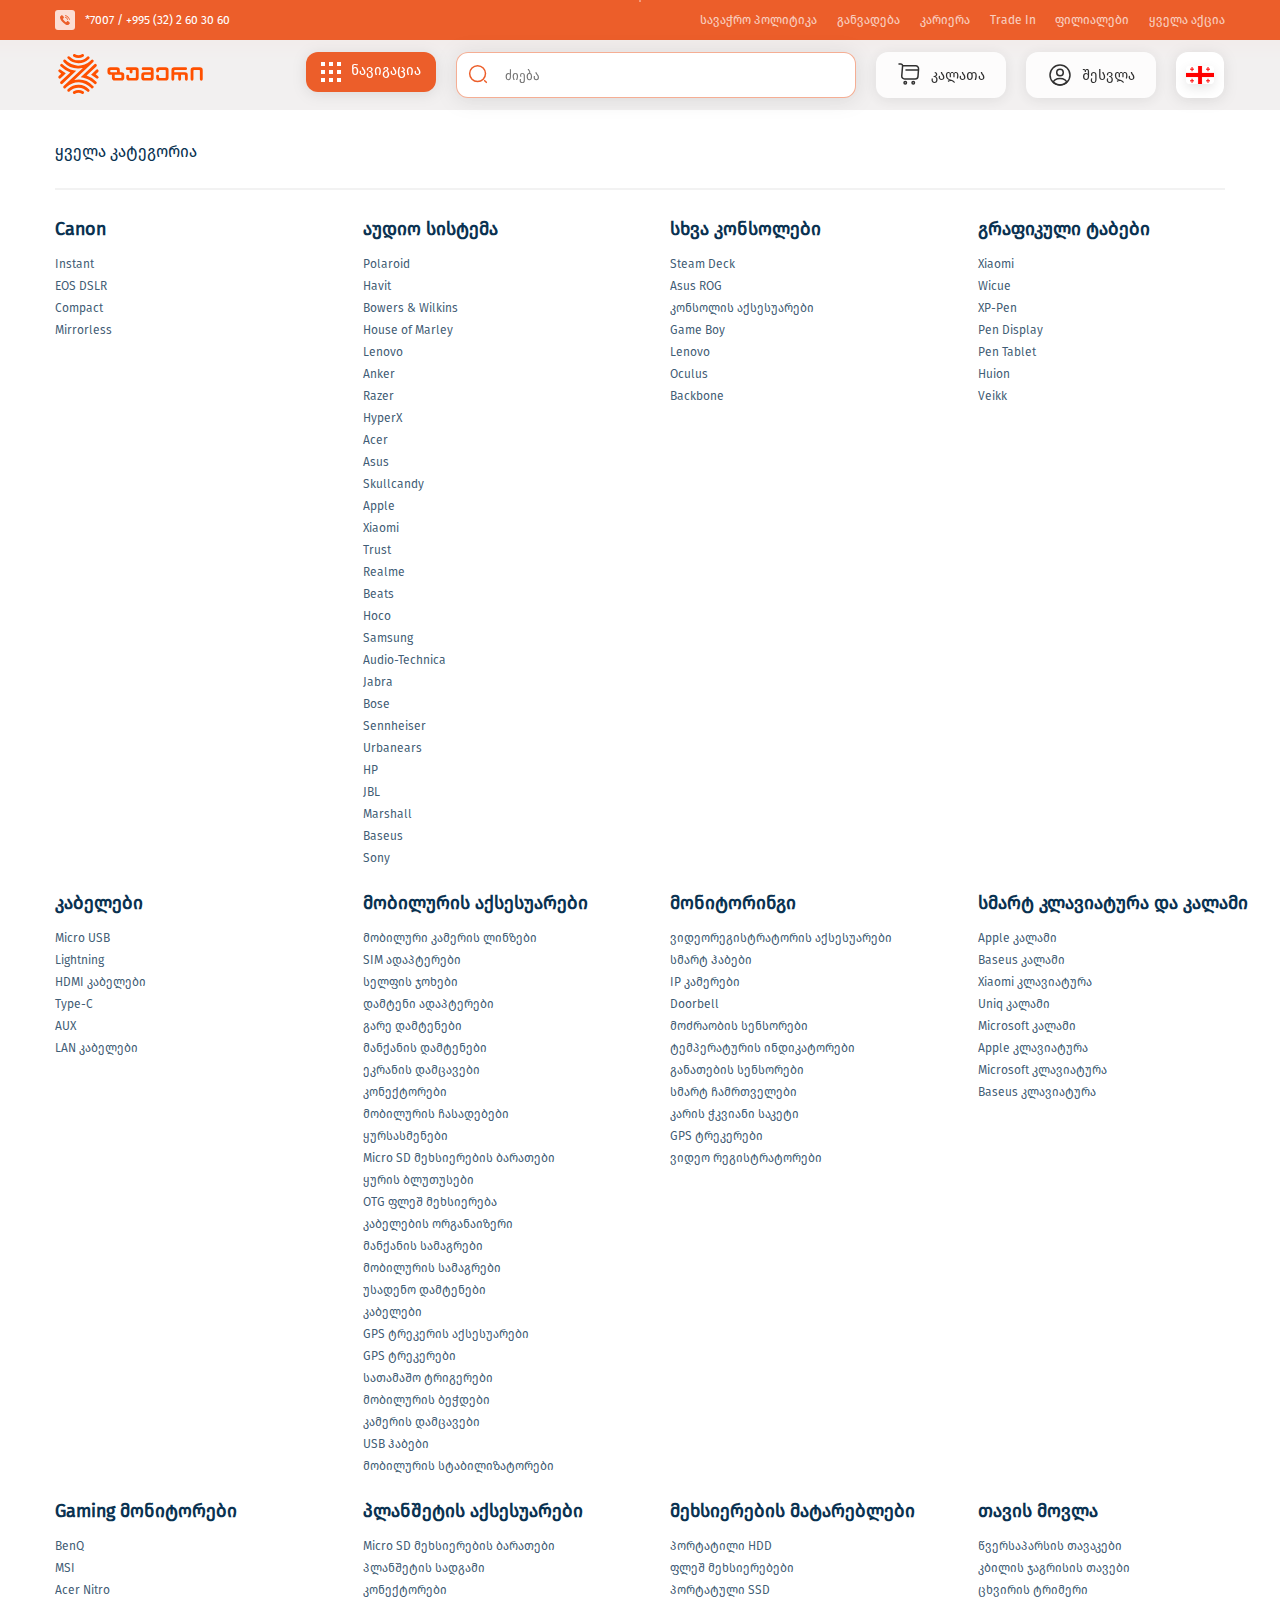
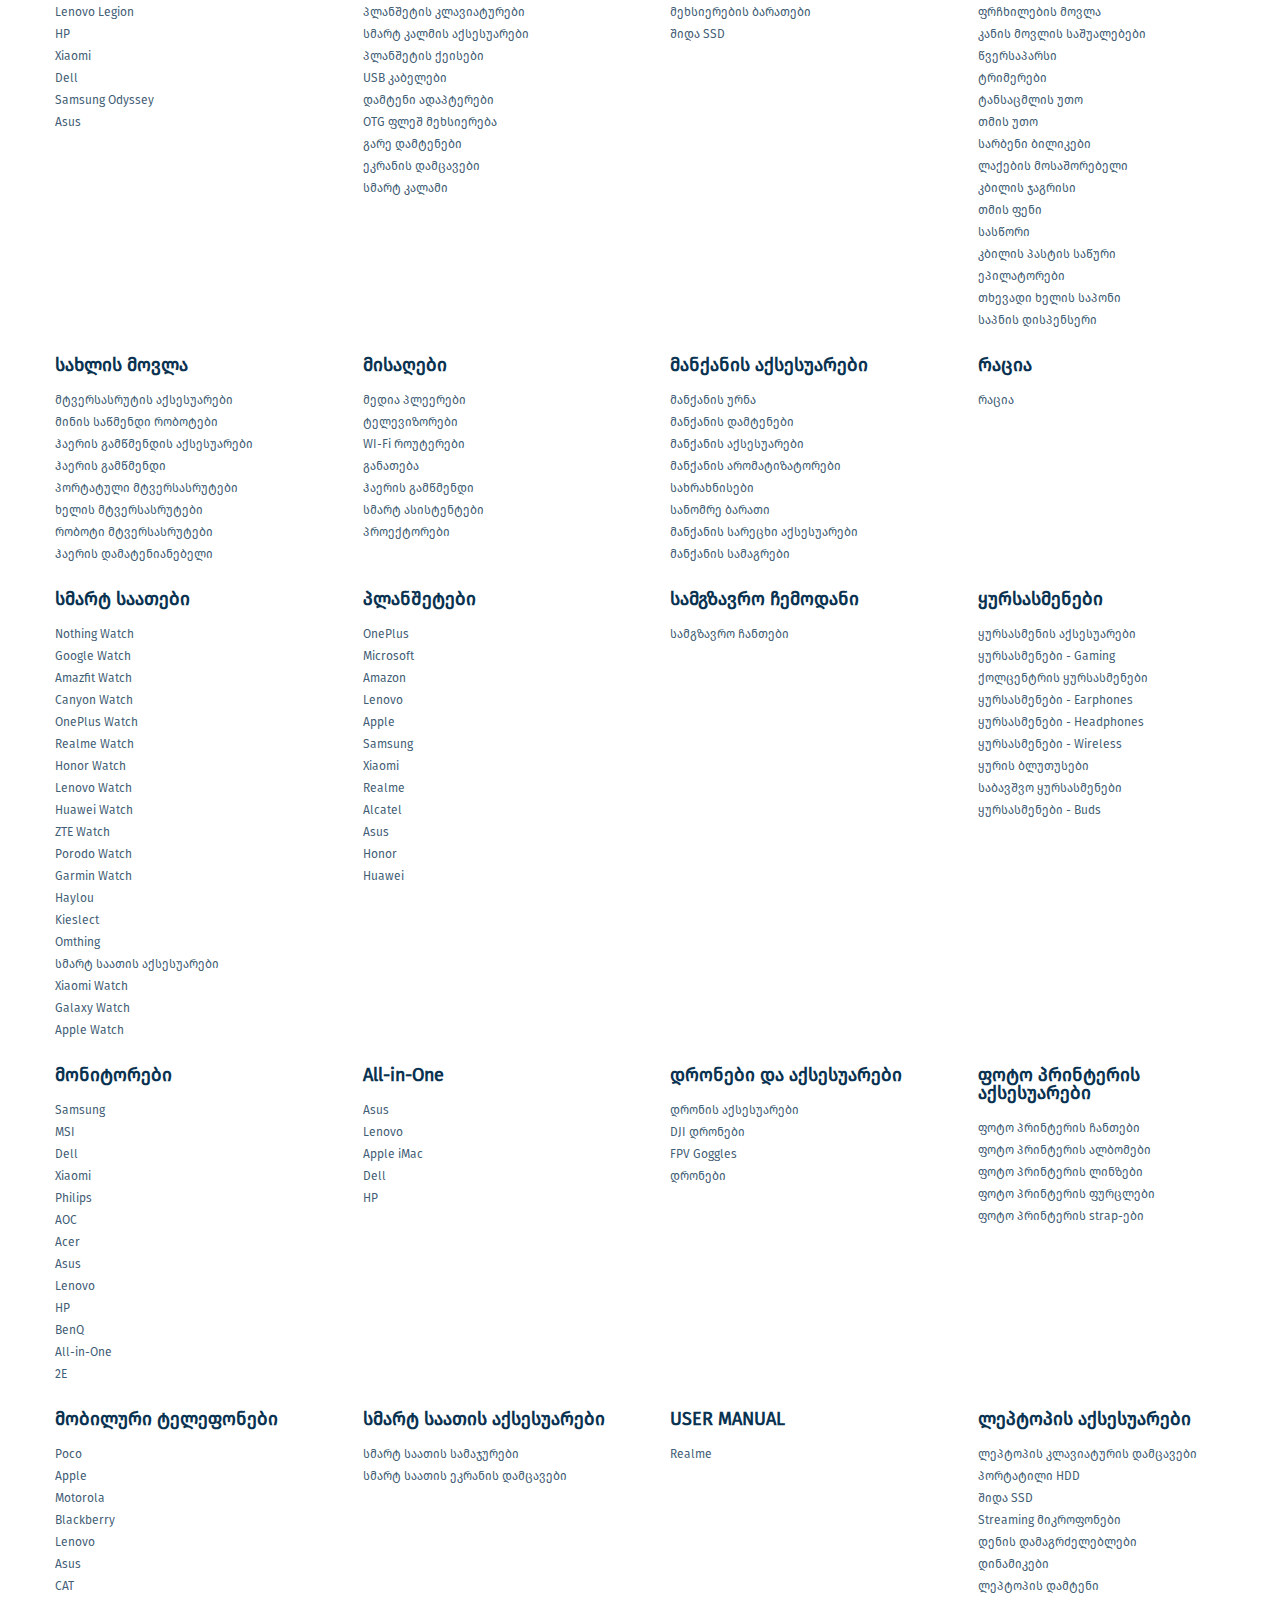
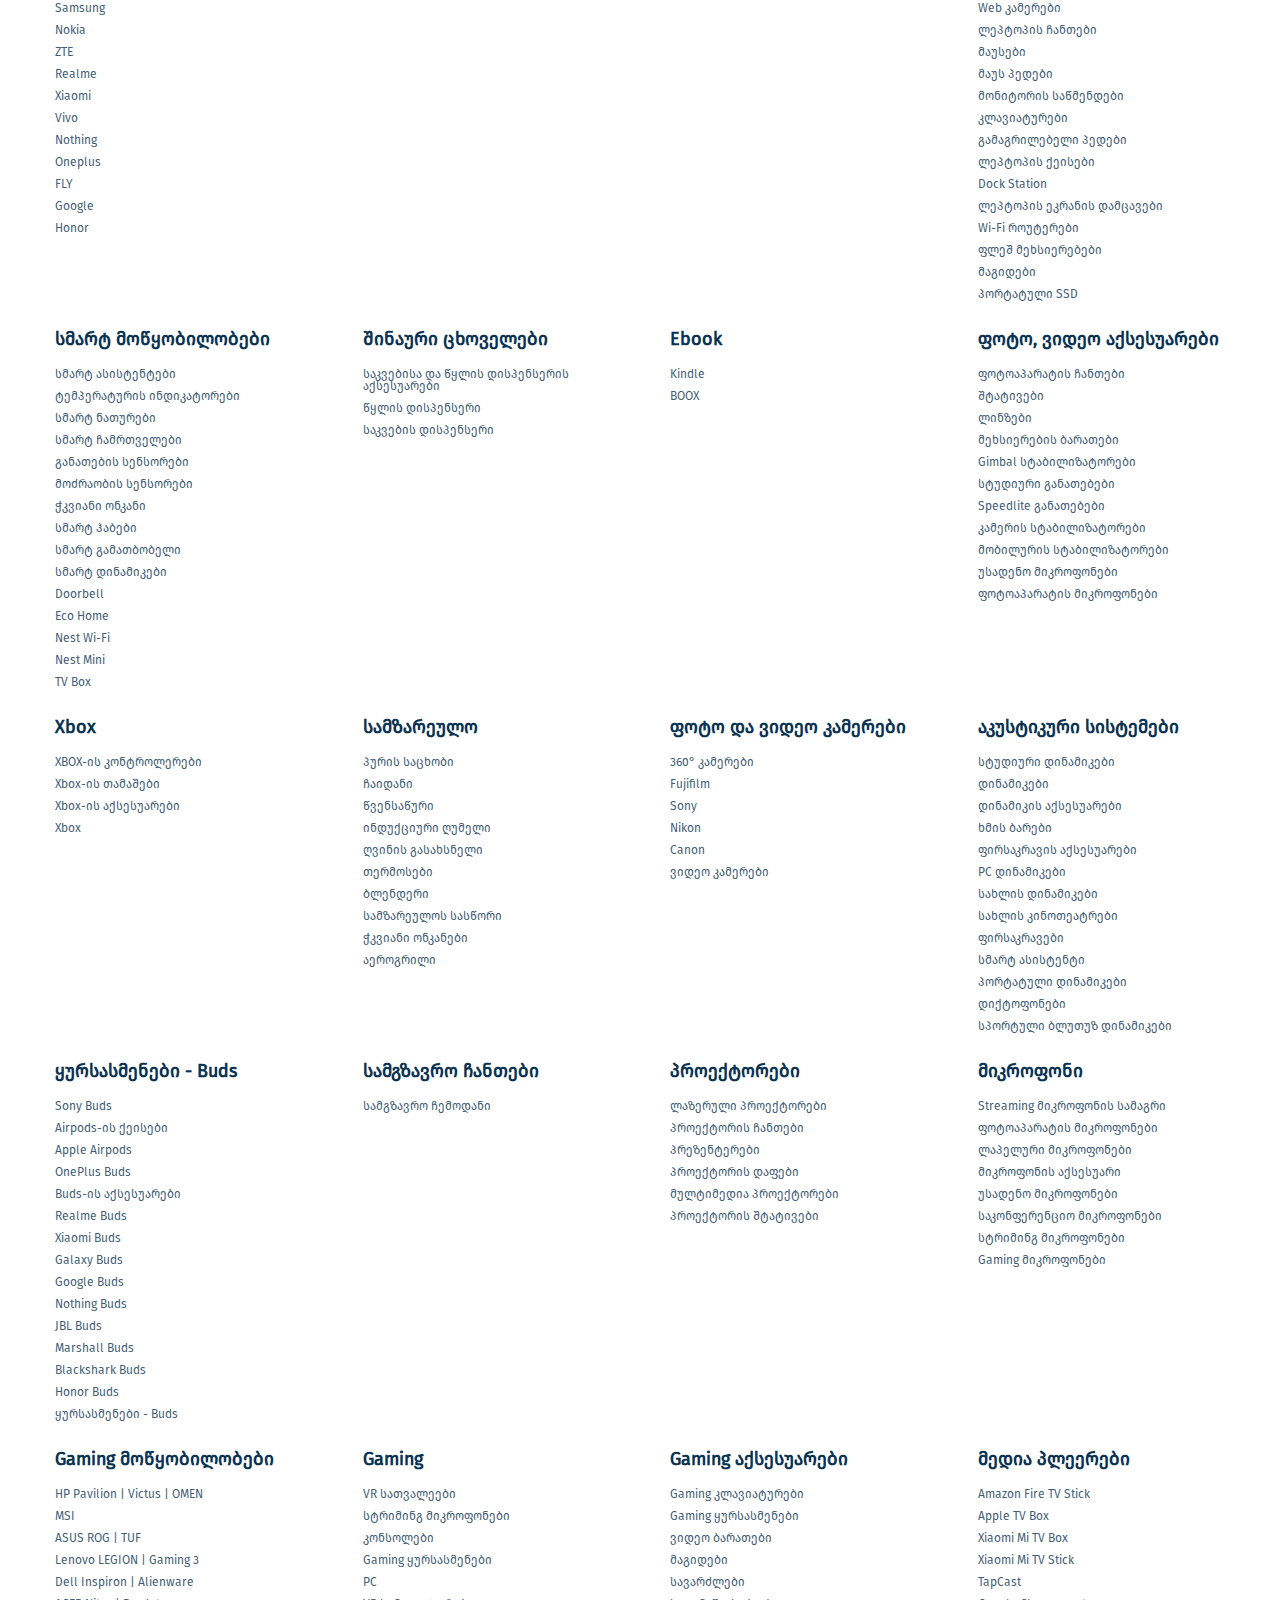
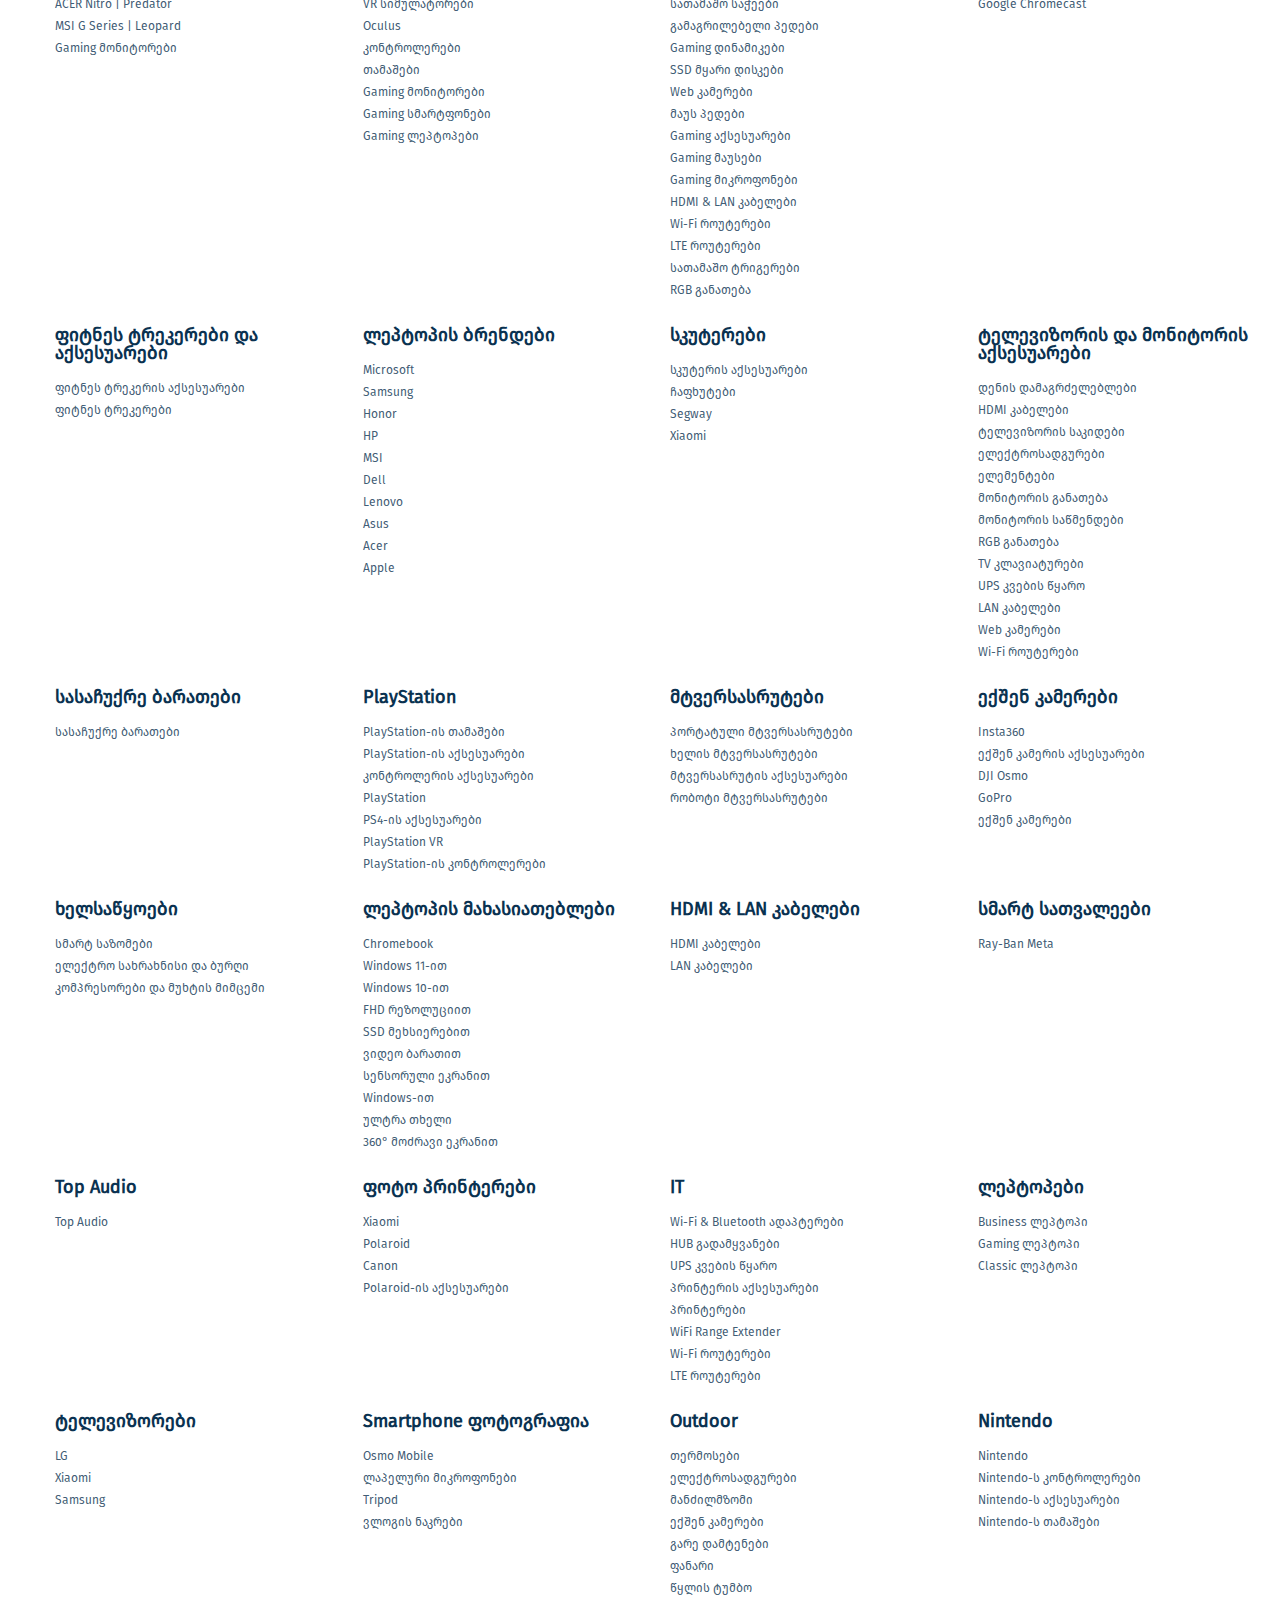
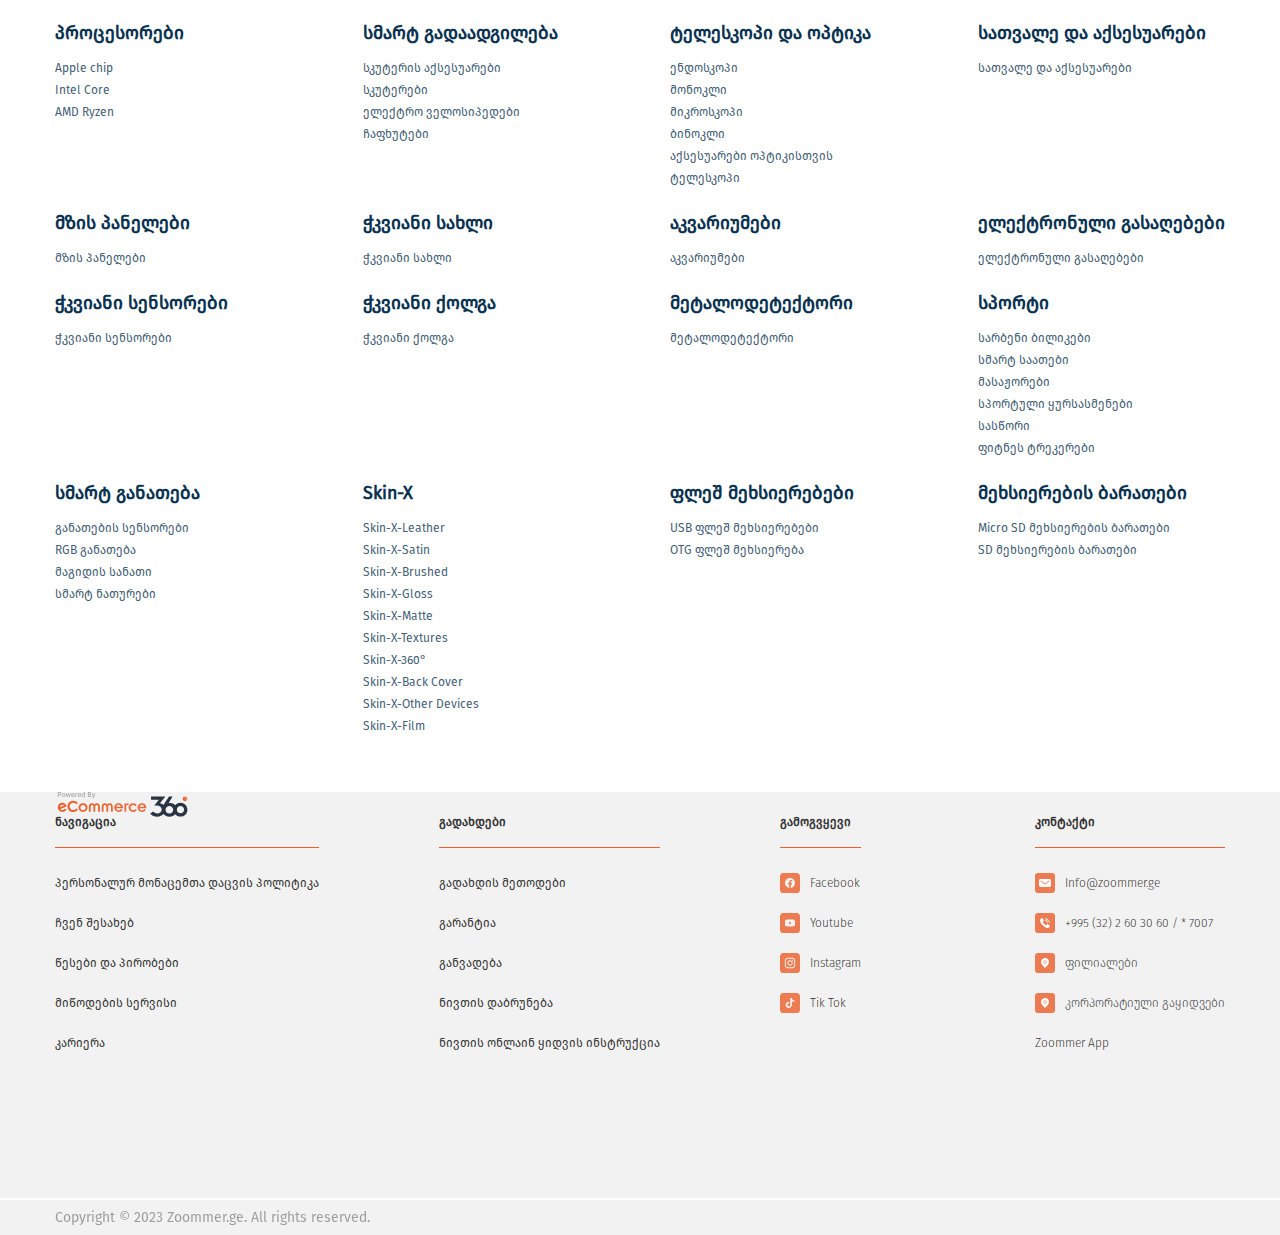
<file: all-category.html>
<!DOCTYPE html>
<html lang="en">
  <head>
    <meta charset="UTF-8" />
    <meta name="viewport" content="width=device-width, initial-scale=1.0" />
    <link rel="stylesheet" href="/css/reset.css" />
    <link rel="stylesheet" href="/css/shared.css" />
    <link rel="stylesheet" href="/css/style.css" />
    <link rel="icon" href="/assets/main-logo-cropped.svg" type="image/x-icon">
    <link rel="stylesheet" href="/css/header.css" />
    <link rel="stylesheet" href="/css/all-category.css" />
    <link rel="stylesheet" href="/css/cart.css" />
    <link rel="stylesheet" href="/css/footer.css" />

    <title>Document</title>
  </head>
  <body>
    <header></header>
    
    
    
    <main>

      <div class="all-category__section flex">
        <div class="all-category__section-container flex-column">

    
        <div class="all-category__section-header">
          <h2>ყველა კატეგორია</h2>
        </div>
        <div class="all-category__section-columns">

        </div>

      </div>

    </div>










    </main>
    <footer></footer>

    <script src="script.js"></script>
    <script src="icons.js"></script>
    
  </body>
</html>
</file>
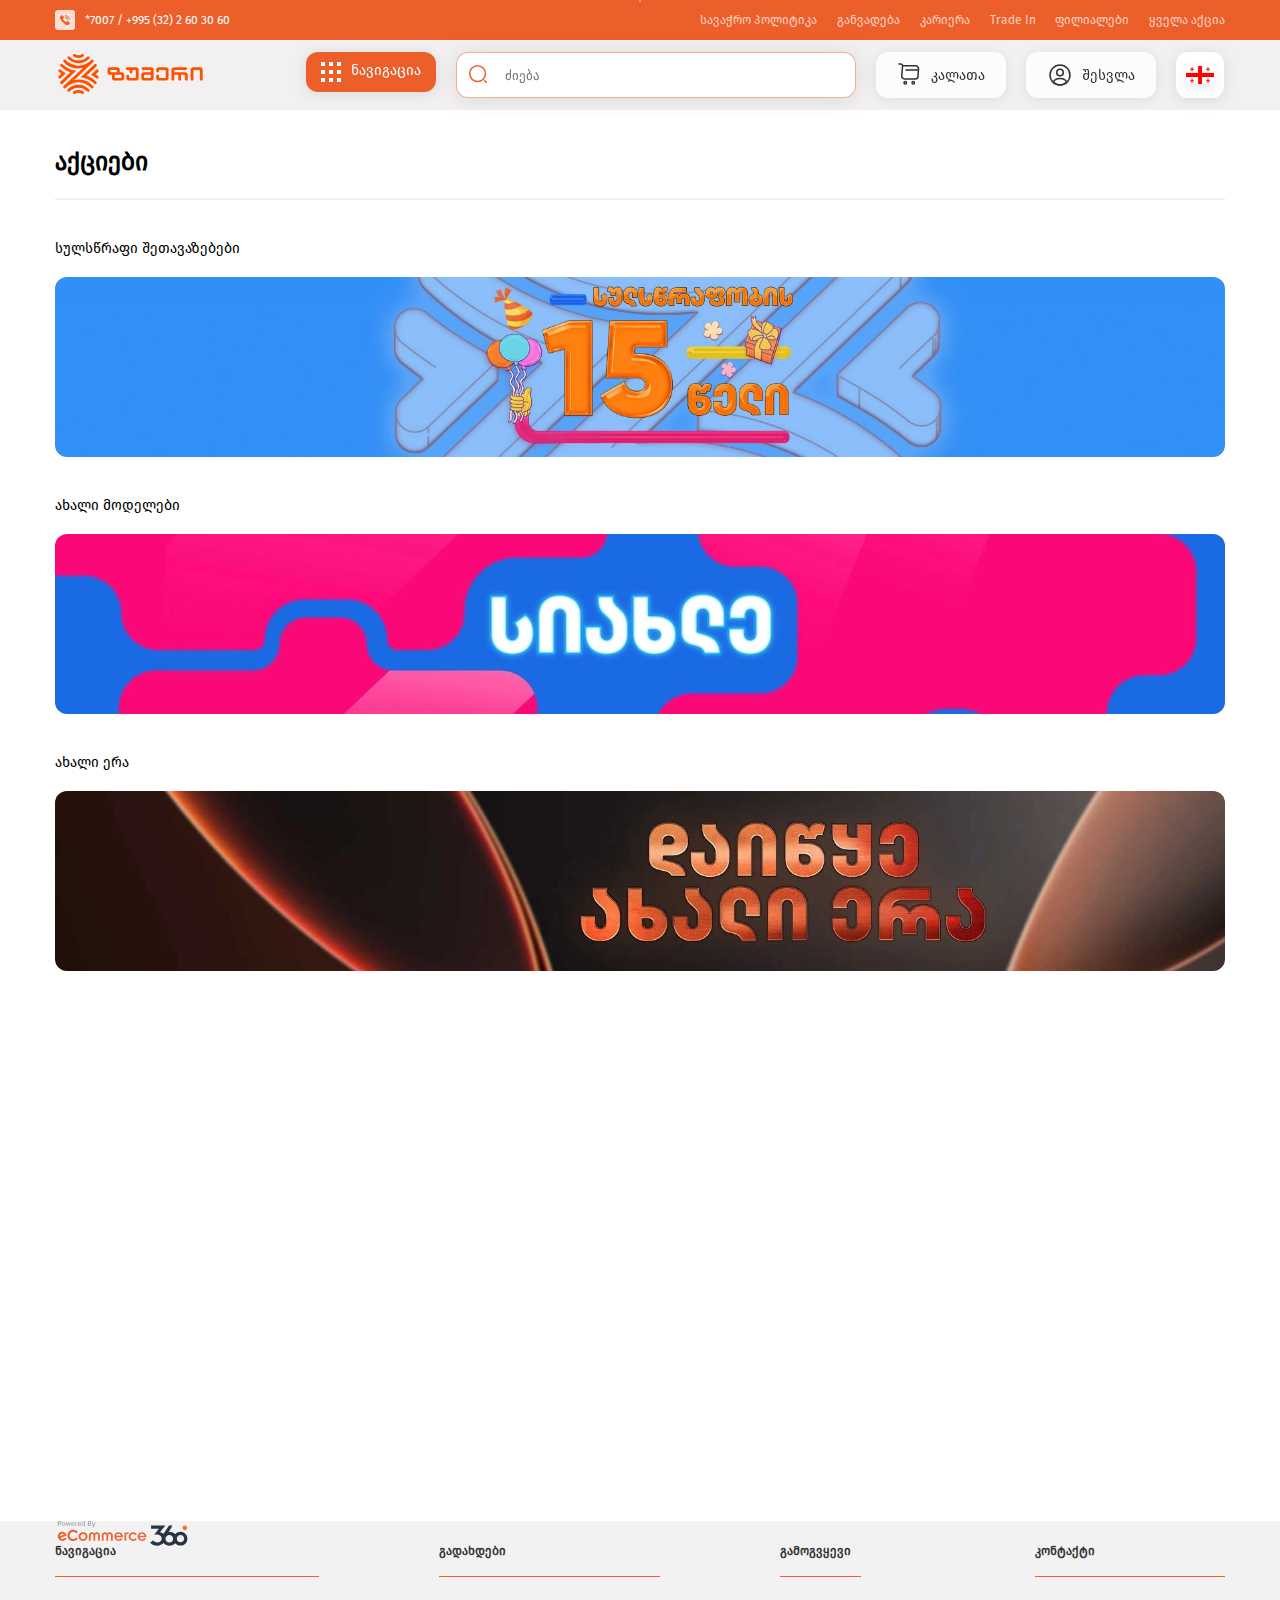
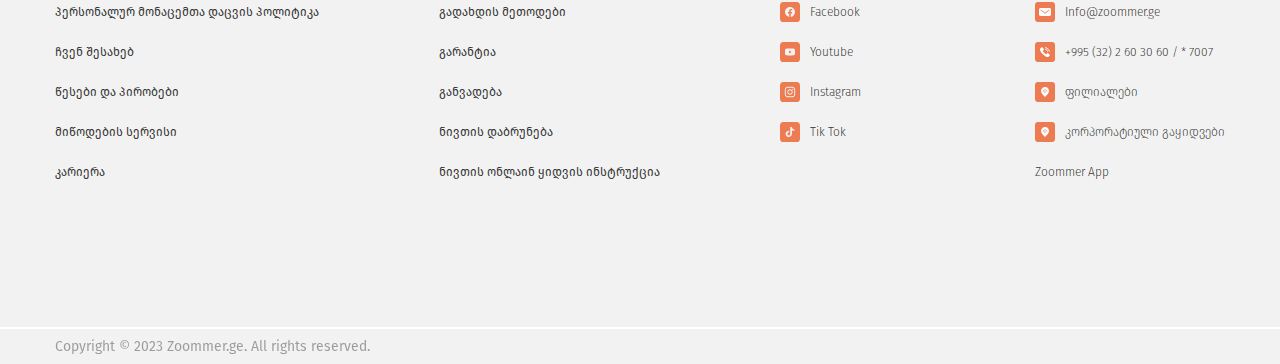
<file: all-promotions.html>
<!DOCTYPE html>
<html lang="en">
  <head>
    <meta charset="UTF-8" />
    <meta name="viewport" content="width=device-width, initial-scale=1.0" />
    <link rel="stylesheet" href="/css/reset.css" />
    <link rel="stylesheet" href="/css/shared.css" />
    <link rel="stylesheet" href="/css/style.css" />
    <link rel="icon" href="/assets/main-logo-cropped.svg" type="image/x-icon">
    <link rel="stylesheet" href="/css/header.css" />
    <link rel="stylesheet" href="/css/footer.css" />
    <link rel="stylesheet" href="/css/all-promotions.css">
    <title>Zommer.ge</title>
  </head>
  <body>
    <header></header>
    <main class="components-div">
      <h2 class="components-h2">აქციები</h2>
      <div class="promotions-content">
        <div class="promotions-contents-div">
          <h4><a href="#">სულსწრაფი შეთავაზებები</a></h4>
          <div class="promotions-img-div">
            <img src="./assets/assets_irma/aqcia1.webp" alt="img">
          </div>
        </div>
        <div class="promotions-contents-div">
          <h4><a href="#">ახალი მოდელები</a></h4>
          <div class="promotions-img-div">
            <img src="./assets/assets_irma/aqcia2.webp" alt="img">
          </div>
        </div>
        <div class="promotions-contents-div" style="margin-bottom: 550px;">
          <h4><a href="#">ახალი ერა</a></h4>
          <div class="promotions-img-div">
            <img src="./assets/assets_irma/aqcia3.webp" alt="img">
          </div>
        </div>
      </div>

    </main>
    <footer></footer>

    <script src="script.js"></script>
    <script src="icons.js"></script>
  </body>
</html>
</file>
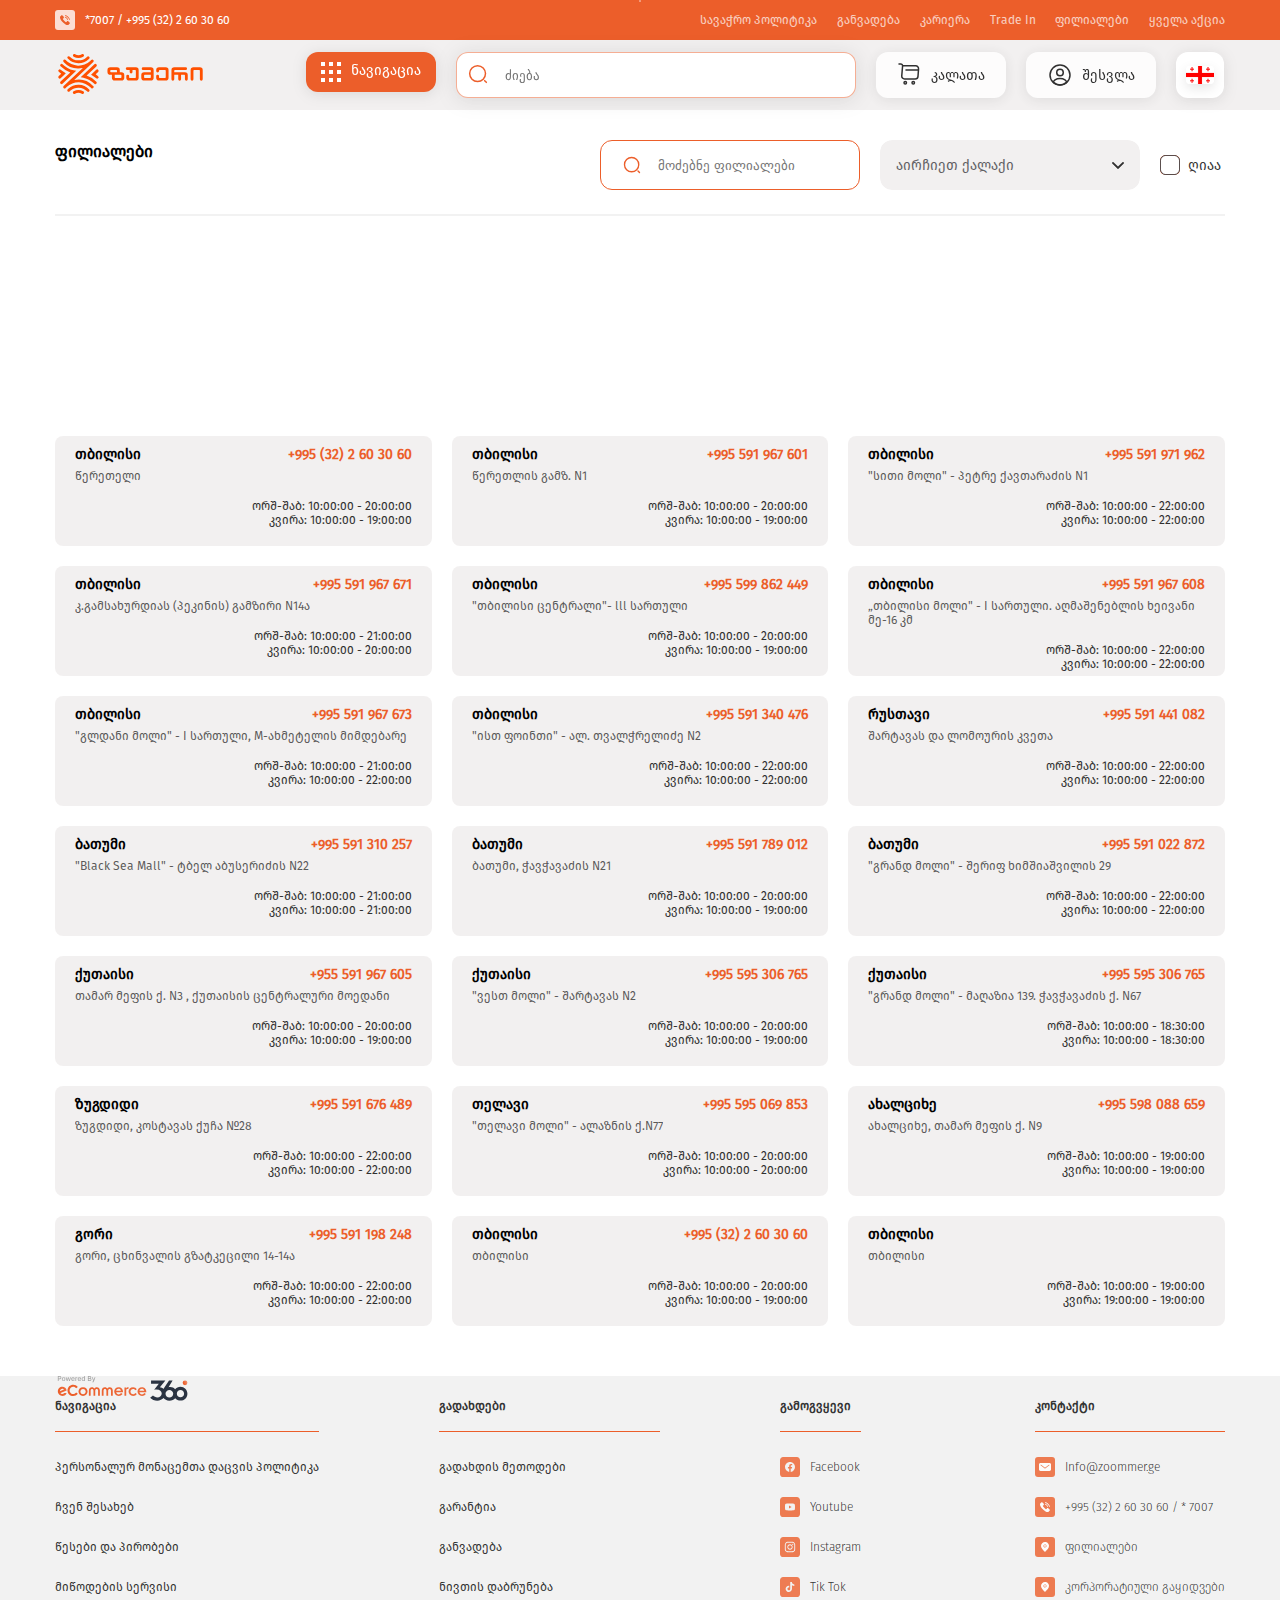
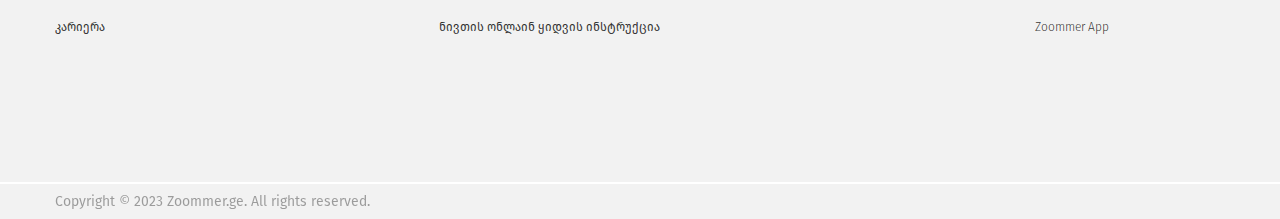
<file: branches.html>
<!DOCTYPE html>
<html lang="en">
  <head>
    <meta charset="UTF-8" />
    <meta name="viewport" content="width=device-width, initial-scale=1.0" />
    <link rel="stylesheet" href="/css/reset.css" />
    <link rel="stylesheet" href="/css/shared.css" />
    <link rel="stylesheet" href="/css/style.css" />
    <link rel="icon" href="/assets/main-logo-cropped.svg" type="image/x-icon">
    <link rel="stylesheet" href="/css/header.css" />
    <link rel="stylesheet" href="/css/footer.css" />
    <link rel="stylesheet" href="/css/all-category.css" />
    <link rel="stylesheet" href="/css/branches.css" />
    <title>ჩვენი ფილიალები . Zoommer </title>
  </head>
  <body>
    <header></header>
    <main>
      <div class="components-h2 branches">
        <h2>ფილიალები</h2>
        <div class="brenches-contents">
          <div class="brenches-search">
            <div class="branche-search">
              <img src="/assets/main-search.svg" alt="category icon" />
              <input
                type="text"
                class="branche-search-input"
                placeholder="მოძებნე ფილიალები"
                value
              />
            </div>
          </div>
          <!-- Container for City Selector -->
          <div class="city-selector-container" id="citySelector">
            <div class="city-selector-header" id="citySelectorHeader">
              <h4 class="city-selector-title">აირჩიეთ ქალაქი</h4>
              <div class="arrow-icon" id="arrowIcon">
                <img
                  src="./assets/assets_irma/selector-down-arr1.svg"
                  alt="down-arrow"
                />
              </div>
            </div>

            <!-- City List -->
            <div class="city-list" id="cityList">
              <h4 class="city-option">ყველა ფილიალი</h4>
              <h4 class="city-option">თბილისი</h4>
              <h4 class="city-option">რუსთავი</h4>
              <h4 class="city-option">ბათუმი</h4>
              <h4 class="city-option">ქუთაისი</h4>
              <h4 class="city-option">ზუგდიდი</h4>
              <h4 class="city-option">თელავი</h4>
              <h4 class="city-option">ახალციხე</h4>
              <h4 class="city-option">გორი</h4>
            </div>
          </div>
          <div class="checkbox-container">
            <img src="./assets/assets_irma/check-box.svg" alt="box" />
            <label for="open">ღიაა</label>
          </div>
        </div>
      </div>
      <div class="city-selector-container-1023" id="citySelector">
        <div class="city-selector-header" id="citySelectorHeader">
          <h4 class="city-selector-title">აირჩიეთ ქალაქი</h4>
          <div class="arrow-icon rotated" id="arrowIcon">
            <!-- <img src="./assets/assets_irma/selector-down-arr1.svg" alt="down-arrow"> -->
          </div>
        </div>

        <!-- City List -->
        <div class="city-list" id="cityList">
          <h4 class="city-option">ყველა ფილიალი</h4>
          <h4 class="city-option">თბილისი</h4>
          <h4 class="city-option">რუსთავი</h4>
          <h4 class="city-option">ბათუმი</h4>
          <h4 class="city-option">ქუთაისი</h4>
          <h4 class="city-option">ზუგდიდი</h4>
          <h4 class="city-option">თელავი</h4>
          <h4 class="city-option">ახალციხე</h4>
          <h4 class="city-option">გორი</h4>
        </div>
      </div>
      <div class="branches-map">
        <iframe
          src="https://www.google.com/maps/embed?pb=!1m10!1m8!1m3!1d5955.5561208346635!2d44.78879943914796!3d41.725307763539654!3m2!1i1024!2i768!4f13.1!5e0!3m2!1sen!2sus!4v1729519489375!5m2!1sen!2sus"
          width="100%"
          height="100%"
          style="border: 0"
          allowfullscreen=""
          loading="lazy"
          referrerpolicy="no-referrer-when-downgrade"
        ></iframe>
      </div>
      <div class="brenches-search-1023">
        <div class="nav__search">
          <img src="/assets/main-search.svg" alt="category icon" />
          <input
            type="text"
            class="nav__search-input"
            placeholder="მოძებნე ფილიალები"
            value
          />
        </div>
      </div>

      <div class="address-grid">
        <!-- Card 1 -->
        <div class="address-card">
          <div class="address-card-firstLine">
            <h4 class="city-name">თბილისი</h4>
            <span class="contact-number">+995 (32) 2 60 30 60</span>
          </div>
          <div class="adress-street">
            <p>წერეთელი</p>
          </div>
          <div class="working-hours">
            <p>ორშ-შაბ: 10:00:00 - 20:00:00</p>
            <p>კვირა: 10:00:00 - 19:00:00</p>
          </div>
        </div>

        <!-- Card 2 -->
        <div class="address-card">
          <div class="address-card-firstLine">
            <h4 class="city-name">თბილისი</h4>
            <span class="contact-number">+995 591 967 601</span>
          </div>
          <div class="adress-street">
            <p>წერეთლის გამზ. N1</p>
          </div>
          <div class="working-hours">
            <p>ორშ-შაბ: 10:00:00 - 20:00:00</p>
            <p>კვირა: 10:00:00 - 19:00:00</p>
          </div>
        </div>

        <!-- Card 3 -->
        <div class="address-card">
          <div class="address-card-firstLine">
            <h4 class="city-name">თბილისი</h4>
            <span class="contact-number">+995 591 971 962</span>
          </div>
          <div class="adress-street">
            <p>"სითი მოლი" - პეტრე ქავთარაძის N1</p>
          </div>
          <div class="working-hours">
            <p>ორშ-შაბ: 10:00:00 - 22:00:00</p>
            <p>კვირა: 10:00:00 - 22:00:00</p>
          </div>
        </div>

        <!-- Card 4 -->
        <div class="address-card">
          <div class="address-card-firstLine">
            <h4 class="city-name">თბილისი</h4>
            <span class="contact-number">+995 591 967 671</span>
          </div>
          <div class="adress-street">
            <p>კ.გამსახურდიას (პეკინის) გამზირი N14ა</p>
          </div>
          <div class="working-hours">
            <p>ორშ-შაბ: 10:00:00 - 21:00:00</p>
            <p>კვირა: 10:00:00 - 20:00:00</p>
          </div>
        </div>

        <!-- Card 5 -->
        <div class="address-card">
          <div class="address-card-firstLine">
            <h4 class="city-name">თბილისი</h4>
            <span class="contact-number">+995 599 862 449</span>
          </div>
          <div class="adress-street">
            <p>"თბილისი ცენტრალი"- lll სართული</p>
          </div>
          <div class="working-hours">
            <p>ორშ-შაბ: 10:00:00 - 20:00:00</p>
            <p>კვირა: 10:00:00 - 19:00:00</p>
          </div>
        </div>

        <!-- Card 6 -->
        <div class="address-card">
          <div class="address-card-firstLine">
            <h4 class="city-name">თბილისი</h4>
            <span class="contact-number">+995 591 967 608</span>
          </div>
          <div class="adress-street">
            <p>„თბილისი მოლი" - I სართული. აღმაშენებლის ხეივანი მე-16 კმ</p>
          </div>
          <div class="working-hours">
            <p>ორშ-შაბ: 10:00:00 - 22:00:00</p>
            <p>კვირა: 10:00:00 - 22:00:00</p>
          </div>
        </div>

        <!-- Card 7 -->
        <div class="address-card">
          <div class="address-card-firstLine">
            <h4 class="city-name">თბილისი</h4>
            <span class="contact-number">+995 591 967 673</span>
          </div>
          <div class="adress-street">
            <p>"გლდანი მოლი" - I სართული, M-ახმეტელის მიმდებარე</p>
          </div>
          <div class="working-hours">
            <p>ორშ-შაბ: 10:00:00 - 21:00:00</p>
            <p>კვირა: 10:00:00 - 22:00:00</p>
          </div>
        </div>

        <!-- Card 8 -->
        <div class="address-card">
          <div class="address-card-firstLine">
            <h4 class="city-name">თბილისი</h4>
            <span class="contact-number">+995 591 340 476</span>
          </div>
          <div class="adress-street">
            <p>"ისთ ფოინთი" - ალ. თვალჭრელიძე N2</p>
          </div>
          <div class="working-hours">
            <p>ორშ-შაბ: 10:00:00 - 22:00:00</p>
            <p>კვირა: 10:00:00 - 22:00:00</p>
          </div>
        </div>

        <!-- Card 9 -->
        <div class="address-card">
          <div class="address-card-firstLine">
            <h4 class="city-name">რუსთავი</h4>
            <span class="contact-number">+995 591 441 082</span>
          </div>
          <div class="adress-street">
            <p>შარტავას და ლომოურის კვეთა</p>
          </div>
          <div class="working-hours">
            <p>ორშ-შაბ: 10:00:00 - 22:00:00</p>
            <p>კვირა: 10:00:00 - 22:00:00</p>
          </div>
        </div>

        <!-- Card 10 -->
        <div class="address-card">
          <div class="address-card-firstLine">
            <h4 class="city-name">ბათუმი</h4>
            <span class="contact-number">+995 591 310 257</span>
          </div>
          <div class="adress-street">
            <p>"Black Sea Mall" - ტბელ აბუსერიძის N22</p>
          </div>
          <div class="working-hours">
            <p>ორშ-შაბ: 10:00:00 - 21:00:00</p>
            <p>კვირა: 10:00:00 - 21:00:00</p>
          </div>
        </div>

        <!-- Card 11 -->
        <div class="address-card">
          <div class="address-card-firstLine">
            <h4 class="city-name">ბათუმი</h4>
            <span class="contact-number">+995 591 789 012</span>
          </div>
          <div class="adress-street">
            <p>ბათუმი, ჭავჭავაძის N21</p>
          </div>
          <div class="working-hours">
            <p>ორშ-შაბ: 10:00:00 - 20:00:00</p>
            <p>კვირა: 10:00:00 - 19:00:00</p>
          </div>
        </div>

        <!-- Card 12 -->
        <div class="address-card">
          <div class="address-card-firstLine">
            <h4 class="city-name">ბათუმი</h4>
            <span class="contact-number">+995 591 022 872</span>
          </div>
          <div class="adress-street">
            <p>"გრანდ მოლი" - შერიფ ხიმშიაშვილის 29</p>
          </div>
          <div class="working-hours">
            <p>ორშ-შაბ: 10:00:00 - 22:00:00</p>
            <p>კვირა: 10:00:00 - 22:00:00</p>
          </div>
        </div>

        <!-- Card 13 -->
        <div class="address-card">
          <div class="address-card-firstLine">
            <h4 class="city-name">ქუთაისი</h4>
            <span class="contact-number">+955 591 967 605</span>
          </div>
          <div class="adress-street">
            <p>თამარ მეფის ქ. N3 , ქუთაისის ცენტრალური მოედანი</p>
          </div>
          <div class="working-hours">
            <p>ორშ-შაბ: 10:00:00 - 20:00:00</p>
            <p>კვირა: 10:00:00 - 19:00:00</p>
          </div>
        </div>

        <!-- Card 14 -->
        <div class="address-card">
          <div class="address-card-firstLine">
            <h4 class="city-name">ქუთაისი</h4>
            <span class="contact-number">+995 595 306 765</span>
          </div>
          <div class="adress-street">
            <p>"ვესთ მოლი" - შარტავას N2</p>
          </div>
          <div class="working-hours">
            <p>ორშ-შაბ: 10:00:00 - 20:00:00</p>
            <p>კვირა: 10:00:00 - 19:00:00</p>
          </div>
        </div>
        <!-- Card 15 -->
        <div class="address-card">
          <div class="address-card-firstLine">
            <h4 class="city-name">ქუთაისი</h4>
            <span class="contact-number">+995 595 306 765</span>
          </div>
          <div class="adress-street">
            <p>"გრანდ მოლი" - მაღაზია 139. ჭავჭავაძის ქ. N67</p>
          </div>
          <div class="working-hours">
            <p>ორშ-შაბ: 10:00:00 - 18:30:00</p>
            <p>კვირა: 10:00:00 - 18:30:00</p>
          </div>
        </div>
        <!-- Card 16 -->
        <div class="address-card">
          <div class="address-card-firstLine">
            <h4 class="city-name">ზუგდიდი</h4>
            <span class="contact-number">+995 591 676 489</span>
          </div>
          <div class="adress-street">
            <p>ზუგდიდი, კოსტავას ქუჩა №28</p>
          </div>
          <div class="working-hours">
            <p>ორშ-შაბ: 10:00:00 - 22:00:00</p>
            <p>კვირა: 10:00:00 - 22:00:00</p>
          </div>
        </div>
        <!-- Card 17 -->
        <div class="address-card">
          <div class="address-card-firstLine">
            <h4 class="city-name">თელავი</h4>
            <span class="contact-number">+995 595 069 853</span>
          </div>
          <div class="adress-street">
            <p>"თელავი მოლი" - ალაზნის ქ.N77</p>
          </div>
          <div class="working-hours">
            <p>ორშ-შაბ: 10:00:00 - 20:00:00</p>
            <p>კვირა: 10:00:00 - 20:00:00</p>
          </div>
        </div>
        <!-- Card 18 -->
        <div class="address-card">
          <div class="address-card-firstLine">
            <h4 class="city-name">ახალციხე</h4>
            <span class="contact-number">+995 598 088 659</span>
          </div>
          <div class="adress-street">
            <p>ახალციხე, თამარ მეფის ქ. N9</p>
          </div>
          <div class="working-hours">
            <p>ორშ-შაბ: 10:00:00 - 19:00:00</p>
            <p>კვირა: 10:00:00 - 19:00:00</p>
          </div>
        </div>
        <!-- Card 19 -->
        <div class="address-card">
          <div class="address-card-firstLine">
            <h4 class="city-name">გორი</h4>
            <span class="contact-number">+995 591 198 248</span>
          </div>
          <div class="adress-street">
            <p>გორი, ცხინვალის გზატკეცილი 14-14ა</p>
          </div>
          <div class="working-hours">
            <p>ორშ-შაბ: 10:00:00 - 22:00:00</p>
            <p>კვირა: 10:00:00 - 22:00:00</p>
          </div>
        </div>
        <!-- Card 20 -->
        <div class="address-card">
          <div class="address-card-firstLine">
            <h4 class="city-name">თბილისი</h4>
            <span class="contact-number">+995 (32) 2 60 30 60</span>
          </div>
          <div class="adress-street">
            <p>თბილისი</p>
          </div>
          <div class="working-hours">
            <p>ორშ-შაბ: 10:00:00 - 20:00:00</p>
            <p>კვირა: 10:00:00 - 19:00:00</p>
          </div>
        </div>
        <!-- Card 21 -->
        <div class="address-card">
          <div class="address-card-firstLine">
            <h4 class="city-name">თბილისი</h4>
            <span class="contact-number"></span>
          </div>
          <div class="adress-street">
            <p>თბილისი</p>
          </div>
          <div class="working-hours">
            <p>ორშ-შაბ: 10:00:00 - 19:00:00</p>
            <p>კვირა: 19:00:00 - 19:00:00</p>
          </div>
        </div>
      </div>
    </main>
    <footer></footer>

    <script src="script.js"></script>
    <script src="icons.js"></script>
  </body>
</html>
</file>
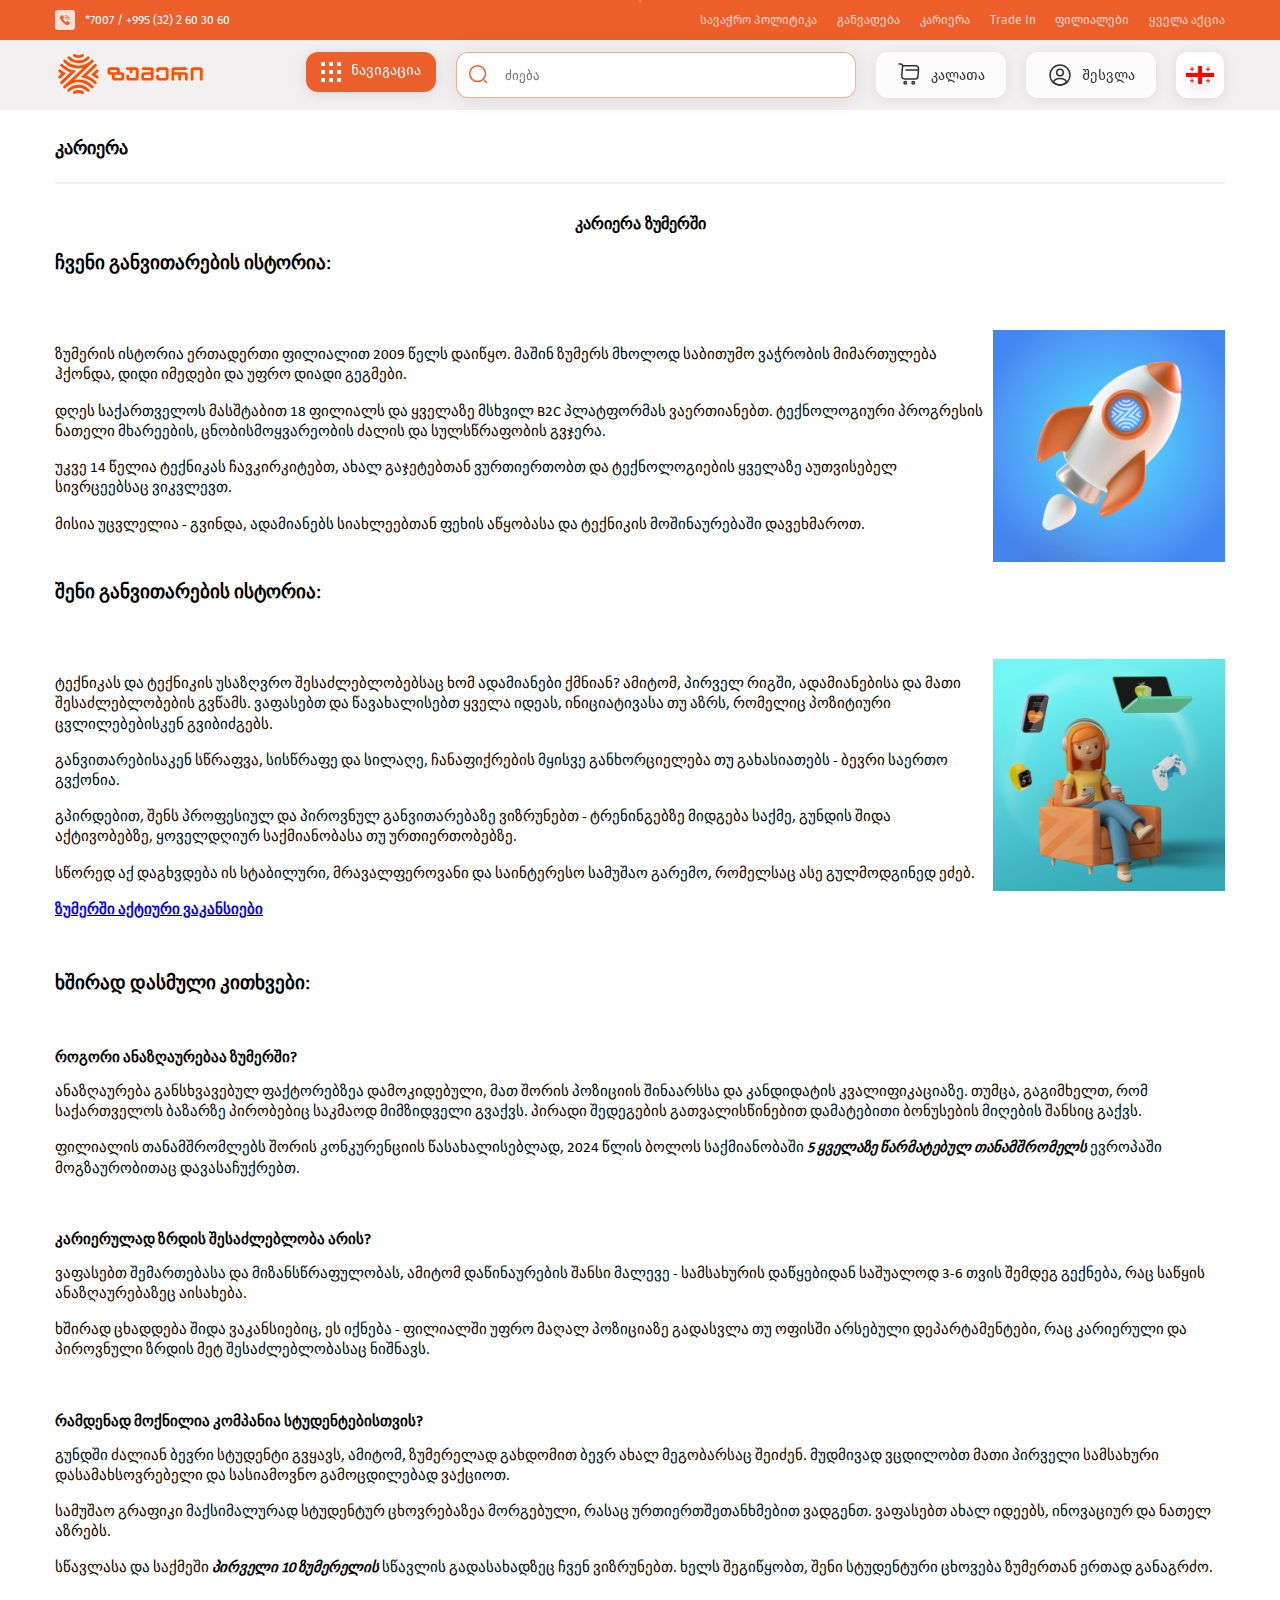
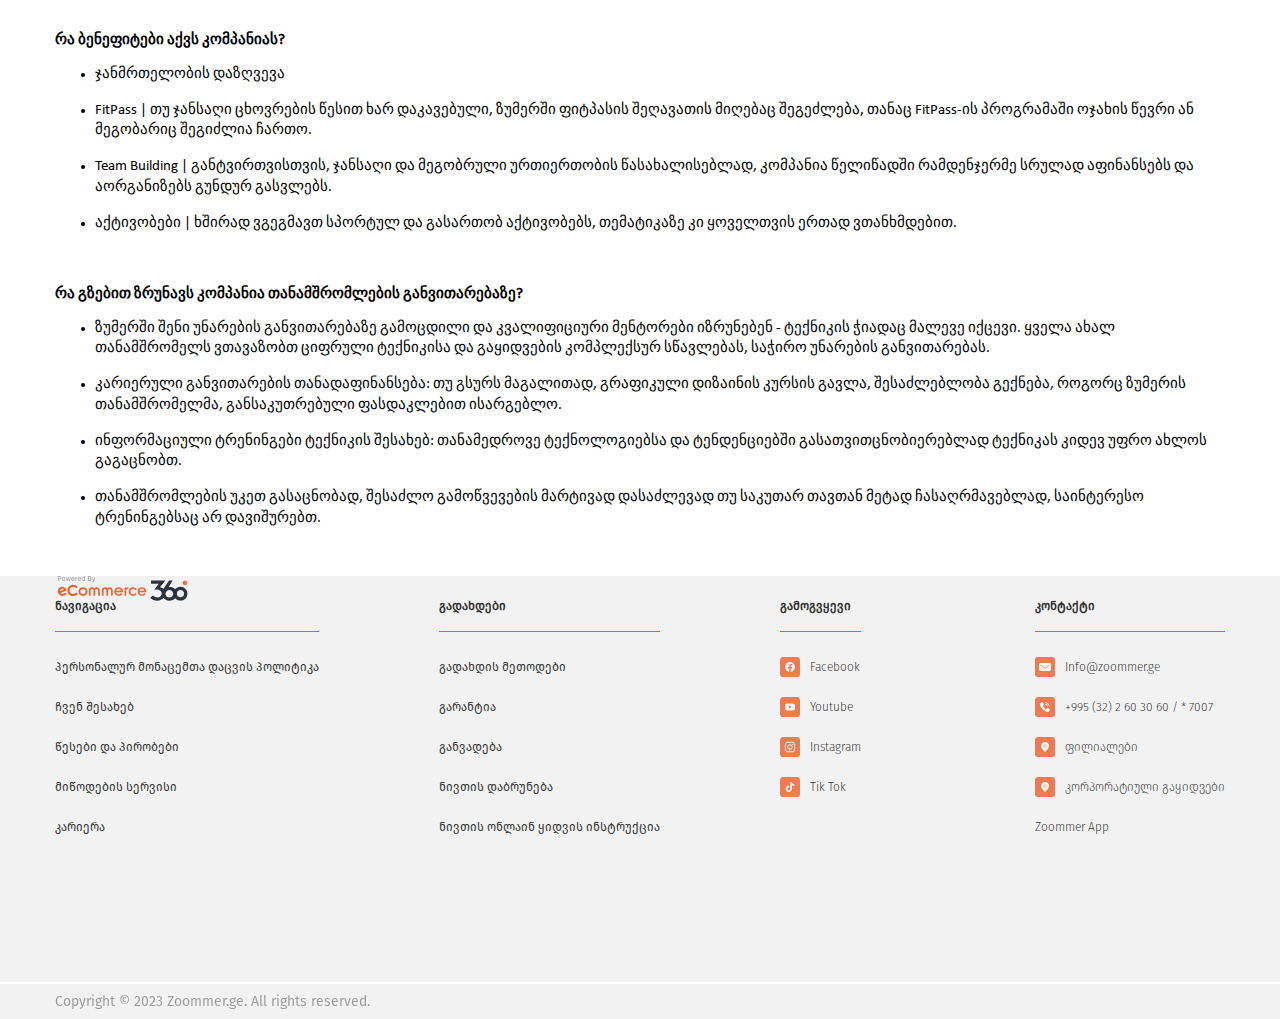
<file: career.html>
<!DOCTYPE html>
<html lang="en">
<head>
    <meta charset="UTF-8">
    <meta name="viewport" content="width=device-width, initial-scale=1.0">
    <link rel="stylesheet" href="/css/reset.css" />
    <link rel="stylesheet" href="/css/shared.css" />
    <link rel="stylesheet" href="/css/style.css" />
    <link rel="icon" href="/assets/main-logo-cropped.svg" type="image/x-icon">
    <link rel="stylesheet" href="/css/header.css" />
    <link rel="stylesheet" href="/css/footer.css" />
    <link rel="stylesheet" href="/css/all-category.css" />
    <link rel="stylesheet" href="/css/career.css">
    <title>კარიერა</title>
</head>
<body>
    <header></header>
    <main class="components-div">
        <p>&nbsp;</p>
      <h2 class="components-h2">კარიერა</h2>
      <div class="career-content">
        <h3>კარიერა ზუმერში</h3>
        <div>
          <h4>ჩვენი განვითარების ისტორია:</h4>
          <p>&nbsp;</p>
          <div class="flex carier-flex">
            <div style="width: 80%">
              <p>
                ზუმერის ისტორია ერთადერთი ფილიალით 2009 წელს დაიწყო. მაშინ
                ზუმერს მხოლოდ საბითუმო ვაჭრობის მიმართულება ჰქონდა, დიდი იმედები
                და უფრო დიადი გეგმები.
              </p>
              <p>
                დღეს საქართველოს მასშტაბით 18 ფილიალს და ყველაზე მსხვილ B2C
                პლატფორმას ვაერთიანებთ. ტექნოლოგიური პროგრესის ნათელი მხარეების,
                ცნობისმოყვარეობის ძალის და სულსწრაფობის გვჯერა.
              </p>
              <p>
                უკვე 14 წელია ტექნიკას ჩავკირკიტებთ, ახალ გაჯეტებთან ვურთიერთობთ
                და ტექნოლოგიების ყველაზე აუთვისებელ სივრცეებსაც ვიკვლევთ.
              </p>
              <p>
                მისია უცვლელია - გვინდა, ადამიანებს სიახლეებთან ფეხის აწყობასა
                და ტექნიკის მოშინაურებაში დავეხმაროთ.
              </p>
            </div>
            <div class="career-content-img">
              <img src="./assets/assets_irma/career-img-1.png" alt="img" />
            </div>
          </div>
        </div>
        <div>
          <h4>შენი განვითარების ისტორია:</h4>
          <p>&nbsp;</p>
          <div class="flex carier-flex">
            <div style="width: 80%">
              <p>
                ტექნიკას და ტექნიკის უსაზღვრო შესაძლებლობებსაც ხომ ადამიანები
                ქმნიან? ამიტომ, პირველ რიგში, ადამიანებისა და მათი
                შესაძლებლობების გვწამს. ვაფასებთ და წავახალისებთ ყველა იდეას,
                ინიციატივასა თუ აზრს, რომელიც პოზიტიური ცვლილებებისკენ
                გვიბიძგებს.
              </p>
              <p>
                განვითარებისაკენ სწრაფვა, სისწრაფე და სილაღე, ჩანაფიქრების
                მყისვე განხორციელება თუ გახასიათებს - ბევრი საერთო გვქონია.
              </p>
              <p>
                გპირდებით, შენს პროფესიულ და პიროვნულ განვითარებაზე ვიზრუნებთ -
                ტრენინგებზე მიდგება საქმე, გუნდის შიდა აქტივობებზე, ყოველდღიურ
                საქმიანობასა თუ ურთიერთობებზე.
              </p>
              <p>
                სწორედ აქ დაგხვდება ის სტაბილური, მრავალფეროვანი და საინტერესო
                სამუშაო გარემო, რომელსაც ასე გულმოდგინედ ეძებ.
              </p>
              <a href="https://jobs.ge/?view=client&client=zoommer-georgia"
                >ზუმერში აქტიური ვაკანსიები
              </a>
            </div>
            <div class="career-content-img">
              <img src="./assets/assets_irma/career-img-2.png" alt="img" />
            </div>
          </div>
        </div>
        <p>&nbsp;</p>
        <h4>ხშირად დასმული კითხვები:</h4>
        <p>&nbsp;</p>

        <span>როგორი ანაზღაურებაა ზუმერში? </span>
        <p>
          ანაზღაურება განსხვავებულ ფაქტორებზეა დამოკიდებული, მათ შორის პოზიციის
          შინაარსსა და კანდიდატის კვალიფიკაციაზე. თუმცა, გაგიმხელთ, რომ
          საქართველოს ბაზარზე პირობებიც საკმაოდ მიმზიდველი გვაქვს. პირადი
          შედეგების გათვალისწინებით დამატებითი ბონუსების მიღების შანსიც გაქვს.
        </p>
        <p>
          ფილიალის თანამშრომლებს შორის კონკურენციის წასახალისებლად, 2024 წლის
          ბოლოს საქმიანობაში <span class="strong">5 ყველაზე წარმატებულ თანამშრომელს</span> ევროპაში
          მოგზაურობითაც დავასაჩუქრებთ.
        </p>
        <p>&nbsp;</p>
        <span>კარიერულად ზრდის შესაძლებლობა არის?</span>

        <p>
          ვაფასებთ შემართებასა და მიზანსწრაფულობას, ამიტომ დაწინაურების შანსი
          მალევე - სამსახურის დაწყებიდან საშუალოდ 3-6 თვის შემდეგ გექნება, რაც
          საწყის ანაზღაურებაზეც აისახება.
        </p>

        <p>
          ხშირად ცხადდება შიდა ვაკანსიებიც, ეს იქნება - ფილიალში უფრო მაღალ
          პოზიციაზე გადასვლა თუ ოფისში არსებული დეპარტამენტები, რაც კარიერული და
          პიროვნული ზრდის მეტ შესაძლებლობასაც ნიშნავს.
        </p>
        <p>&nbsp;</p>
        <span>რამდენად მოქნილია კომპანია სტუდენტებისთვის? </span>

        <p>
          გუნდში ძალიან ბევრი სტუდენტი გვყავს, ამიტომ, ზუმერელად გახდომით ბევრ
          ახალ მეგობარსაც შეიძენ. მუდმივად ვცდილობთ მათი პირველი სამსახური
          დასამახსოვრებელი და სასიამოვნო გამოცდილებად ვაქციოთ.
        </p>

        <p>
          სამუშაო გრაფიკი მაქსიმალურად სტუდენტურ ცხოვრებაზეა მორგებული, რასაც
          ურთიერთშეთანხმებით ვადგენთ. ვაფასებთ ახალ იდეებს, ინოვაციურ და ნათელ
          აზრებს.
        </p>

        <p>
          სწავლასა და საქმეში <span class="strong">პირველი 10 ზუმერელის</span> სწავლის გადასახადზეც ჩვენ
          ვიზრუნებთ. ხელს შეგიწყობთ, შენი სტუდენტური ცხოვება ზუმერთან ერთად
          განაგრძო.
        </p>
        <p>&nbsp;</p>
        <span>რა ბენეფიტები აქვს კომპანიას?</span>
        <ul class="career-list">
          <li>
            <p>ჯანმრთელობის დაზღვევა</p>
          </li>
          <li>
            <p>
              FitPass | თუ ჯანსაღი ცხოვრების წესით ხარ დაკავებული, ზუმერში
              ფიტპასის შეღავათის მიღებაც შეგეძლება, თანაც FitPass-ის პროგრამაში
              ოჯახის წევრი ან მეგობარიც შეგიძლია ჩართო.
            </p>
          </li>
          <li>
            <p>
              Team Building | განტვირთვისთვის, ჯანსაღი და მეგობრული ურთიერთობის
              წასახალისებლად, კომპანია წელიწადში რამდენჯერმე სრულად აფინანსებს
              და აორგანიზებს გუნდურ გასვლებს.
            </p>
          </li>
          <li>
            <p>
              აქტივობები | ხშირად ვგეგმავთ სპორტულ და გასართობ აქტივობებს,
              თემატიკაზე კი ყოველთვის ერთად ვთანხმდებით.
            </p>
          </li>
        </ul>
        <p>&nbsp;</p>
        <span>რა გზებით ზრუნავს კომპანია თანამშრომლების განვითარებაზე?</span>
        <ul class="career-list">
          <li>
            <p>
              ზუმერში შენი უნარების განვითარებაზე გამოცდილი და კვალიფიციური
              მენტორები იზრუნებენ - ტექნიკის ჭიადაც მალევე იქცევი. ყველა ახალ
              თანამშრომელს ვთავაზობთ ციფრული ტექნიკისა და გაყიდვების კომპლექსურ
              სწავლებას, საჭირო უნარების განვითარებას.
            </p>
          </li>
          <li>
            <p>
              კარიერული განვითარების თანადაფინანსება: თუ გსურს მაგალითად,
              გრაფიკული დიზაინის კურსის გავლა, შესაძლებლობა გექნება, როგორც
              ზუმერის თანამშრომელმა, განსაკუთრებული ფასდაკლებით ისარგებლო.
            </p>
          </li>
          <li>
            <p>
              ინფორმაციული ტრენინგები ტექნიკის შესახებ: თანამედროვე
              ტექნოლოგიებსა და ტენდენციებში გასათვითცნობიერებლად ტექნიკას კიდევ
              უფრო ახლოს გაგაცნობთ.
            </p>
          </li>
          <li>
            <p>
              თანამშრომლების უკეთ გასაცნობად, შესაძლო გამოწვევების მარტივად
              დასაძლევად თუ საკუთარ თავთან მეტად ჩასაღრმავებლად, საინტერესო
              ტრენინგებსაც არ დავიშურებთ.
            </p>
          </li>
        </ul>
      </div>
      <p>&nbsp;</p>
    </main>
    <footer></footer>


    
    <script src="script.js"></script>
    <script src="icons.js"></script> 
</body>
</html>
</file>
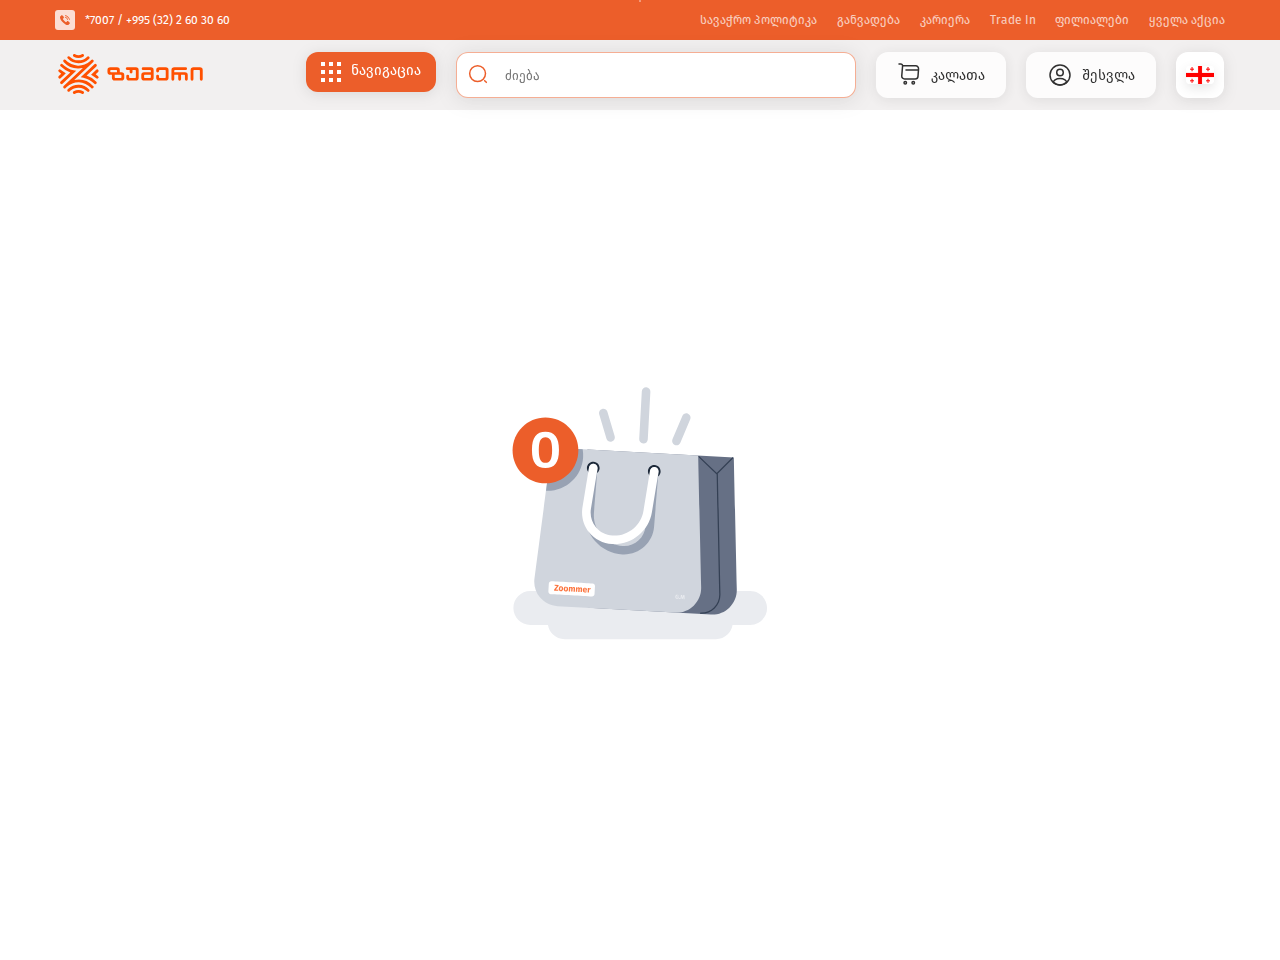
<file: cart.html>
<!DOCTYPE html>
<html lang="en">
  <head>
    <meta charset="UTF-8" />
    <meta name="viewport" content="width=device-width, initial-scale=1.0" />
    <link rel="stylesheet" href="./css/reset.css" />
    <link rel="stylesheet" href="./css/shared.css" />
    <link rel="stylesheet" href="./css/style.css" />
    <link rel="icon" href="/assets/main-logo-cropped.svg" type="image/x-icon">
    <link rel="stylesheet" href="./css/header.css" />
    <link rel="stylesheet" href="./css/cart.css" />
    <title>Document</title>
  </head>
  <body>
    <header></header>
    <main>
      <div class="cart__section">
        <div class="cart__section-container">
          <div class="cart__section-container-div">
            <img src="./assets/emptybag.svg" alt="empty bag img">
          </div>
        </div>
      </div>
    </main>

    <script src="script.js"></script>
    <script src="icons.js"></script> 
  </body>
</html>
</file>
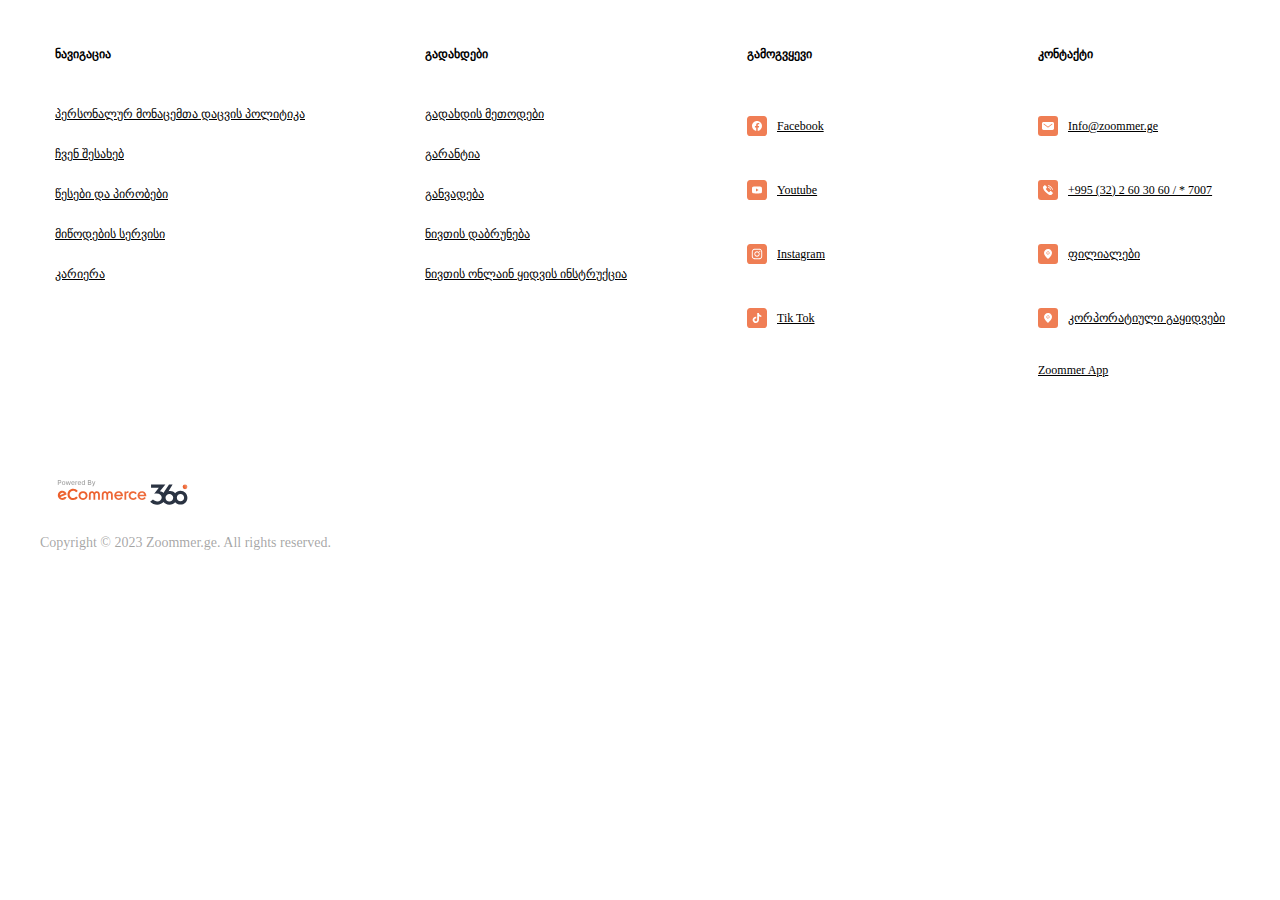
<file: footer.html>
<!DOCTYPE html>
<html lang="en">
  <head>
    <meta charset="UTF-8" />
    <meta name="viewport" content="width=device-width, initial-scale=1.0" />
    <link rel="stylesheet" href="./css/footer.css" />
    <title>Document</title>
  </head>
  <body>
    <footer class="footer" id="footer">
      <div class="footer-relative">
        <div class="footer-row">
          <div class="conteiner">
            <h4>ნავიგაცია</h4>
            <a href="#">პერსონალურ მონაცემთა დაცვის პოლიტიკა</a>
            <a href="#">ჩვენ შესახებ</a>
            <a href="#">წესები და პირობები</a>
            <a href="#">მიწოდების სერვისი</a>
            <a href="#">კარიერა</a>
          </div>
          <div class="conteiner">
            <h4>გადახდები</h4>
            <a href="#">გადახდის მეთოდები</a>
            <a href="#">გარანტია</a>
            <a href="#">განვადება</a>
            <a href="#">ნივთის დაბრუნება</a>
            <a href="#">ნივთის ონლაინ ყიდვის ინსტრუქცია</a>
          </div>
          <div class="social">
            <h4>გამოგვყევი</h4>
            <a href="#">
              <img src="./assets/assets_irma/fb.svg" alt="soc-icons" />
              <p>Facebook</p>
            </a>
            <a href="#">
              <img src="./assets/assets_irma/youtube.svg" alt="soc-icons" />
              <p>Youtube</p>
            </a>
            <a href="#">
              <img src="./assets/assets_irma/instagram.svg" alt="soc-icons" />
              <p>Instagram</p>
            </a>
            <a href="#">
              <img src="./assets/assets_irma/tiktok.svg" alt="soc-icons" />
              <p>Tik Tok</p>
            </a>
          </div>
          <div class="contacts">
            <h4>კონტაქტი</h4>
            <a href="mailto:info@zoommer.ge">
              <img src="./assets/assets_irma/gmail.svg" alt="contac-icon" />
              <p>Info@zoommer.ge</p>
            </a>
            <a href="tel:+995 32 2 60 30 60">
              <img src="./assets/assets_irma/phone.svg" alt="contac-icon" />
              <p>+995 (32) 2 60 30 60 / * 7007</p>
            </a>
            <a href="#">
              <img src="./assets/assets_irma/locations.svg" alt="contac-icon" />
              <p>ფილიალები</p>
            </a>
            <a href="#">
              <img src="./assets/assets_irma/locations.svg" alt="contac-icon" />
              <p>კორპორატიული გაყიდვები</p>
            </a>
            <a href="#" class="zoommer-app-span">Zoommer App</a>
          </div>
          <img
          class="zoommer__app-img"
          src="./assets/assets_irma/e-360.svg"
          alt="icon"
        />
      </div>
        </div>
      <div class="footer-copyright-container">
        <p class="footer-copyright">
          Copyright © 2023 Zoommer.ge. All rights reserved.
        </p>
      </div>
    </footer>
  </body>
</html>
</file>
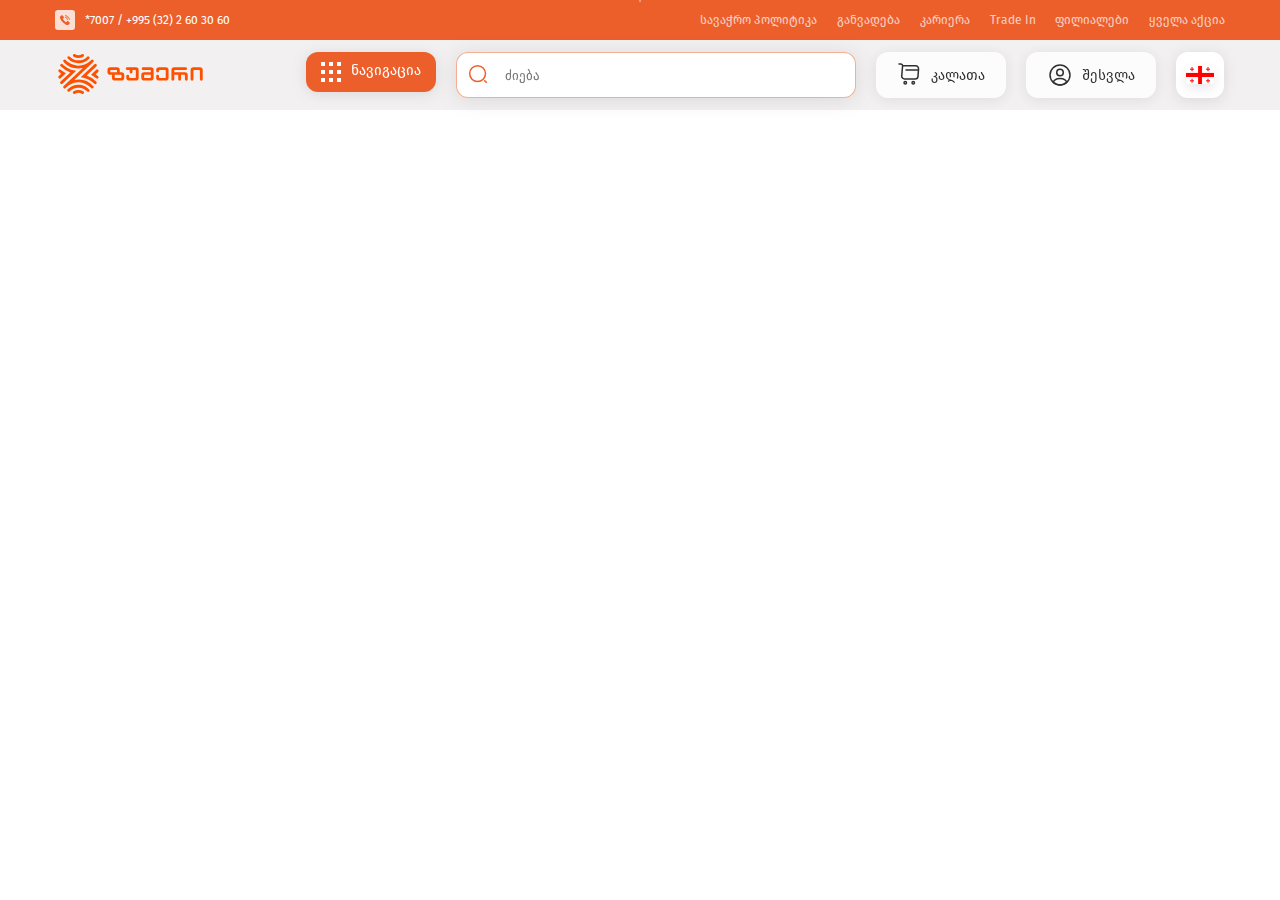
<file: header.html>
<!DOCTYPE html>
<html lang="en">
  <head>
    <meta charset="UTF-8" />
    <meta name="viewport" content="width=device-width, initial-scale=1.0" />
    <!-- <meta name="viewport" content="width=device-width, initial-scale=1.0" /> -->
    <link rel="stylesheet" href="/css/reset.css" />
    <link rel="stylesheet" href="/css/shared.css" />
    <link rel="stylesheet" href="./css/header.css" />
    <link rel="stylesheet" href="./css/style.css" />

    <title>Document</title>
  </head>
  <body>
    <header id="header">
      <!-- ზუმერის მთლიანი გვერდის სტრუქტურა -->

      <!-- მთლიან ნავიგაციას დავარქვი"nav__container"
  და  გავყავი 2 ნაწილად top და bottom ნაწილებად -->
      <nav class="nav__container flex-column">
        <!-- ნავიგაციის ზედა ანუ top ნაწილი -->

        <div class="header">
          <div class="header__top-part">
            <div class="top-header">
              <div class="header-phone">
                <img src="./assets/assets_irma/header-phone.svg" alt="" />
                <a href="tel:+995 32 2 60 30 60"
                  >*7007 / +995 (32) 2 60 30 60</a
                >
              </div>
              <nav class="nav">
                <a href="trade-politics.html">სავაჭრო პოლიტიკა</a>
                <a href="installment.html">განვადება</a>
                <a href="career.html">კარიერა</a>
                <a href="trade-in.html">Trade In</a>
                <a href="branches.html">ფილიალები</a>
                <a href="all-promotions.html">ყველა აქცია</a>
              </nav>
            </div>
          </div>
        </div>
        <!-- ნავიგაციის ქვედა ანუ bottom ნაწილი -->
<!-- ნავიგაციის ქვედა ანუ bottom ნაწილი -->
<div id="header__second-line" class="header__second-line">
  <div class="nav__container-bottom flex">
    <div class="nav__container-bottom-div flex">
      <!-- ბურგერ მენიუ -->
      <div class="burger__zoomer-logo flex">
        <button
          id="hamburger-toggle"
          class="nav__burger"
          aria-label="Toggle navigation"
          onclick="onHamburgerClick()"
        >
          <div class="icon-open burger-icon">
            <img
              src="/assets/burger-icon.svg"
              class="nav__burger-icon"
              alt="Menu icon"
            />
          </div>

          <div class="icon-close">
            <svg
              xmlns="http://www.w3.org/2000/svg"
              viewBox="0 0 24 24"
              fill="none"
              stroke="currentColor"
              stroke-linecap="round"
              stroke-linejoin="round"
              width="24"
              height="24"
              stroke-width="2"
            >
              <path d="M18 6l-12 12"></path>
              <path d="M6 6l12 12"></path>
            </svg>
          </div>
  </button>

                <!-- ზუმერის ლოგო -->
                <div class="nav__bottom-logo">
                  <a href="index.html"
                    ><img src="/assets/main-logo.svg" alt="main logo"
                  /></a>
                </div>
              </div>
              <!-- ზუმერის ლოგოდან 100პხ დაშორებით დანარჩენი ინფოს კონტეინერი -->
              <div class="nav__bottom-mainPart flex">
                <div class="bottom__mainPart-left flex">
                  <!-- კატეგორიის ნარინჯისფერი ღილაკი -->
                  <a href="all-category.html">
                    <div class="nav__bottom-category-button flex">
                      <img src="/assets/dots.svg" alt="category icon" />
                      <h4 class="category__btn-name">ნავიგაცია</h4>
                    </div>
                  </a>
<!-- სერჩი -->
<form
action=""
id="search_conteiner"
class="bottom__nav-search"
>
<img src="/assets/main-search.svg" alt="search icon" class="nav__search-img" />
<input
  id="search_input"
  type="text"
  placeholder="ძიება"
  onclick="setupSearchFunctionality ()"
/>
</form>


                <!-- კალათის, შესვლის და ენის ღილაკები -->

                <div class="bottom__mainPart-right flex">
                  <div class="header__search-mini">
                    <div class="header__search-mini-container flex">
                      <img src="/assets/search.svg" alt="search icon" />
                    </div>
                  </div>

                  <div class="header__Cart cart-container">
                    <div class="header__Cart-container flex">
                      <a href="cart.html"
                        ><img src="/assets/header-cart.svg" alt="cart icon"
                      /></a>
                      <div class="header__Cart-name hide">
                        <a href="cart.html">კალათა</a>
                      </div>

                      <div class="cart-popup flex flex-column">
                        <div class="cart__content-top flex">
                          <h4>კალათა</h4>
                          <div class="cart__items flex">
                            <h4 class="items__quantities">0</h4>
                            <h4 class="items__quantities-name">პროდუქტი</h4>
                          </div>
                        </div>
                        <div class="cart__main-img">
                          <img
                            src="./assets/emptybag.svg"
                            alt="cart emptybag"
                          />
                        </div>

                        <div class="cart__total-cost flex">
                          <h4 class="cart__total-cost-name">ჯამური ფასი:</h4>
                          <h4 class="cart__total-cost__gel flex">0 ₾</h4>
                        </div>

                        <button class="cart__button flex">
                          <h4>კალათის გახსნა</h4>
                        </button>
                      </div>
                    </div>
                  </div>

                  <div class="header__log-in hide" id="header__log-in">
                    <div
                      class="header__log-in-container flex"
                      id="header__log-in div"
                    >
                      <svg
                        xmlns="http://www.w3.org/2000/svg"
                        width="24"
                        height="24"
                        fill="none"
                        viewBox="0 0 24 24"
                        alt=""
                      >
                        <path
                          stroke="#000"
                          stroke-linecap="round"
                          stroke-linejoin="round"
                          stroke-width="1.5"
                          d="M12.12 12.78a1 1 0 0 0-.24 0 3.27 3.27 0 0 1-3.16-3.27c0-1.81 1.46-3.28 3.28-3.28a3.276 3.276 0 0 1 .12 6.55M18.74 19.38A9.93 9.93 0 0 1 12 22c-2.6 0-4.96-.99-6.74-2.62.1-.94.7-1.86 1.77-2.58 2.74-1.82 7.22-1.82 9.94 0 1.07.72 1.67 1.64 1.77 2.58"
                        ></path>
                        <path
                          stroke="#000"
                          stroke-linecap="round"
                          stroke-linejoin="round"
                          stroke-width="1.5"
                          d="M12 22c5.523 0 10-4.477 10-10S17.523 2 12 2 2 6.477 2 12s4.477 10 10 10"
                        ></path>
                      </svg>
                      <div class="header__log-in-name">შესვლა</div>
                    </div>
                  </div>

                  <div class="header__lang-change" onclick="changeLanguage()">
                    <div class="lang-change__geo-flag">
                      <img
                        id="flag"
                        src="./assets/flag-geo.png"
                        alt="flag of Georgia"
                        class="flag-icon"
                      />
                    </div>

                    <div
                      id="language_option"
                      class="header__lang-change-container flex-column"
                    >
                      <div
                        class="geo lang-option"
                        id="geo"
                        onclick="chosenLanguage('geo')"
                      >
                        GEO
                      </div>
                      <div
                        class="eng lang-option"
                        id="eng"
                        onclick="chosenLanguage('eng')"
                      >
                        ENG
                      </div>
                    </div>
                  </div>
                </div>
              </div>
            </div>
          </div>
        </div>
      </nav>

      <div class="overlay"></div>

      <div class="bottom__fixed-header">
        <div class="bottom__fixed-header-container">
          <div class="bottom__fixed-header-btn flex-column">
            <div class="bottom__fixed-header-btn-svg">
              <svg
                xmlns="http://www.w3.org/2000/svg"
                width="20"
                height="20"
                fill="none"
                viewBox="0 0 24 24"
                class="logo-svg"
              >
                <path
                  stroke="#7F8184"
                  stroke-linecap="round"
                  stroke-linejoin="round"
                  stroke-width="1.5"
                  d="M12 18v-3M10.07 2.82 3.14 8.37c-.78.62-1.28 1.93-1.11 2.91l1.33 7.96c.24 1.42 1.6 2.57 3.04 2.57h11.2c1.43 0 2.8-1.16 3.04-2.57l1.33-7.96c.16-.98-.34-2.29-1.11-2.91l-6.93-5.54c-1.07-.86-2.8-.86-3.86-.01"
                ></path>
              </svg>
            </div>
            <h4 class="bottom__fixed-header-name">მთავარი</h4>
          </div>
          <div class="bottom__fixed-header-btn flex-column">
            <div class="bottom__fixed-header-btn-svg">
              <svg
                xmlns="http://www.w3.org/2000/svg"
                width="20"
                height="20"
                viewBox="0 0 1600 1600"
                class="category-logo-svg"
              >
                <g fill="#292D32" opacity="0.6">
                  <path
                    d="M973 201.5c-46 6.4-85.8 40.1-100.9 85.1-6.4 19.1-6.2 11.2-5.9 184l.3 156.9 3.2 11.8c6.1 22.5 16.9 41.3 33.3 57.7 17.6 17.7 36.7 28.2 62.7 34.7 6.2 1.5 20.1 1.7 161.3 2 106.4.3 157.1 0 162.7-.7 38.1-5 70.5-25.9 91.5-59.1 6.5-10.2 12.5-24.9 15.9-38.9l2.4-9.5V469c0-127.6-.3-157.9-1.4-164-3.2-18.1-12.8-40.5-23-54-7-9.3-22.6-24.1-31.7-30-13.3-8.7-27.3-14.6-44.4-18.6-7-1.7-17.6-1.8-162-2-123.9-.2-156.4 0-164 1.1m320.5 66.8c15.4 5.4 27.6 16 34.5 30.1 7.5 15 7.1 5.3 6.8 172.4l-.3 149.7-2.9 7.5c-3.7 9.7-10.4 19.7-16.9 25.5-7.1 6.3-20.8 13-29.3 14.4-5 .9-47.7 1.1-156.9.9l-150-.3-7.6-3.1c-19.8-8-33-22.6-37.9-42-1.9-7.5-2-11.6-2-156.8 0-165.1-.4-154.2 6.6-168.2 8-16 23.4-28 40.9-31.9 4.9-1.1 34.2-1.3 156.5-1.2l150.5.2zM329.5 221.1c-15.6 2-33.5 8.2-47.3 16.3-32.4 19-54.2 50.8-60.7 88-2.2 13.1-2.3 267 0 281.9 1.6 11 6.7 27.3 11.6 36.9 16 32 46.2 56.5 81.4 66.1l12 3.2h279l9.1-2.2c49.9-11.9 86.1-48.6 97.1-98.5 1.7-7.8 1.8-16.4 1.8-144.8 0-126.6-.1-137.1-1.8-145.2-5.3-26.3-16.6-47.4-35-65.7-14.5-14.5-30.3-24.3-49.1-30.6-18.5-6.2-9.5-5.9-156.6-6.1-75.2-.1-137.6.2-141.5.7m278 67.2c20 7 34.2 22.6 39.5 43.3 1.9 7.5 2 11.6 2 135.3 0 139.5.2 134.7-5.9 147.3-6 12.6-16.3 22.8-29.1 28.9-12.9 6.2-7.5 6-150.8 5.7l-130.7-.3-7.6-3.1c-15.2-6.2-26.5-16.2-33.3-29.7s-6.6-7.3-6.6-149.3c0-124.8.1-128.3 2-135.9 5.7-22.3 24.4-39.9 47.5-44.5 2.2-.4 62.7-.7 134.5-.6l130.5.1zM312 866.5c-.8.2-4.9.9-9 1.5-17.1 2.8-37.8 11.9-53.1 23.5-25.7 19.2-43.1 48.1-48.4 80-1.4 9-1.6 24.9-1.3 165.5.4 154.6.4 155.6 2.5 164 12.5 50 46.8 84.2 97 96.7 6.2 1.5 20.2 1.7 162.3 2 172.8.4 164.8.7 185.7-6.2 12.6-4.2 20.2-8 31.8-15.9 22.2-15.1 39.3-37.8 48-63.9 6.7-20 6.5-14.2 6.5-179.2 0-97-.4-152-1-157.5-5.2-42-31-79-68-97.4-13.6-6.8-25.8-10.7-39.3-12.5-5.3-.8-57.1-1.1-160-1-83.7.1-152.9.3-153.7.4m312.8 66.8c16.3 4.8 30.2 16.3 37.3 31 7.4 15.4 7 5.5 6.7 172.5l-.3 149.7-2.2 5.8c-6.7 17.5-16.2 28.5-31 35.9-5.8 2.9-11.5 5-15.9 5.7-5 .9-47.8 1.1-156.9.9l-150-.3-7.6-3.1c-19.8-8-33-22.6-37.9-42-1.9-7.5-2-11.6-2-156.5 0-103.5.3-150.4 1.1-154.1 4.4-21.2 23.1-40.5 44.9-46.2 4.7-1.3 28.1-1.5 155.6-1.5l150.2-.1zM1073.5 886.6c-2.2.2-8.7 1.1-14.5 2-75.4 11.4-139.1 65.2-162.8 137.4-16.6 50.4-13 105.6 9.9 153 10.7 22.2 22.6 39 39.6 55.8 35.9 35.5 79.8 55.6 130 59.3 43.4 3.3 89.4-8.5 124.8-31.8l9-5.9 59.8 59c67.1 66.3 64.3 64.1 78.2 64 10.2 0 16.6-2.7 23-9.5 8.3-8.9 11.2-19.6 8-30.4-.9-3.2-2.4-7-3.2-8.4-.9-1.4-28.1-29.2-60.6-61.7l-58.9-59.1 6.1-9.2c38.5-58.7 43.2-135.5 12.1-200-28.9-59.8-86.4-102.3-152.1-112.6-10-1.6-40.2-2.7-48.4-1.9m32.3 65.5c60.3 6.5 109.9 52.2 121.2 111.9 2.6 13.9 3.3 26 2 38.5-3.4 35-17.7 64.5-42.8 88.7-24 23.1-55.2 36.5-89.4 38.4-40.1 2.2-80.6-14.3-109-44.4-16.4-17.5-28.7-40.9-34.3-65.8-2.4-10.6-3.1-38.7-1.1-50.4 4.7-28.5 17.3-54.1 36.9-74.7 30.4-31.8 72.4-47 116.5-42.2"
                  ></path>
                </g>
              </svg>
            </div>
            <h4 class="bottom__fixed-header-name">კატეგორიები</h4>
          </div>
          <div class="bottom__fixed-header-btn orange-sales flex-column">
            <div
              class="bottom__fixed-header-btn-svg bottom__fixed-header-btn-svg-div flex"
            >
              <svg
                xmlns="http://www.w3.org/2000/svg"
                width="27"
                height="27"
                fill="none"
                viewBox="0 0 27 27"
                class="sales-logo-svg"
              >
                <g
                  stroke="#fff"
                  stroke-width="2"
                  clip-path="url(#percent_svg__a)"
                >
                  <path
                    stroke-linecap="round"
                    stroke-linejoin="round"
                    d="M21.094 5.906 5.906 21.094"
                  ></path>
                  <path
                    stroke-miterlimit="10"
                    d="M8.016 10.969a2.953 2.953 0 1 0 0-5.907 2.953 2.953 0 0 0 0 5.907ZM18.984 21.938a2.953 2.953 0 1 0 0-5.907 2.953 2.953 0 0 0 0 5.907Z"
                  ></path>
                </g>
                <defs>
                  <clipPath id="percent_svg__a">
                    <path fill="#fff" d="M0 0h27v27H0z"></path>
                  </clipPath>
                </defs>
              </svg>
            </div>
            <div class="bottom__fixed-header-name-sale"><h4>აქციები</h4></div>
          </div>
          <div class="bottom__fixed-header-btn flex-column">
            <div class="bottom__fixed-header-btn-svg">
              <svg
                xmlns="http://www.w3.org/2000/svg"
                width="20"
                height="20"
                fill="none"
                viewBox="0 0 24 24"
                class="logo-svg"
              >
                <path
                  stroke="#7F8184"
                  stroke-linecap="round"
                  stroke-linejoin="round"
                  stroke-miterlimit="10"
                  stroke-width="1.5"
                  d="m20.5 14.99-5.01 5.02M3.5 14.99h17M3.5 9.01l5.01-5.02M20.5 9.01h-17"
                ></path>
              </svg>
            </div>
            <h4 class="bottom__fixed-header-name">შედარება</h4>
          </div>
          <div
            class="bottom__fixed-header-btn header__log-in-bottom flex-column"
          >
            <div class="bottom__fixed-header-btn-svg">
              <svg
                xmlns="http://www.w3.org/2000/svg"
                width="20"
                height="20"
                fill="none"
                viewBox="0 0 24 24"
                class="logo-svg"
              >
                <g
                  stroke="#292D32"
                  stroke-linecap="round"
                  stroke-linejoin="round"
                  stroke-width="1.5"
                  opacity="0.6"
                >
                  <path
                    d="M12.12 12.78a1 1 0 0 0-.24 0 3.27 3.27 0 0 1-3.16-3.27c0-1.81 1.46-3.28 3.28-3.28a3.276 3.276 0 0 1 .12 6.55M18.74 19.38A9.93 9.93 0 0 1 12 22c-2.6 0-4.96-.99-6.74-2.62.1-.94.7-1.86 1.77-2.58 2.74-1.82 7.22-1.82 9.94 0 1.07.72 1.67 1.64 1.77 2.58"
                  ></path>
                  <path
                    d="M12 22c5.523 0 10-4.477 10-10S17.523 2 12 2 2 6.477 2 12s4.477 10 10 10"
                  ></path>
                </g>
              </svg>
            </div>
            <h4 class="bottom__fixed-header-name">შესვლა</h4>
          </div>
        </div>
      </div>

      <!-- log-in__pop-up-containe -->

      <div class="log-in__pop-up-container" id="log-in__pop-up-container">
        <div class="log-in__pop-up-mini-container">
          <div
            class="log-in__pop-up-main-part flex-column"
            id="log-in__pop-up-main-part"
          >
            <img
              src="./assets/mobile-modal-close.svg"
              alt="close button"
              class="log-in-popup-close"
            />
            <div class="pop-up-main-part__top-section flex">
              <div class="pop-up-main-part__top-section-title">
                <h4>ავტორიზაცია</h4>
              </div>
              <div class="underline underline-style flex"></div>
              <div class="pop-up-main-part__top-section-title">
                <h4>რეგისტრაცია</h4>
              </div>
            </div>
            <div class="pop-up-main-part-bottom-section">
              <div class="pop-up-main-part-bottom-container">
                <div class="pop-up-main-part-choose flex">
                  <div class="choose__phone">
                    <h4>ნომრით ავტორიზაცია</h4>
                  </div>
                  <div class="choose__mail">
                    <h4>მეილით ავტორიზაცია</h4>
                  </div>
                </div>

                <div class="form-fields flex-column">
                  <form class="form flex">
                    <div class="choose__country-code flex">
                      <img src="./assets/flag-geo.png" alt="Georgia flag img" />
                      <span>+995</span>
                    </div>

                    <input
                      type="number"
                      placeholder="ტელეფონის ნომერი"
                      class="input__mob-num"
                    />
                  </form>

                  <button class="pop_up__login-btn flex">
                    <h4 class="send-button">კოდის გამოგზავნა</h4>
                  </button>
                </div>

                <div class="pop-up__login-last-part flex-column">
                  <h4>ან გაიარე ავტორიზაცია სხვა მეთოდით</h4>
                  <div class="google__acount">
                    <a
                      href="https://accounts.google.com/o/oauth2/v2/auth/oauthchooseaccount?client_id=744926430675-mq9cl9t8mcgdsmi1h8vsl9755h73tds5.apps.googleusercontent.com&scope=openid%20email%20profile&response_type=id_token&gsiwebsdk=gis_attributes&redirect_uri=https%3A%2F%2Fzoommer.ge&response_mode=form_post&origin=https%3A%2F%2Fzoommer.ge&display=popup&prompt=select_account&gis_params=[base64]&service=lso&o2v=1&ddm=0&flowName=GeneralOAuthFlow"
                      rel="noopener"
                    >
                      <div class="svg-div">
                        <svg
                          class="google-acount-svg"
                          xmlns="https://www.w3.org/2000/svg"
                          width="20"
                          height="24"
                          viewBox="0 0 40 48"
                          aria-hidden="true"
                          jsname="jjf7Ff"
                        >
                          <path
                            fill="#4285F4"
                            d="M39.2 24.45c0-1.55-.16-3.04-.43-4.45H20v8h10.73c-.45 2.53-1.86 4.68-4 6.11v5.05h6.5c3.78-3.48 5.97-8.62 5.97-14.71z"
                          ></path>
                          <path
                            fill="#34A853"
                            d="M20 44c5.4 0 9.92-1.79 13.24-4.84l-6.5-5.05C24.95 35.3 22.67 36 20 36c-5.19 0-9.59-3.51-11.15-8.23h-6.7v5.2C5.43 39.51 12.18 44 20 44z"
                          ></path>
                          <path
                            fill="#FABB05"
                            d="M8.85 27.77c-.4-1.19-.62-2.46-.62-3.77s.22-2.58.62-3.77v-5.2h-6.7C.78 17.73 0 20.77 0 24s.78 6.27 2.14 8.97l6.71-5.2z"
                          ></path>
                          <path
                            fill="#E94235"
                            d="M20 12c2.93 0 5.55 1.01 7.62 2.98l5.76-5.76C29.92 5.98 25.39 4 20 4 12.18 4 5.43 8.49 2.14 15.03l6.7 5.2C10.41 15.51 14.81 12 20 12z"
                          ></path>
                        </svg>
                      </div>
                    </a>
                  </div>
                </div>
              </div>
            </div>
          </div>
        </div>
      </div>
    </header>
  </body>
</html>
</file>
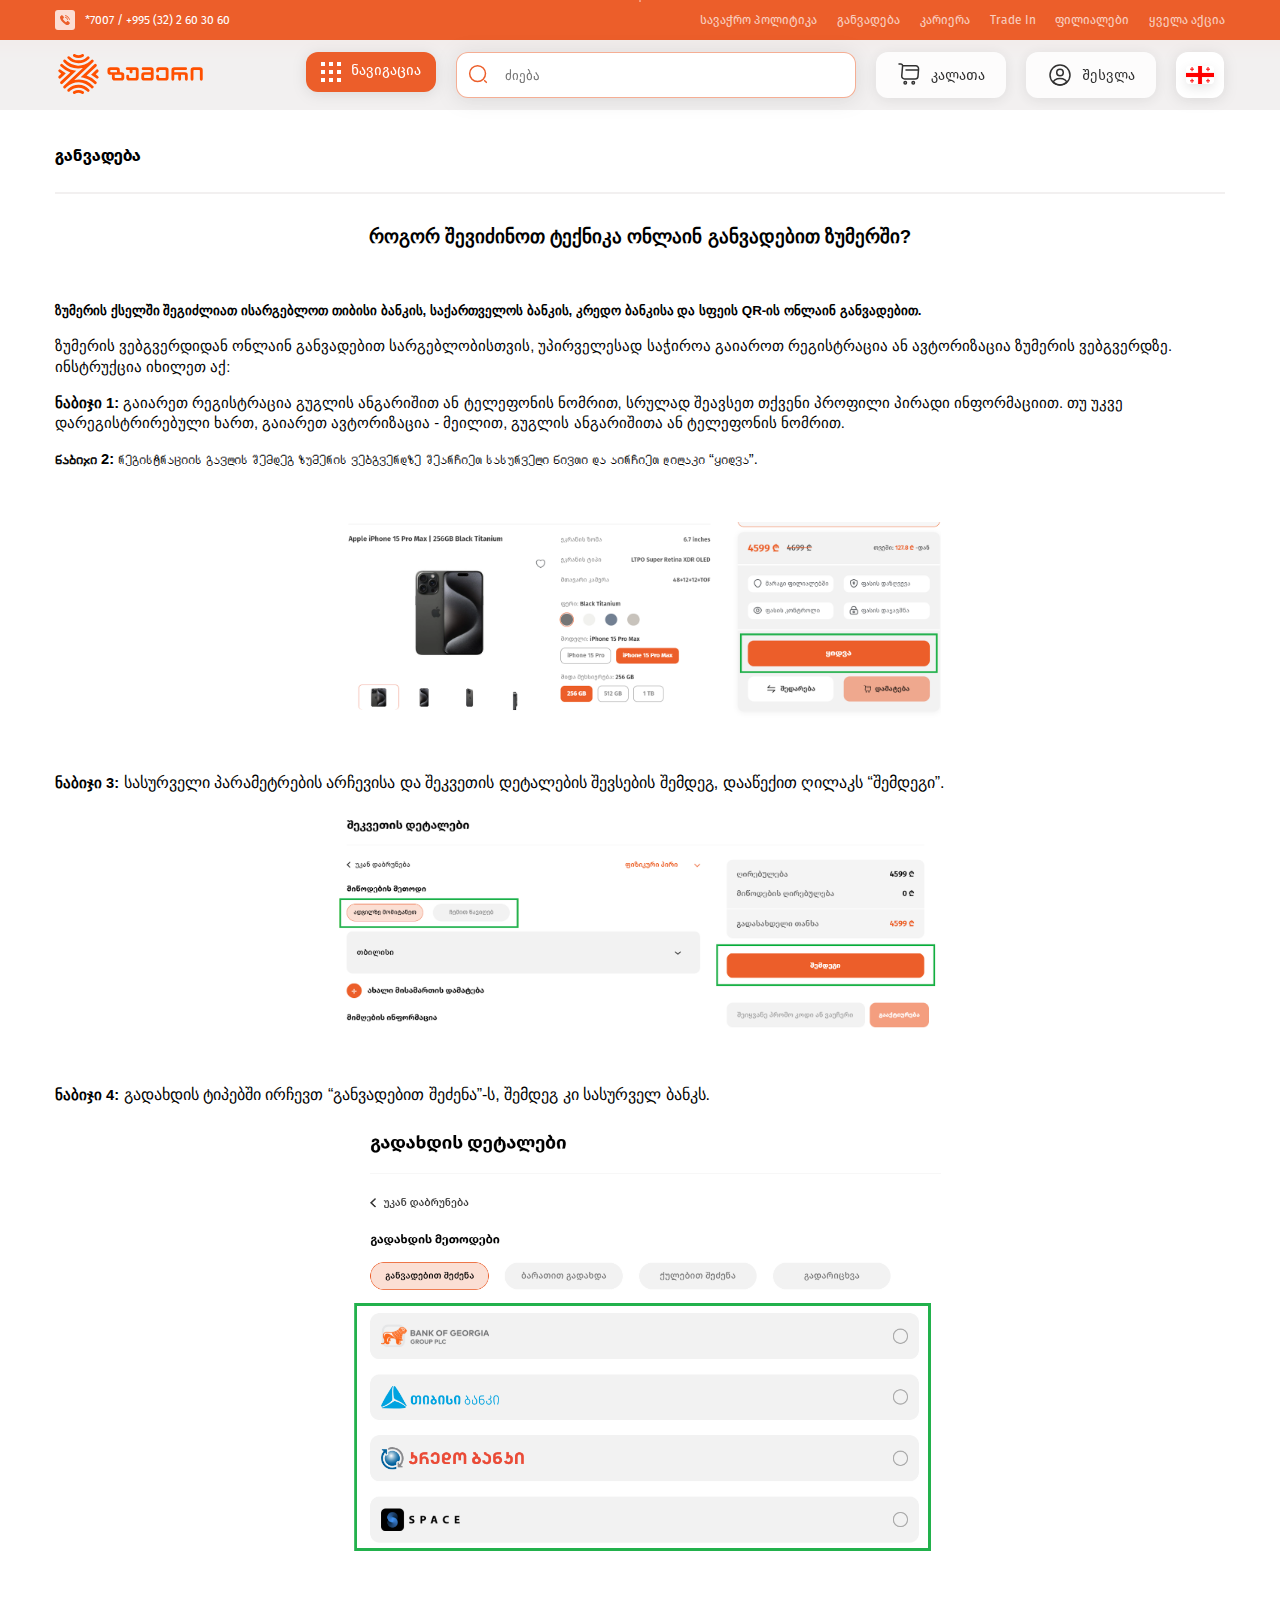
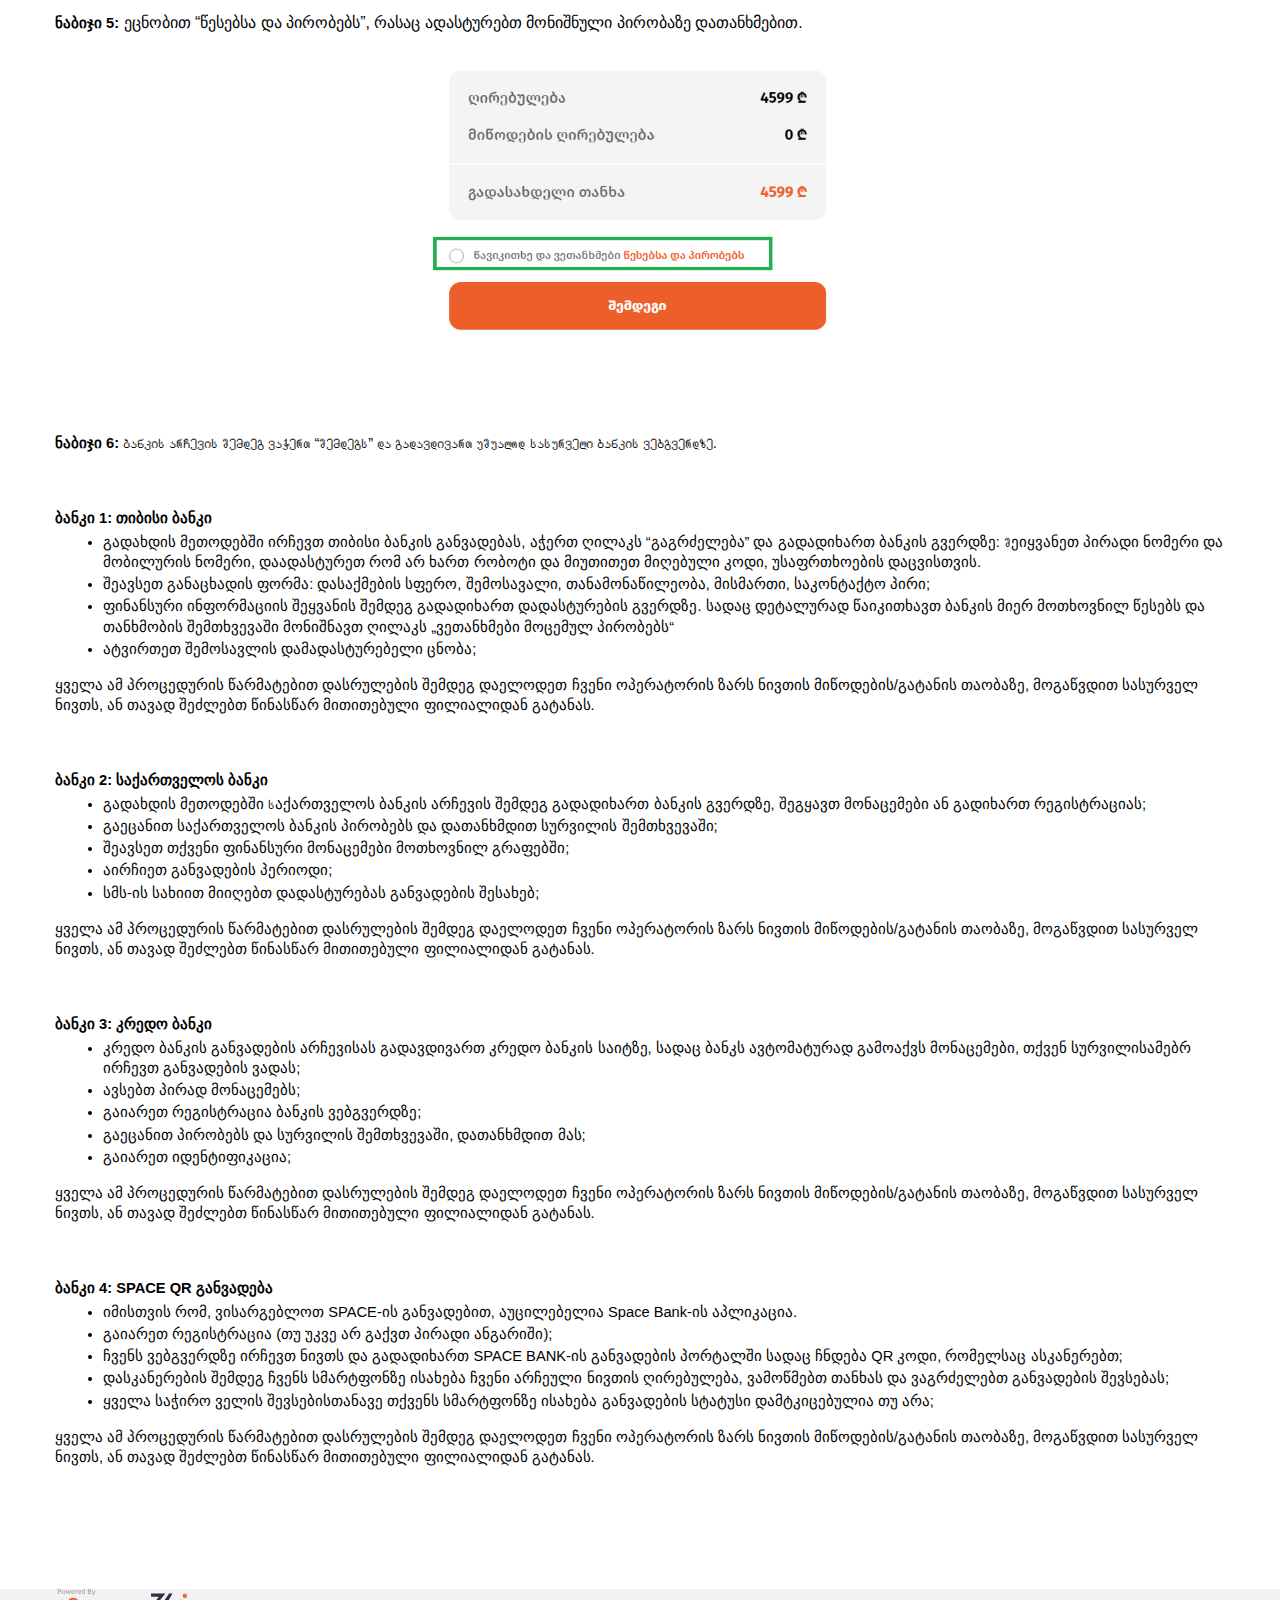
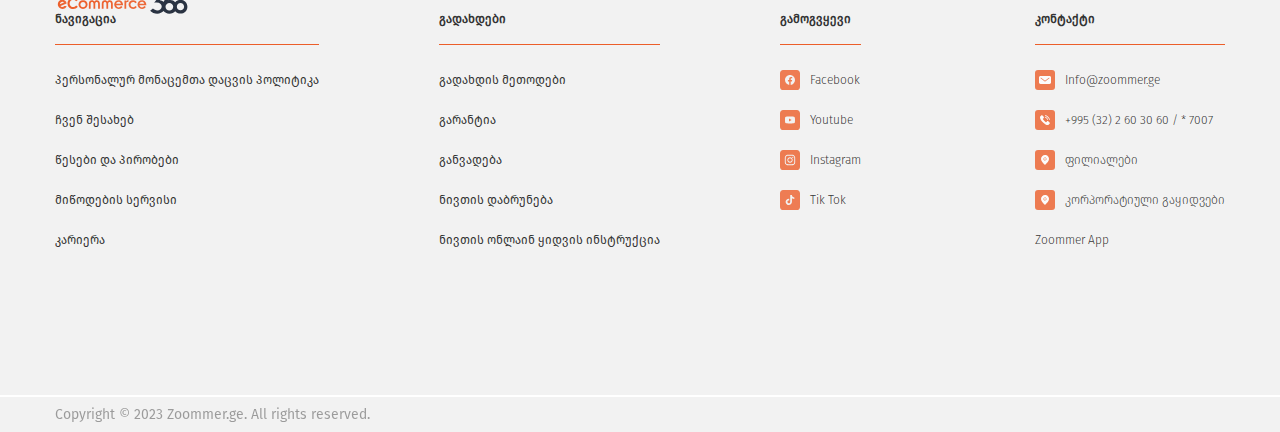
<file: installment.html>
<!DOCTYPE html>
<html lang="en">
<head>
    <meta charset="UTF-8">
    <meta name="viewport" content="width=device-width, initial-scale=1.0">
    <link rel="stylesheet" href="/css/reset.css" />
    <link rel="stylesheet" href="/css/shared.css" />
    <link rel="stylesheet" href="/css/style.css" />
    <link rel="icon" href="/assets/main-logo-cropped.svg" type="image/x-icon">
    <link rel="stylesheet" href="/css/header.css" />
    <link rel="stylesheet" href="/css/footer.css" />
    <link rel="stylesheet" href="/css/all-category.css" />
    <link rel="stylesheet" href="/css/installment.css">
    <title>განვადება . Zoommer</title>
</head>
<body>
    <header></header>
    <main class="components-div">
        <p>&nbsp;</p>
        <h2 class="components-h2">განვადება</h2>
        <div class="installment-content">
          <h3>როგორ შევიძინოთ ტექნიკა ონლაინ განვადებით ზუმერში?</h3>
          <p>&nbsp;</p>
          <h4>
            ზუმერის ქსელში შეგიძლიათ ისარგებლოთ თიბისი ბანკის, საქართველოს ბანკის,
            კრედო ბანკისა და სფეის QR-ის ონლაინ განვადებით.
          </h4>
          <p>
            ზუმერის ვებგვერდიდან ონლაინ განვადებით სარგებლობისთვის, უპირველესად
            საჭიროა გაიაროთ რეგისტრაცია ან ავტორიზაცია ზუმერის ვებგვერდზე.
            ინსტრუქცია იხილეთ აქ:
          </p>
          <p>
            <span>ნაბიჯი 1:</span> გაიარეთ რეგისტრაცია გუგლის ანგარიშით ან
            ტელეფონის ნომრით, სრულად შეავსეთ თქვენი პროფილი პირადი ინფორმაციით. თუ
            უკვე დარეგისტრირებული ხართ, გაიარეთ ავტორიზაცია - მეილით, გუგლის
            ანგარიშითა ან ტელეფონის ნომრით.
          </p>
          <p>
            <span>Ნაბიჯი 2:</span> Რეგისტრაციის გავლის შემდეგ ზუმერის ვებგვერდზე
            შეარჩიეთ სასურველი ნივთი და აირჩიეთ ღილაკი “ყიდვა”.
          </p>
          <p>&nbsp;</p>
          <div class="installment-content-img-div">
            <img src="./assets/assets_irma/installment-1.png" alt="photo" />
          </div>
          <p>
            <p>&nbsp;</p>
            <span>ნაბიჯი 3:</span> სასურველი პარამეტრების არჩევისა და შეკვეთის
            დეტალების შევსების შემდეგ, დააწექით ღილაკს “შემდეგი”.
          </p>
          <div class="installment-content-img-div">
            <img src="./assets/assets_irma/installment-2.png" alt="photo" />
          </div>
          <p>
            <p>&nbsp;</p>
            <span>ნაბიჯი 4:</span> გადახდის ტიპებში ირჩევთ “განვადებით შეძენა”-ს,
            შემდეგ კი სასურველ ბანკს.
          </p>
          <div class="installment-content-img-div">
            <img src="./assets/assets_irma/installment-3.png" alt="photo" />
          </div>
  
          <p>
            <p>&nbsp;</p>
            <span>ნაბიჯი 5:</span> ეცნობით “წესებსა და პირობებს”, რასაც ადასტურებთ
            მონიშნული პირობაზე დათანხმებით.
          </p>
          <div class="step-5" class="installment-content-img-div">
            <img src="./assets/assets_irma/installment-4.png" alt="photo" />
          </div>
          <p>&nbsp;</p>
          <p>&nbsp;</p>
        <p class="step-6">
          <span>ნაბიჯი 6:</span> Ბანკის არჩევის შემდეგ ვაჭერთ “შემდეგს” და
          გადავდივართ უშუალოდ სასურველი ბანკის ვებგვერდზე.
        </p>
        <p>&nbsp;</p>
        <span>ბანკი 1: თიბისი ბანკი</span>
        <ul class="installment-list">
          <li><p>გადახდის მეთოდებში ირჩევთ თიბისი ბანკის განვადებას, აჭერთ ღილაკს “გაგრძელება” და გადადიხართ ბანკის გვერდზე: Შეიყვანეთ პირადი ნომერი და მობილურის ნომერი, დაადასტურეთ რომ არ ხართ რობოტი და მიუთითეთ მიღებული კოდი, უსაფრთხოების დაცვისთვის.</p></li>
          <li><p>შეავსეთ განაცხადის ფორმა: დასაქმების სფერო, შემოსავალი, თანამონაწილეობა, მისმართი, საკონტაქტო პირი;</p></li>
          <li><p>ფინანსური ინფორმაციის შეყვანის შემდეგ გადადიხართ დადასტურების გვერდზე. სადაც დეტალურად წაიკითხავთ ბანკის მიერ მოთხოვნილ წესებს და თანხმობის შემთხვევაში მონიშნავთ ღილაკს „ვეთანხმები მოცემულ პირობებს“</p></li>
          <li><p>ატვირთეთ შემოსავლის დამადასტურებელი ცნობა;</p></li>
        </ul>
        <p>ყველა ამ პროცედურის წარმატებით დასრულების შემდეგ დაელოდეთ ჩვენი ოპერატორის ზარს ნივთის მიწოდების/გატანის თაობაზე, მოგაწვდით სასურველ ნივთს, ან თავად შეძლებთ წინასწარ მითითებული ფილიალიდან გატანას.</p>
        <p>&nbsp;</p>
        <span>ბანკი 2: საქართველოს ბანკი</span>
        <ul class="installment-list">
          <li><p>გადახდის მეთოდებში Საქართველოს ბანკის არჩევის შემდეგ გადადიხართ ბანკის გვერდზე, შეგყავთ მონაცემები ან გადიხართ რეგისტრაციას;</p></li>
          <li><p>გაეცანით საქართველოს ბანკის პირობებს და დათანხმდით სურვილის შემთხვევაში;</p></li>
          <li><p>შეავსეთ თქვენი ფინანსური მონაცემები მოთხოვნილ გრაფებში;</p></li>
          <li><p>აირჩიეთ განვადების პერიოდი;</p></li>
          <li><p>სმს-ის სახიით მიიღებთ დადასტურებას განვადების შესახებ;</p></li>
        </ul>
      <p>ყველა ამ პროცედურის წარმატებით დასრულების შემდეგ დაელოდეთ ჩვენი ოპერატორის ზარს ნივთის მიწოდების/გატანის თაობაზე, მოგაწვდით სასურველ ნივთს, ან თავად შეძლებთ წინასწარ მითითებული ფილიალიდან გატანას.</p>
      <p>&nbsp;</p>
      <span>ბანკი 3: კრედო ბანკი</span>
      <ul class="installment-list">
        <li><p>კრედო ბანკის განვადების არჩევისას გადავდივართ კრედო ბანკის საიტზე, სადაც ბანკს ავტომატურად გამოაქვს მონაცემები, თქვენ სურვილისამებრ ირჩევთ განვადების ვადას;</p></li>
        <li><p>ავსებთ პირად მონაცემებს;</p></li>
        <li><p>გაიარეთ რეგისტრაცია ბანკის ვებგვერდზე;</p></li>
        <li><p>გაეცანით პირობებს და სურვილის შემთხვევაში, დათანხმდით მას;</p></li>
        <li><p>გაიარეთ იდენტიფიკაცია;</p></li>
        </ul>
      <p>ყველა ამ პროცედურის წარმატებით დასრულების შემდეგ დაელოდეთ ჩვენი ოპერატორის ზარს ნივთის მიწოდების/გატანის თაობაზე, მოგაწვდით სასურველ ნივთს, ან თავად შეძლებთ წინასწარ მითითებული ფილიალიდან გატანას.</p>
      <p>&nbsp;</p>
      <span>ბანკი 4: SPACE QR განვადება</span>
      <ul class="installment-list">
        <li><p>იმისთვის რომ, ვისარგებლოთ SPACE-ის განვადებით, აუცილებელია Space Bank-ის აპლიკაცია.</p></li>
        <li><p>გაიარეთ რეგისტრაცია (თუ უკვე არ გაქვთ პირადი ანგარიში);</p></li>
        <li><p>ჩვენს ვებგვერდზე ირჩევთ ნივთს და გადადიხართ SPACE BANK-ის განვადების პორტალში სადაც ჩნდება QR კოდი, რომელსაც ასკანერებთ;</p></li>
        <li><p>დასკანერების შემდეგ ჩვენს სმარტფონზე ისახება ჩვენი არჩეული ნივთის ღირებულება, ვამოწმებთ თანხას და ვაგრძელებთ განვადების შევსებას;</p></li>
        <li><p>ყველა საჭირო ველის შევსებისთანავე თქვენს სმარტფონზე ისახება განვადების სტატუსი დამტკიცებულია თუ არა;</p></li>
      </ul>
      <p>ყველა ამ პროცედურის წარმატებით დასრულების შემდეგ დაელოდეთ ჩვენი ოპერატორის ზარს ნივთის მიწოდების/გატანის თაობაზე, მოგაწვდით სასურველ ნივთს, ან თავად შეძლებთ წინასწარ მითითებული ფილიალიდან გატანას.</p>
      
      </div>
      <p>&nbsp;</p>
      <p>&nbsp;</p>
      <p>&nbsp;</p>
      <p>&nbsp;</p>
      </main>
    <footer></footer>


    
    <script src="script.js"></script> 
    <script src="icons.js"></script>
</body>
</html>
</file>
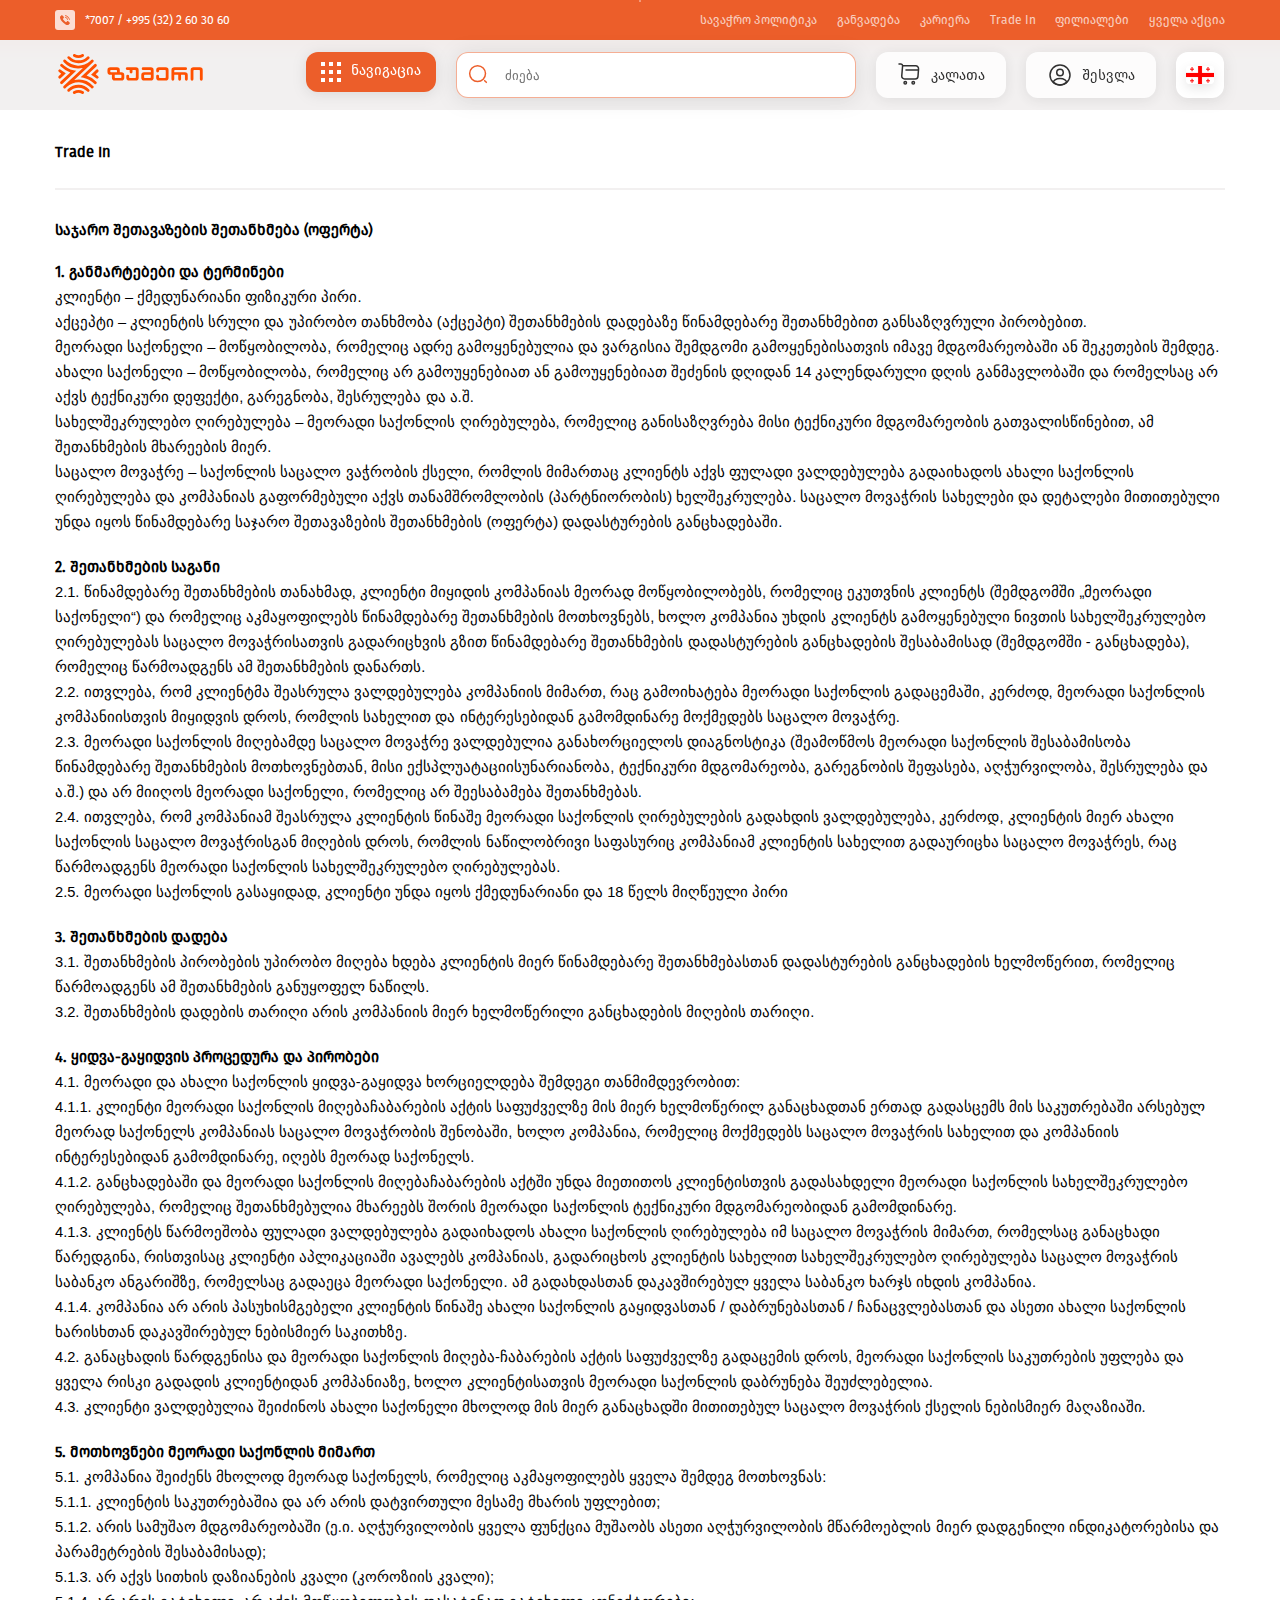
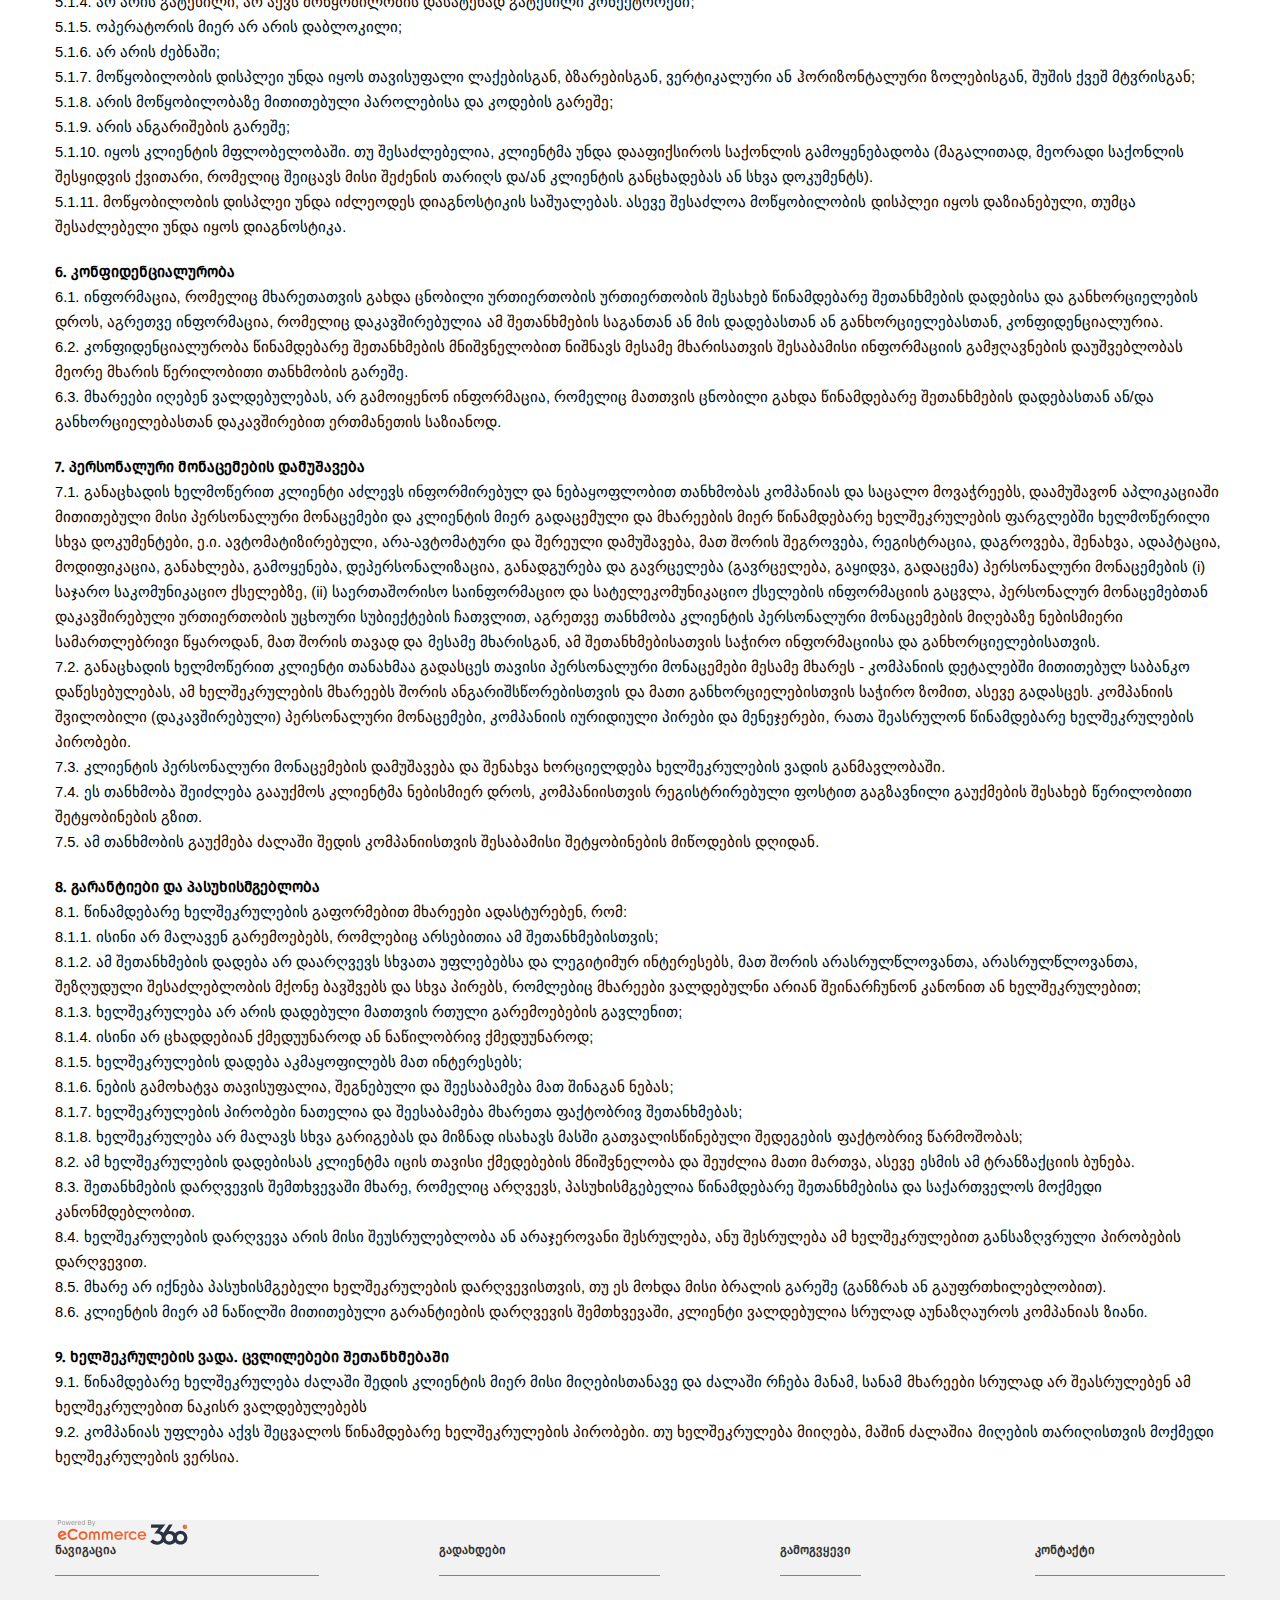
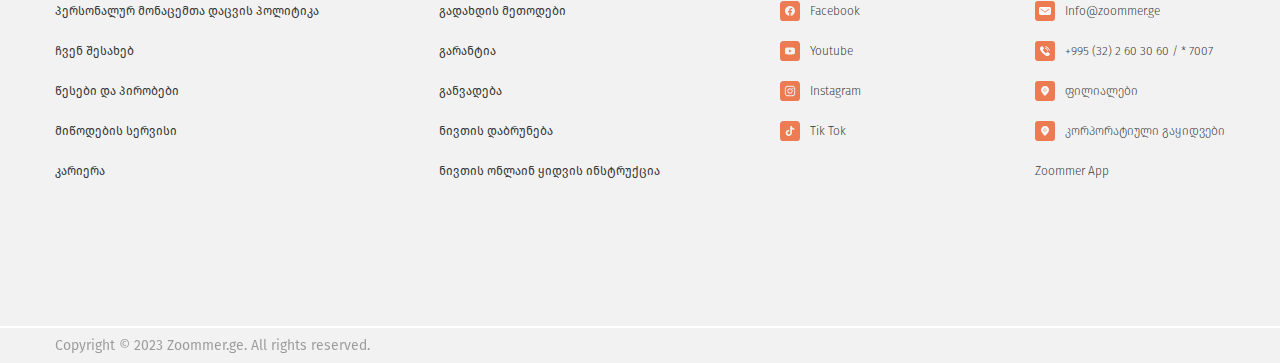
<file: trade-in.html>
<!DOCTYPE html>
<html lang="en">
  <head>
    <meta charset="UTF-8" />
    <meta name="viewport" content="width=device-width, initial-scale=1.0" />
    <link rel="stylesheet" href="/css/reset.css" />
    <link rel="stylesheet" href="/css/shared.css" />
    <link rel="stylesheet" href="/css/style.css" />
    <link rel="icon" href="/assets/main-logo-cropped.svg" type="image/x-icon">
    <link rel="stylesheet" href="/css/header.css" />
    <link rel="stylesheet" href="/css/footer.css" />
    <link rel="stylesheet" href="/css/all-category.css" />
    <link rel="stylesheet" href="/css/trade-in.css" />
    <title>Trade In . Zoommer</title>
  </head>
  <body>
    <header></header>
    <main class="components-div">
      <h2 class="components-h2">Trade In</h2>
      <div class="tradeIn-content">
        <h3>საჯარო შეთავაზების შეთანხმება (ოფერტა)</h3>
        <div>
          <span>1. განმარტებები და ტერმინები</span>
          <p>
            კლიენტი – ქმედუნარიანი ფიზიკური პირი. <br />
            აქცეპტი – კლიენტის სრული და უპირობო თანხმობა (აქცეპტი) შეთანხმების
            დადებაზე წინამდებარე შეთანხმებით განსაზღვრული პირობებით. <br />
            მეორადი საქონელი – მოწყობილობა, რომელიც ადრე გამოყენებულია და
            ვარგისია შემდგომი გამოყენებისათვის იმავე მდგომარეობაში ან შეკეთების
            შემდეგ. <br />
            ახალი საქონელი – მოწყობილობა, რომელიც არ გამოუყენებიათ ან
            გამოუყენებიათ შეძენის დღიდან 14 კალენდარული დღის განმავლობაში და
            რომელსაც არ აქვს ტექნიკური დეფექტი, გარეგნობა, შესრულება და ა.შ.
            <br />
            სახელშეკრულებო ღირებულება – მეორადი საქონლის ღირებულება, რომელიც
            განისაზღვრება მისი ტექნიკური მდგომარეობის გათვალისწინებით, ამ
            შეთანხმების მხარეების მიერ. <br />
            საცალო მოვაჭრე – საქონლის საცალო ვაჭრობის ქსელი, რომლის მიმართაც
            კლიენტს აქვს ფულადი ვალდებულება გადაიხადოს ახალი საქონლის ღირებულება
            და კომპანიას გაფორმებული აქვს თანამშრომლობის (პარტნიორობის)
            ხელშეკრულება. საცალო მოვაჭრის სახელები და დეტალები მითითებული უნდა
            იყოს წინამდებარე საჯარო შეთავაზების შეთანხმების (ოფერტა)
            დადასტურების განცხადებაში.
          </p>
        </div>
        <div>
          <span>2. შეთანხმების საგანი</span>
          <p>
            2.1. წინამდებარე შეთანხმების თანახმად, კლიენტი მიყიდის კომპანიას
            მეორად მოწყობილობებს, რომელიც ეკუთვნის კლიენტს (შემდგომში „მეორადი
            საქონელი“) და რომელიც აკმაყოფილებს წინამდებარე შეთანხმების
            მოთხოვნებს, ხოლო კომპანია უხდის კლიენტს გამოყენებული ნივთის
            სახელშეკრულებო ღირებულებას საცალო მოვაჭრისათვის გადარიცხვის გზით
            წინამდებარე შეთანხმების დადასტურების განცხადების შესაბამისად
            (შემდგომში - განცხადება), რომელიც წარმოადგენს ამ შეთანხმების
            დანართს. <br />
            2.2. ითვლება, რომ კლიენტმა შეასრულა ვალდებულება კომპანიის მიმართ,
            რაც გამოიხატება მეორადი საქონლის გადაცემაში, კერძოდ, მეორადი
            საქონლის კომპანიისთვის მიყიდვის დროს, რომლის სახელით და
            ინტერესებიდან გამომდინარე მოქმედებს საცალო მოვაჭრე. <br />
            2.3. მეორადი საქონლის მიღებამდე საცალო მოვაჭრე ვალდებულია
            განახორციელოს დიაგნოსტიკა (შეამოწმოს მეორადი საქონლის შესაბამისობა
            წინამდებარე შეთანხმების მოთხოვნებთან, მისი ექსპლუატაციისუნარიანობა,
            ტექნიკური მდგომარეობა, გარეგნობის შეფასება, აღჭურვილობა, შესრულება
            და ა.შ.) და არ მიიღოს მეორადი საქონელი, რომელიც არ შეესაბამება
            შეთანხმებას. <br />
            2.4. ითვლება, რომ კომპანიამ შეასრულა კლიენტის წინაშე მეორადი
            საქონლის ღირებულების გადახდის ვალდებულება, კერძოდ, კლიენტის მიერ
            ახალი საქონლის საცალო მოვაჭრისგან მიღების დროს, რომლის ნაწილობრივი
            საფასურიც კომპანიამ კლიენტის სახელით გადაურიცხა საცალო მოვაჭრეს, რაც
            წარმოადგენს მეორადი საქონლის სახელშეკრულებო ღირებულებას. <br />
            2.5. მეორადი საქონლის გასაყიდად, კლიენტი უნდა იყოს ქმედუნარიანი და
            18 წელს მიღწეული პირი
          </p>
        </div>
        <div>
          <span>3. შეთანხმების დადება</span>
          <p>
            3.1. შეთანხმების პირობების უპირობო მიღება ხდება კლიენტის მიერ
            წინამდებარე შეთანხმებასთან დადასტურების განცხადების ხელმოწერით,
            რომელიც წარმოადგენს ამ შეთანხმების განუყოფელ ნაწილს. <br />
            3.2. შეთანხმების დადების თარიღი არის კომპანიის მიერ ხელმოწერილი
            განცხადების მიღების თარიღი.
          </p>
        </div>
        <div>
          <span>4. ყიდვა-გაყიდვის პროცედურა და პირობები</span>
          <p>
            4.1. მეორადი და ახალი საქონლის ყიდვა-გაყიდვა ხორციელდება შემდეგი
            თანმიმდევრობით: <br />4.1.1. კლიენტი მეორადი საქონლის
            მიღებაჩაბარების აქტის საფუძველზე მის მიერ ხელმოწერილ განაცხადთან
            ერთად გადასცემს მის საკუთრებაში არსებულ მეორად საქონელს კომპანიას
            საცალო მოვაჭრობის შენობაში, ხოლო კომპანია, რომელიც მოქმედებს საცალო
            მოვაჭრის სახელით და კომპანიის ინტერესებიდან გამომდინარე, იღებს
            მეორად საქონელს. <br />4.1.2. განცხადებაში და მეორადი საქონლის
            მიღებაჩაბარების აქტში უნდა მიეთითოს კლიენტისთვის გადასახდელი მეორადი
            საქონლის სახელშეკრულებო ღირებულება, რომელიც შეთანხმებულია მხარეებს
            შორის მეორადი საქონლის ტექნიკური მდგომარეობიდან გამომდინარე.
            <br />4.1.3. კლიენტს წარმოეშობა ფულადი ვალდებულება გადაიხადოს ახალი
            საქონლის ღირებულება იმ საცალო მოვაჭრის მიმართ, რომელსაც განაცხადი
            წარედგინა, რისთვისაც კლიენტი აპლიკაციაში ავალებს კომპანიას,
            გადარიცხოს კლიენტის სახელით სახელშეკრულებო ღირებულება საცალო
            მოვაჭრის საბანკო ანგარიშზე, რომელსაც გადაეცა მეორადი საქონელი. ამ
            გადახდასთან დაკავშირებულ ყველა საბანკო ხარჯს იხდის კომპანია.
            <br />4.1.4. კომპანია არ არის პასუხისმგებელი კლიენტის წინაშე ახალი
            საქონლის გაყიდვასთან / დაბრუნებასთან / ჩანაცვლებასთან და ასეთი ახალი
            საქონლის ხარისხთან დაკავშირებულ ნებისმიერ საკითხზე. <br />4.2.
            განაცხადის წარდგენისა და მეორადი საქონლის მიღება-ჩაბარების აქტის
            საფუძველზე გადაცემის დროს, მეორადი საქონლის საკუთრების უფლება და
            ყველა რისკი გადადის კლიენტიდან კომპანიაზე, ხოლო კლიენტისათვის
            მეორადი საქონლის დაბრუნება შეუძლებელია. <br />4.3. კლიენტი
            ვალდებულია შეიძინოს ახალი საქონელი მხოლოდ მის მიერ განაცხადში
            მითითებულ საცალო მოვაჭრის ქსელის ნებისმიერ მაღაზიაში.
          </p>
        </div>
        <div>
          <span>5. მოთხოვნები მეორადი საქონლის მიმართ</span>
          <p>
            5.1. კომპანია შეიძენს მხოლოდ მეორად საქონელს, რომელიც აკმაყოფილებს
            ყველა შემდეგ მოთხოვნას: <br />5.1.1. კლიენტის საკუთრებაშია და არ
            არის დატვირთული მესამე მხარის უფლებით; <br />5.1.2. არის სამუშაო
            მდგომარეობაში (ე.ი. აღჭურვილობის ყველა ფუნქცია მუშაობს ასეთი
            აღჭურვილობის მწარმოებლის მიერ დადგენილი ინდიკატორებისა და
            პარამეტრების შესაბამისად); <br />
            5.1.3. არ აქვს სითხის დაზიანების კვალი (კოროზიის კვალი);
            <br />5.1.4. არ არის გატეხილი, არ აქვს მოწყობილობის დასატენად
            გატეხილი კონექტორები; <br />5.1.5. ოპერატორის მიერ არ არის
            დაბლოკილი; <br />5.1.6. არ არის ძებნაში; <br />5.1.7. მოწყობილობის
            დისპლეი უნდა იყოს თავისუფალი ლაქებისგან, ბზარებისგან, ვერტიკალური ან
            ჰორიზონტალური ზოლებისგან, შუშის ქვეშ მტვრისგან; <br />5.1.8. არის
            მოწყობილობაზე მითითებული პაროლებისა და კოდების გარეშე; <br />5.1.9.
            არის ანგარიშების გარეშე; <br />5.1.10. იყოს კლიენტის მფლობელობაში.
            თუ შესაძლებელია, კლიენტმა უნდა დააფიქსიროს საქონლის გამოყენებადობა
            (მაგალითად, მეორადი საქონლის შესყიდვის ქვითარი, რომელიც შეიცავს მისი
            შეძენის თარიღს და/ან კლიენტის განცხადებას ან სხვა დოკუმენტს).
            <br />5.1.11. მოწყობილობის დისპლეი უნდა იძლეოდეს დიაგნოსტიკის
            საშუალებას. ასევე შესაძლოა მოწყობილობის დისპლეი იყოს დაზიანებული,
            თუმცა შესაძლებელი უნდა იყოს დიაგნოსტიკა.
          </p>
        </div>
        <div>
          <span>6. კონფიდენციალურობა</span>
          <p>
            6.1. ინფორმაცია, რომელიც მხარეთათვის გახდა ცნობილი ურთიერთობის
            ურთიერთობის შესახებ წინამდებარე შეთანხმების დადებისა და
            განხორციელების დროს, აგრეთვე ინფორმაცია, რომელიც დაკავშირებულია ამ
            შეთანხმების საგანთან ან მის დადებასთან ან განხორციელებასთან,
            კონფიდენციალურია. <br />6.2. კონფიდენციალურობა წინამდებარე
            შეთანხმების მნიშვნელობით ნიშნავს მესამე მხარისათვის შესაბამისი
            ინფორმაციის გამჟღავნების დაუშვებლობას მეორე მხარის წერილობითი
            თანხმობის გარეშე. <br />6.3. მხარეები იღებენ ვალდებულებას, არ
            გამოიყენონ ინფორმაცია, რომელიც მათთვის ცნობილი გახდა წინამდებარე
            შეთანხმების დადებასთან ან/და განხორციელებასთან დაკავშირებით
            ერთმანეთის საზიანოდ.
          </p>
        </div>
        <div>
          <span>7. პერსონალური მონაცემების დამუშავება</span>
          <p>
            7.1. განაცხადის ხელმოწერით კლიენტი აძლევს ინფორმირებულ და
            ნებაყოფლობით თანხმობას კომპანიას და საცალო მოვაჭრეებს, დაამუშავონ
            აპლიკაციაში მითითებული მისი პერსონალური მონაცემები და კლიენტის მიერ
            გადაცემული და მხარეების მიერ წინამდებარე ხელშეკრულების ფარგლებში
            ხელმოწერილი სხვა დოკუმენტები, ე.ი. ავტომატიზირებული, არა-ავტომატური
            და შერეული დამუშავება, მათ შორის შეგროვება, რეგისტრაცია, დაგროვება,
            შენახვა, ადაპტაცია, მოდიფიკაცია, განახლება, გამოყენება,
            დეპერსონალიზაცია, განადგურება და გავრცელება (გავრცელება, გაყიდვა,
            გადაცემა) პერსონალური მონაცემების (i) საჯარო საკომუნიკაციო ქსელებზე,
            (ii) საერთაშორისო საინფორმაციო და სატელეკომუნიკაციო ქსელების
            ინფორმაციის გაცვლა, პერსონალურ მონაცემებთან დაკავშირებული
            ურთიერთობის უცხოური სუბიექტების ჩათვლით, აგრეთვე თანხმობა კლიენტის
            პერსონალური მონაცემების მიღებაზე ნებისმიერი სამართლებრივი წყაროდან,
            მათ შორის თავად და მესამე მხარისგან, ამ შეთანხმებისათვის საჭირო
            ინფორმაციისა და განხორციელებისათვის. <br />7.2. განაცხადის
            ხელმოწერით კლიენტი თანახმაა გადასცეს თავისი პერსონალური მონაცემები
            მესამე მხარეს - კომპანიის დეტალებში მითითებულ საბანკო დაწესებულებას,
            ამ ხელშეკრულების მხარეებს შორის ანგარიშსწორებისთვის და მათი
            განხორციელებისთვის საჭირო ზომით, ასევე გადასცეს. კომპანიის შვილობილი
            (დაკავშირებული) პერსონალური მონაცემები, კომპანიის იურიდიული პირები
            და მენეჯერები, რათა შეასრულონ წინამდებარე ხელშეკრულების პირობები.
            <br />7.3. კლიენტის პერსონალური მონაცემების დამუშავება და შენახვა
            ხორციელდება ხელშეკრულების ვადის განმავლობაში. <br />7.4. ეს თანხმობა
            შეიძლება გააუქმოს კლიენტმა ნებისმიერ დროს, კომპანიისთვის
            რეგისტრირებული ფოსტით გაგზავნილი გაუქმების შესახებ წერილობითი
            შეტყობინების გზით. <br />7.5. ამ თანხმობის გაუქმება ძალაში შედის
            კომპანიისთვის შესაბამისი შეტყობინების მიწოდების დღიდან.
          </p>
        </div>
        <div>
          <span>8. გარანტიები და პასუხისმგებლობა</span>
          <p>
            8.1. წინამდებარე ხელშეკრულების გაფორმებით მხარეები ადასტურებენ, რომ:
            <br />8.1.1. ისინი არ მალავენ გარემოებებს, რომლებიც არსებითია ამ
            შეთანხმებისთვის; <br />8.1.2. ამ შეთანხმების დადება არ დაარღვევს
            სხვათა უფლებებსა და ლეგიტიმურ ინტერესებს, მათ შორის არასრულწლოვანთა,
            არასრულწლოვანთა, შეზღუდული შესაძლებლობის მქონე ბავშვებს და სხვა
            პირებს, რომლებიც მხარეები ვალდებულნი არიან შეინარჩუნონ კანონით ან
            ხელშეკრულებით;<br />8.1.3. ხელშეკრულება არ არის დადებული მათთვის
            რთული გარემოებების გავლენით;<br />8.1.4. ისინი არ ცხადდებიან
            ქმედუუნაროდ ან ნაწილობრივ ქმედუუნაროდ;<br />
            8.1.5. ხელშეკრულების დადება აკმაყოფილებს მათ ინტერესებს;<br />
            8.1.6. ნების გამოხატვა თავისუფალია, შეგნებული და შეესაბამება მათ
            შინაგან ნებას;<br />
            8.1.7. ხელშეკრულების პირობები ნათელია და შეესაბამება მხარეთა
            ფაქტობრივ შეთანხმებას;<br />
            8.1.8. ხელშეკრულება არ მალავს სხვა გარიგებას და მიზნად ისახავს მასში
            გათვალისწინებული შედეგების ფაქტობრივ წარმოშობას;<br />
            8.2. ამ ხელშეკრულების დადებისას კლიენტმა იცის თავისი ქმედებების
            მნიშვნელობა და შეუძლია მათი მართვა, ასევე ესმის ამ ტრანზაქციის
            ბუნება.<br />
            8.3. შეთანხმების დარღვევის შემთხვევაში მხარე, რომელიც არღვევს,
            პასუხისმგებელია წინამდებარე შეთანხმებისა და საქართველოს მოქმედი
            კანონმდებლობით.<br />
            8.4. ხელშეკრულების დარღვევა არის მისი შეუსრულებლობა ან არაჯეროვანი
            შესრულება, ანუ შესრულება ამ ხელშეკრულებით განსაზღვრული პირობების
            დარღვევით.<br />
            8.5. მხარე არ იქნება პასუხისმგებელი ხელშეკრულების დარღვევისთვის, თუ
            ეს მოხდა მისი ბრალის გარეშე (განზრახ ან გაუფრთხილებლობით).<br />
            8.6. კლიენტის მიერ ამ ნაწილში მითითებული გარანტიების დარღვევის
            შემთხვევაში, კლიენტი ვალდებულია სრულად აუნაზღაუროს კომპანიას ზიანი.
          </p>
        </div>
        <div>
          <span>9. ხელშეკრულების ვადა. ცვლილებები შეთანხმებაში</span>
          <p>
            9.1. წინამდებარე ხელშეკრულება ძალაში შედის კლიენტის მიერ მისი
            მიღებისთანავე და ძალაში რჩება მანამ, სანამ მხარეები სრულად არ
            შეასრულებენ ამ ხელშეკრულებით ნაკისრ ვალდებულებებს <br />9.2.
            კომპანიას უფლება აქვს შეცვალოს წინამდებარე ხელშეკრულების პირობები.
            თუ ხელშეკრულება მიიღება, მაშინ ძალაშია მიღების თარიღისთვის მოქმედი
            ხელშეკრულების ვერსია.
          </p>
        </div>
      </div>
      <p>&nbsp;</p>
    </main>

    <footer></footer>

    <script src="script.js"></script>
    <script src="icons.js"></script>
  </body>
</html>
</file>
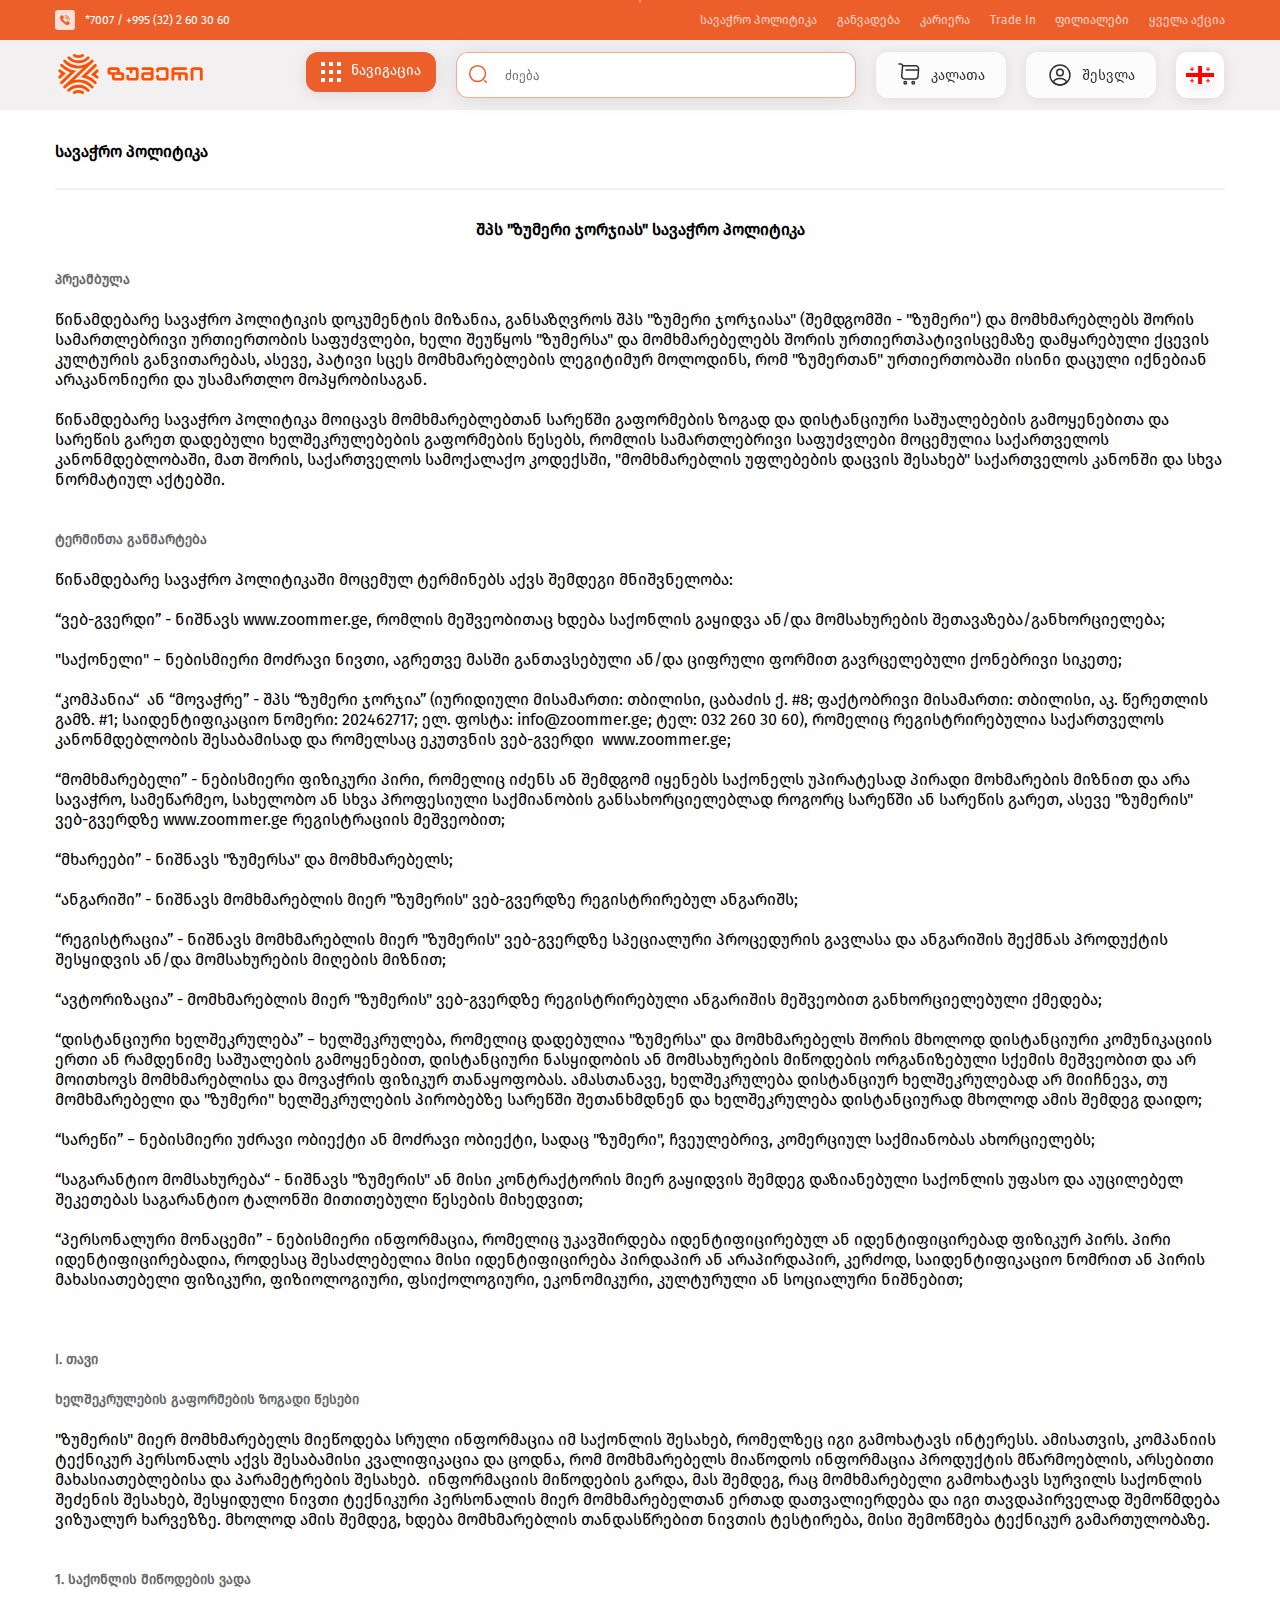
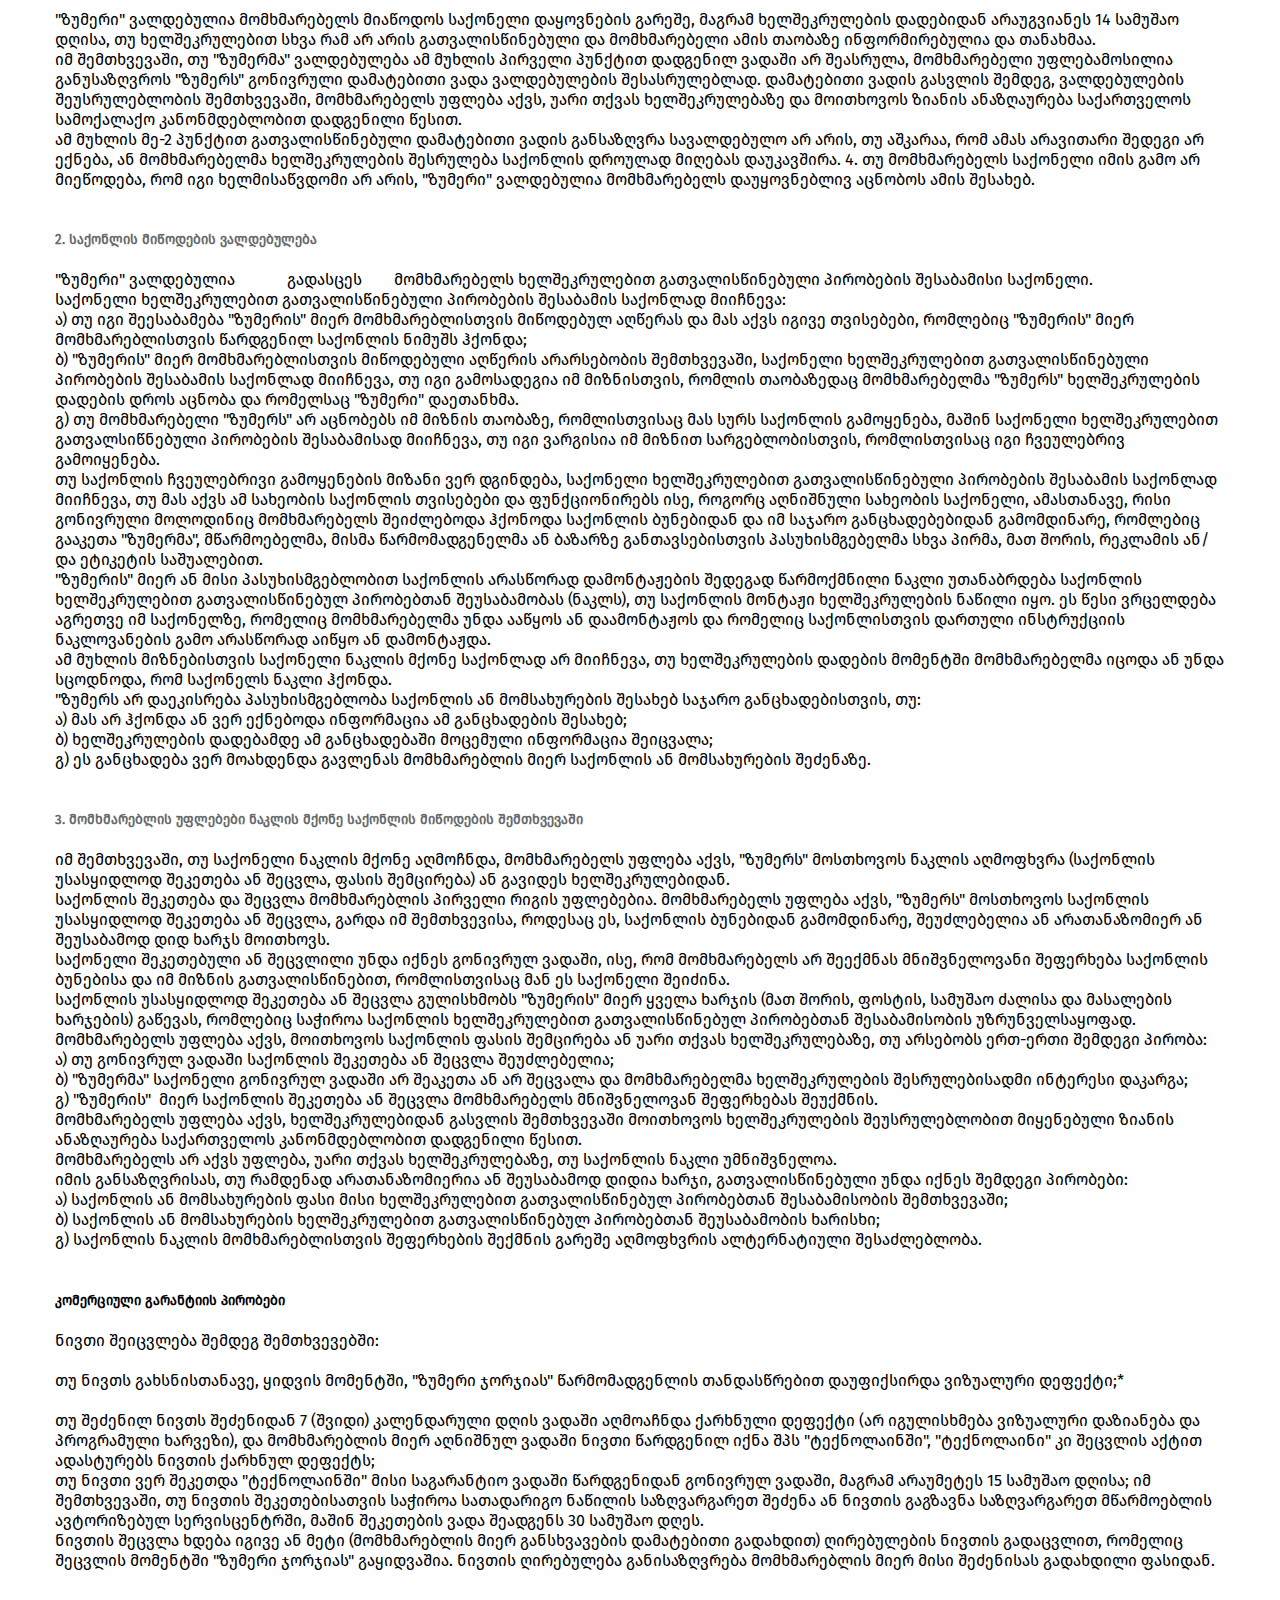
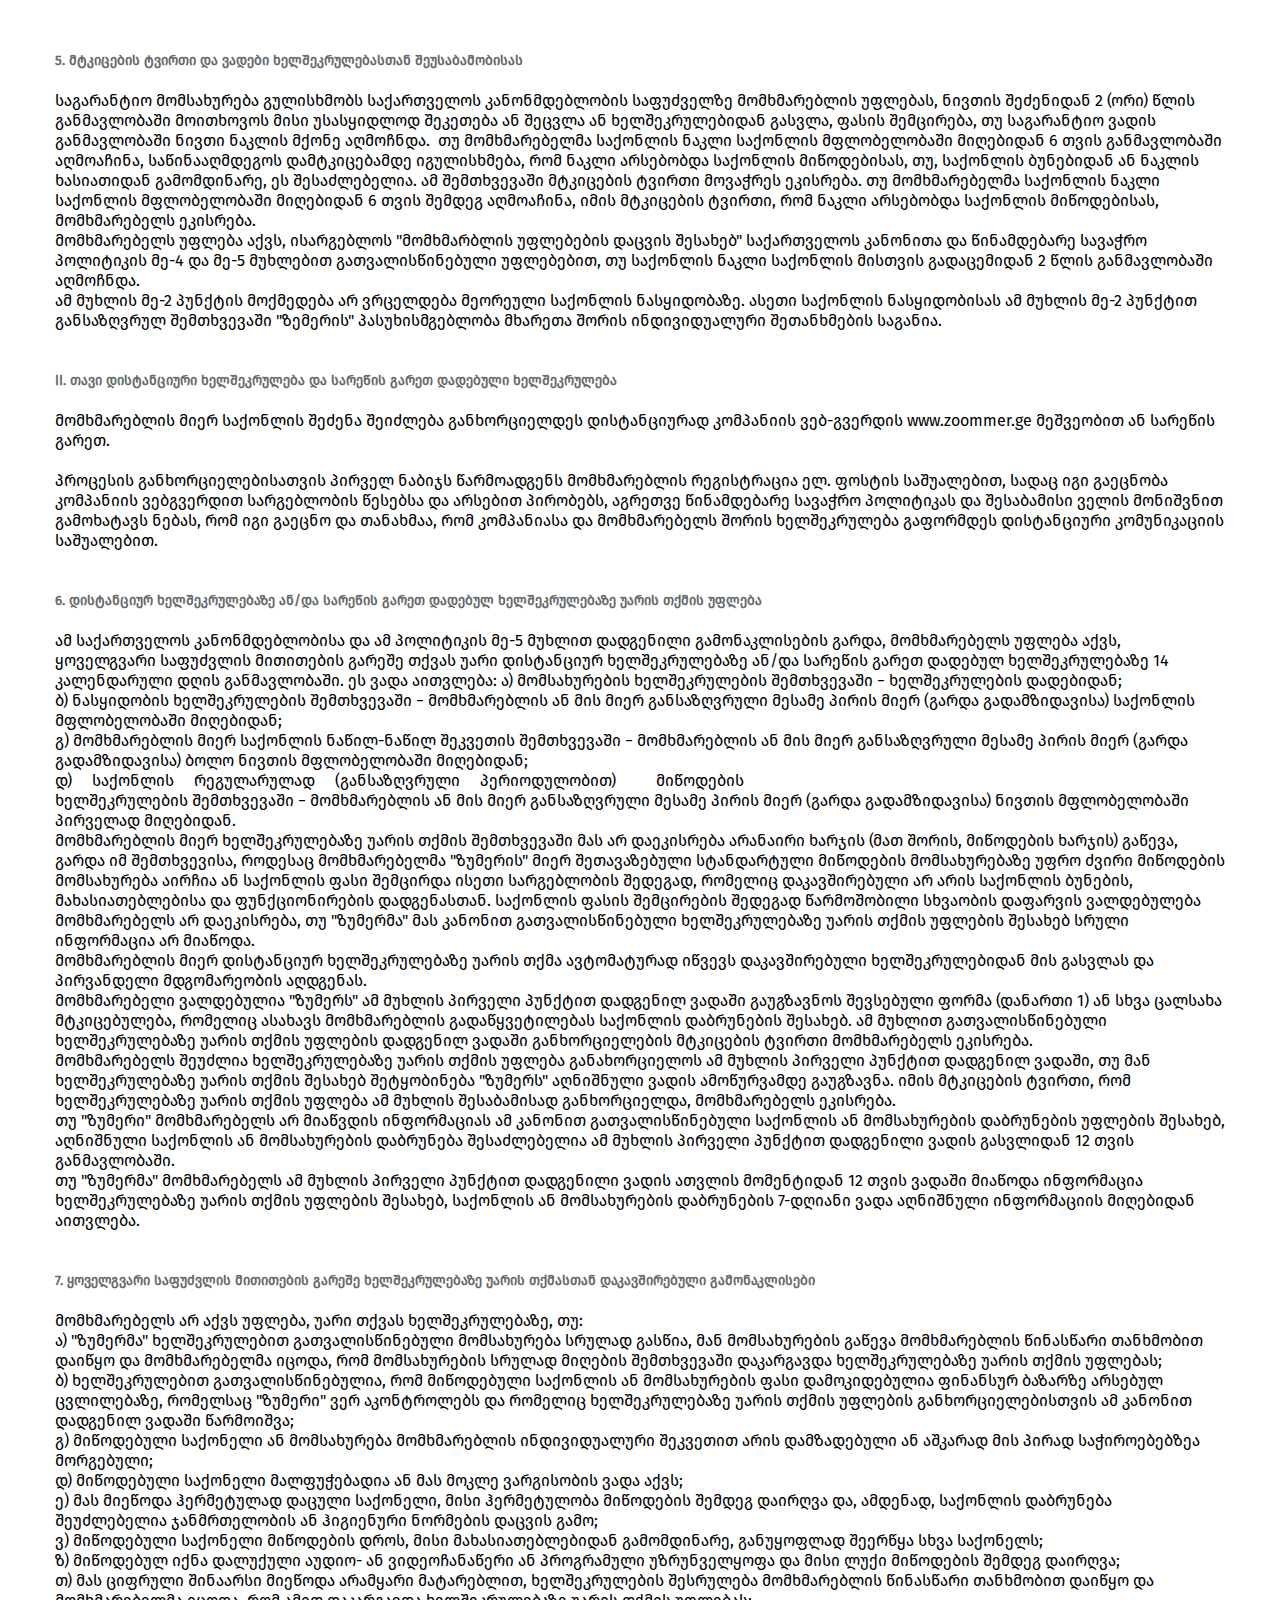
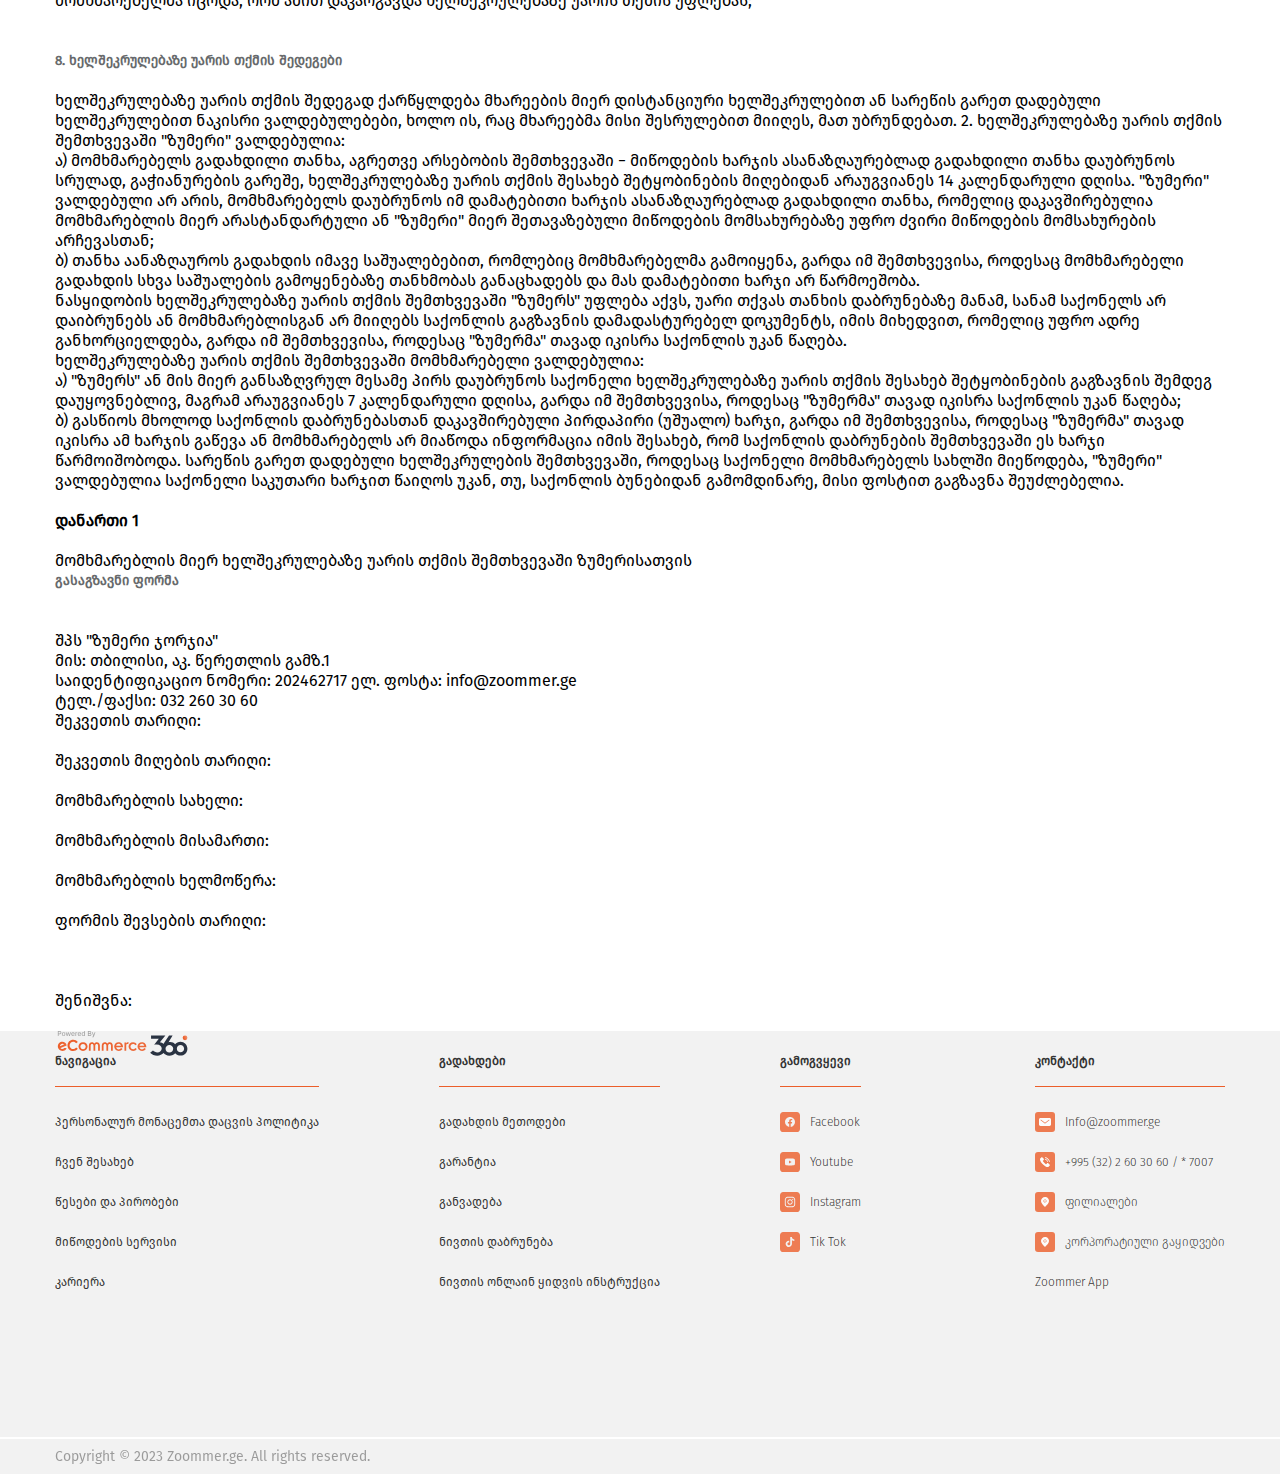
<file: trade-politics.html>
<!DOCTYPE html>
<html lang="en">
  <head>
    <meta charset="UTF-8" />
    <meta name="viewport" content="width=device-width, initial-scale=1.0" />
    <link rel="stylesheet" href="/css/reset.css" />
    <link rel="stylesheet" href="/css/shared.css" />
    <link rel="stylesheet" href="/css/style.css" />
    <link rel="icon" href="/assets/main-logo-cropped.svg" type="image/x-icon">
    <link rel="stylesheet" href="/css/header.css" />
    <link rel="stylesheet" href="/css/footer.css" />
    <link rel="stylesheet" href="/css/all-category.css" />
    <link rel="stylesheet" href="/css/trade-politics.css" />
    <title>სავაჭრო პოლიტიკა . Zoommer</title>
  </head>
  <body>
    <header></header>
    <main class="components-div">
      <h2 class="components-h2">სავაჭრო პოლიტიკა</h2>

      <div class="trade-po-content">
        <h3>შპს "ზუმერი ჯორჯიას" სავაჭრო პოლიტიკა</h3>
        <h4>პრეამბულა</h4>
        <p>&nbsp;</p>
        <p>
          წინამდებარე სავაჭრო პოლიტიკის დოკუმენტის მიზანია, განსაზღვროს შპს
          "ზუმერი ჯორჯიასა" (შემდგომში - "ზუმერი") და მომხმარებლებს შორის
          სამართლებრივი ურთიერთობის საფუძვლები, ხელი შეუწყოს "ზუმერსა" და
          მომხმარებელებს შორის ურთიერთპატივისცემაზე დამყარებული ქცევის კულტურის
          განვითარებას, ასევე, პატივი სცეს მომხმარებლების ლეგიტიმურ მოლოდინს,
          რომ "ზუმერთან" ურთიერთობაში ისინი დაცული იქნებიან არაკანონიერი და
          უსამართლო მოპყრობისაგან.
        </p>
        <p>&nbsp;</p>
        <p>
          წინამდებარე სავაჭრო პოლიტიკა მოიცავს მომხმარებლებთან სარეწში
          გაფორმების ზოგად და დისტანციური საშუალებების გამოყენებითა და სარეწის
          გარეთ დადებული ხელშეკრულებების გაფორმების წესებს, რომლის სამართლებრივი
          საფუძვლები მოცემულია საქართველოს კანონმდებლობაში, მათ შორის,
          საქართველოს სამოქალაქო კოდექსში, "მომხმარებლის უფლებების დაცვის
          შესახებ" საქართველოს კანონში და სხვა ნორმატიულ აქტებში.
        </p>
        <p>&nbsp;</p>
        <p>&nbsp;</p>
        <h4>ტერმინთა განმარტება</h4>
        <p>&nbsp;</p>
        <p>
          წინამდებარე სავაჭრო პოლიტიკაში მოცემულ ტერმინებს აქვს შემდეგი
          მნიშვნელობა:
        </p>
        <p>&nbsp;</p>
        <p>
          “ვებ-გვერდი” - ნიშნავს&nbsp;<a href="http://www.zoommer.ge/"
            >www.zoommer.ge</a
          ><a href="http://www.zoommer.ge/">,</a>&nbsp;რომლის მეშვეობითაც ხდება
          საქონლის გაყიდვა ან/და მომსახურების შეთავაზება/განხორციელება;
        </p>
        <p>&nbsp;</p>
        <p>
          "საქონელი" − ნებისმიერი მოძრავი ნივთი, აგრეთვე მასში განთავსებული
          ან/და ციფრული ფორმით გავრცელებული ქონებრივი სიკეთე;
        </p>
        <p>&nbsp;</p>
        <p>
          “კომპანია“&nbsp; ან “მოვაჭრე” - შპს “ზუმერი ჯორჯია” (იურიდიული
          მისამართი: თბილისი, ცაბაძის ქ. #8; ფაქტობრივი მისამართი: თბილისი, აკ.
          წერეთლის გამზ. #1; საიდენტიფიკაციო ნომერი: 202462717; ელ. ფოსტა:
          info@zoommer.ge; ტელ: 032 260 30 60), რომელიც რეგისტრირებულია
          საქართველოს კანონმდებლობის შესაბამისად და რომელსაც ეკუთვნის
          ვებ-გვერდი&nbsp;&nbsp;<a href="http://www.zoommer.ge/"
            >www.zoommer.ge</a
          ><a href="http://www.zoommer.ge/">;</a>
        </p>
        <p>&nbsp;</p>
        <p>
          “მომხმარებელი” - ნებისმიერი ფიზიკური პირი, რომელიც იძენს ან შემდგომ
          იყენებს საქონელს უპირატესად პირადი მოხმარების მიზნით და არა სავაჭრო,
          სამეწარმეო, სახელობო ან სხვა პროფესიული საქმიანობის განსახორციელებლად
          როგორც სარეწში ან სარეწის გარეთ, ასევე "ზუმერის" ვებ-გვერდზე&nbsp;<a
            href="http://www.zoommer.ge/"
            >www.zoommer.ge</a
          >&nbsp;რეგისტრაციის მეშვეობით;
        </p>
        <p>&nbsp;</p>
        <p>“მხარეები” - ნიშნავს "ზუმერსა" და მომხმარებელს;</p>
        <p>&nbsp;</p>
        <p>
          “ანგარიში” - ნიშნავს მომხმარებლის მიერ "ზუმერის" ვებ-გვერდზე
          რეგისტრირებულ ანგარიშს;
        </p>
        <p>&nbsp;</p>
        <p>
          “რეგისტრაცია” - ნიშნავს მომხმარებლის მიერ "ზუმერის" ვებ-გვერდზე
          სპეციალური პროცედურის გავლასა და ანგარიშის შექმნას პროდუქტის შესყიდვის
          ან/და მომსახურების მიღების მიზნით;
        </p>
        <p>&nbsp;</p>
        <p>
          “ავტორიზაცია” - მომხმარებლის მიერ "ზუმერის" ვებ-გვერდზე რეგისტრირებული
          ანგარიშის მეშვეობით განხორციელებული ქმედება;
        </p>
        <p>&nbsp;</p>
        <p>
          “დისტანციური ხელშეკრულება” − ხელშეკრულება, რომელიც დადებულია "ზუმერსა"
          და მომხმარებელს შორის მხოლოდ დისტანციური კომუნიკაციის ერთი ან
          რამდენიმე საშუალების გამოყენებით, დისტანციური ნასყიდობის ან
          მომსახურების მიწოდების ორგანიზებული სქემის მეშვეობით და არ მოითხოვს
          მომხმარებლისა და მოვაჭრის ფიზიკურ თანაყოფობას. ამასთანავე,
          ხელშეკრულება დისტანციურ ხელშეკრულებად არ მიიჩნევა, თუ მომხმარებელი და
          "ზუმერი" ხელშეკრულების პირობებზე სარეწში შეთანხმდნენ და ხელშეკრულება
          დისტანციურად მხოლოდ ამის შემდეგ დაიდო;&nbsp;
        </p>
        <p>&nbsp;</p>
        <p>
          “სარეწი” − ნებისმიერი უძრავი ობიექტი ან მოძრავი ობიექტი, სადაც
          "ზუმერი", ჩვეულებრივ, კომერციულ საქმიანობას ახორციელებს;
        </p>
        <p>&nbsp;</p>
        <p>
          “საგარანტიო მომსახურება“ - ნიშნავს "ზუმერის" ან მისი კონტრაქტორის მიერ
          გაყიდვის შემდეგ დაზიანებული საქონლის უფასო და აუცილებელ შეკეთებას
          საგარანტიო ტალონში მითითებული წესების მიხედვით;
        </p>
        <p>&nbsp;</p>
        <p>
          “პერსონალური მონაცემი” - ნებისმიერი ინფორმაცია, რომელიც უკავშირდება
          იდენტიფიცირებულ ან იდენტიფიცირებად ფიზიკურ პირს. პირი
          იდენტიფიცირებადია, როდესაც შესაძლებელია მისი იდენტიფიცირება პირდაპირ
          ან არაპირდაპირ, კერძოდ, საიდენტიფიკაციო ნომრით ან პირის მახასიათებელი
          ფიზიკური, ფიზიოლოგიური, ფსიქოლოგიური, ეკონომიკური, კულტურული ან
          სოციალური ნიშნებით;
        </p>
        <p>&nbsp;</p>
        <p>&nbsp;</p>
        <p>&nbsp;</p>
        <h4>I. თავი</h4>
        <p>&nbsp;</p>
        <h4>ხელშეკრულების გაფორმების ზოგადი წესები&nbsp;</h4>
        <p>&nbsp;</p>
        <p>
          "ზუმერის" მიერ მომხმარებელს მიეწოდება სრული ინფორმაცია იმ საქონლის
          შესახებ, რომელზეც იგი გამოხატავს ინტერესს. ამისათვის, კომპანიის
          ტექნიკურ პერსონალს აქვს შესაბამისი კვალიფიკაცია და ცოდნა, რომ
          მომხმარებელს მიაწოდოს ინფორმაცია პროდუქტის მწარმოებლის, არსებითი
          მახასიათებლებისა და პარამეტრების შესახებ.&nbsp; ინფორმაციის მიწოდების
          გარდა, მას შემდეგ, რაც მომხმარებელი გამოხატავს სურვილს საქონლის
          შეძენის შესახებ, შესყიდული ნივთი ტექნიკური პერსონალის მიერ
          მომხმარებელთან ერთად დათვალიერდება და იგი თავდაპირველად შემოწმდება
          ვიზუალურ ხარვეზზე. მხოლოდ ამის შემდეგ, ხდება მომხმარებლის თანდასწრებით
          ნივთის ტესტირება, მისი შემოწმება ტექნიკურ გამართულობაზე.
        </p>
        <p>&nbsp;</p>
        <p>&nbsp;</p>
        <h4>1. საქონლის მიწოდების ვადა</h4>
        <p>&nbsp;</p>
        <ol>
          <li>
            "ზუმერი" ვალდებულია მომხმარებელს მიაწოდოს საქონელი დაყოვნების
            გარეშე, მაგრამ ხელშეკრულების დადებიდან არაუგვიანეს 14 სამუშაო დღისა,
            თუ ხელშეკრულებით სხვა რამ არ არის გათვალისწინებული და მომხმარებელი
            ამის თაობაზე ინფორმირებულია და თანახმაა.
          </li>
          <li>
            იმ შემთხვევაში, თუ "ზუმერმა" ვალდებულება ამ მუხლის პირველი პუნქტით
            დადგენილ ვადაში არ შეასრულა, მომხმარებელი უფლებამოსილია განუსაზღვროს
            "ზუმერს" გონივრული დამატებითი ვადა ვალდებულების შესასრულებლად.
            დამატებითი ვადის გასვლის შემდეგ, ვალდებულების შეუსრულებლობის
            შემთხვევაში, მომხმარებელს უფლება აქვს, უარი თქვას ხელშეკრულებაზე და
            მოითხოვოს ზიანის ანაზღაურება საქართველოს სამოქალაქო კანონმდებლობით
            დადგენილი წესით.
          </li>
          <li>
            ამ მუხლის მე-2 პუნქტით გათვალისწინებული დამატებითი ვადის განსაზღვრა
            სავალდებულო არ არის, თუ აშკარაა, რომ ამას არავითარი შედეგი არ
            ექნება, ან მომხმარებელმა ხელშეკრულების შესრულება საქონლის დროულად
            მიღებას დაუკავშირა. 4. თუ მომხმარებელს საქონელი იმის გამო არ
            მიეწოდება, რომ იგი ხელმისაწვდომი არ არის, "ზუმერი" ვალდებულია
            მომხმარებელს დაუყოვნებლივ აცნობოს ამის შესახებ.
          </li>
        </ol>
        <p>&nbsp;</p>
        <p>&nbsp;</p>
        <h4>2. საქონლის მიწოდების ვალდებულება</h4>
        <p>&nbsp;</p>
        <ol>
          <li>
            "ზუმერი" ვალდებულია
            &nbsp;&nbsp;&nbsp;&nbsp;&nbsp;&nbsp;&nbsp;&nbsp;&nbsp;&nbsp;&nbsp;
            გადასცეს &nbsp;&nbsp;&nbsp;&nbsp;&nbsp;&nbsp; მომხმარებელს
            ხელშეკრულებით გათვალისწინებული პირობების შესაბამისი საქონელი.
          </li>
          <li>
            საქონელი ხელშეკრულებით გათვალისწინებული პირობების შესაბამის საქონლად
            მიიჩნევა:
          </li>
        </ol>
        <p>
          ა) თუ იგი შეესაბამება "ზუმერის" მიერ მომხმარებლისთვის მიწოდებულ
          აღწერას და მას აქვს იგივე თვისებები, რომლებიც "ზუმერის" მიერ
          მომხმარებლისთვის წარდგენილ საქონლის ნიმუშს ჰქონდა;
        </p>
        <p>
          ბ) "ზუმერის" მიერ მომხმარებლისთვის მიწოდებული აღწერის არარსებობის
          შემთხვევაში, საქონელი ხელშეკრულებით გათვალისწინებული პირობების
          შესაბამის საქონლად მიიჩნევა, თუ იგი გამოსადეგია იმ მიზნისთვის, რომლის
          თაობაზედაც მომხმარებელმა "ზუმერს" ხელშეკრულების დადების დროს აცნობა და
          რომელსაც "ზუმერი" დაეთანხმა.
        </p>
        <p>
          გ) თუ მომხმარებელი "ზუმერს" არ აცნობებს იმ მიზნის თაობაზე,
          რომლისთვისაც მას სურს საქონლის გამოყენება, მაშინ საქონელი
          ხელშეკრულებით გათვალსიწნებული პირობების შესაბამისად მიიჩნევა, თუ იგი
          ვარგისია იმ მიზნით სარგებლობისთვის, რომლისთვისაც იგი ჩვეულებრივ
          გამოიყენება.
        </p>
        <ol start="3">
          <li>
            თუ საქონლის ჩვეულებრივი გამოყენების მიზანი ვერ დგინდება, საქონელი
            ხელშეკრულებით გათვალისწინებული პირობების შესაბამის საქონლად
            მიიჩნევა, თუ მას აქვს ამ სახეობის საქონლის თვისებები და
            ფუნქციონირებს ისე, როგორც აღნიშნული სახეობის საქონელი, ამასთანავე,
            რისი გონივრული მოლოდინიც მომხმარებელს შეიძლებოდა ჰქონოდა საქონლის
            ბუნებიდან და იმ საჯარო განცხადებებიდან გამომდინარე, რომლებიც გააკეთა
            "ზუმერმა", მწარმოებელმა, მისმა წარმომადგენელმა ან ბაზარზე
            განთავსებისთვის პასუხისმგებელმა სხვა პირმა, მათ შორის, რეკლამის
            ან/და ეტიკეტის საშუალებით.
          </li>
          <li>
            "ზუმერის" მიერ ან მისი პასუხისმგებლობით საქონლის არასწორად
            დამონტაჟების შედეგად წარმოქმნილი ნაკლი უთანაბრდება საქონლის
            ხელშეკრულებით გათვალისწინებულ პირობებთან შეუსაბამობას (ნაკლს), თუ
            საქონლის მონტაჟი ხელშეკრულების ნაწილი იყო. ეს წესი ვრცელდება აგრეთვე
            იმ საქონელზე, რომელიც მომხმარებელმა უნდა ააწყოს ან დაამონტაჟოს და
            რომელიც საქონლისთვის დართული ინსტრუქციის ნაკლოვანების გამო არასწორად
            აიწყო ან დამონტაჟდა.
          </li>
          <li>
            ამ მუხლის მიზნებისთვის საქონელი ნაკლის მქონე საქონლად არ მიიჩნევა,
            თუ ხელშეკრულების დადების მომენტში მომხმარებელმა იცოდა ან უნდა
            სცოდნოდა, რომ საქონელს ნაკლი ჰქონდა.
          </li>
          <li>
            "ზუმერს არ დაეკისრება პასუხისმგებლობა საქონლის ან მომსახურების
            შესახებ საჯარო განცხადებისთვის, თუ:
          </li>
        </ol>
        <p>
          ა) მას არ ჰქონდა ან ვერ ექნებოდა ინფორმაცია ამ განცხადების შესახებ;
        </p>
        <p>
          ბ) ხელშეკრულების დადებამდე ამ განცხადებაში მოცემული ინფორმაცია
          შეიცვალა;
        </p>
        <p>
          გ) ეს განცხადება ვერ მოახდენდა გავლენას მომხმარებლის მიერ საქონლის ან
          მომსახურების შეძენაზე.
        </p>
        <p>&nbsp;</p>
        <p>&nbsp;</p>
        <h4>
          3. მომხმარებლის უფლებები ნაკლის მქონე საქონლის მიწოდების შემთხვევაში
        </h4>
        <p>&nbsp;</p>
        <ol>
          <li>
            იმ შემთხვევაში, თუ საქონელი ნაკლის მქონე აღმოჩნდა, მომხმარებელს
            უფლება აქვს, "ზუმერს" მოსთხოვოს ნაკლის აღმოფხვრა (საქონლის
            უსასყიდლოდ შეკეთება ან შეცვლა, ფასის შემცირება) ან გავიდეს
            ხელშეკრულებიდან.
          </li>
          <li>
            საქონლის შეკეთება და შეცვლა მომხმარებლის პირველი რიგის უფლებებია.
            მომხმარებელს უფლება აქვს, "ზუმერს" მოსთხოვოს საქონლის უსასყიდლოდ
            შეკეთება ან შეცვლა, გარდა იმ შემთხვევისა, როდესაც ეს, საქონლის
            ბუნებიდან გამომდინარე, შეუძლებელია ან არათანაზომიერ ან შეუსაბამოდ
            დიდ ხარჯს მოითხოვს.
          </li>
          <li>
            საქონელი შეკეთებული ან შეცვლილი უნდა იქნეს გონივრულ ვადაში, ისე, რომ
            მომხმარებელს არ შეექმნას მნიშვნელოვანი შეფერხება საქონლის ბუნებისა
            და იმ მიზნის გათვალისწინებით, რომლისთვისაც მან ეს საქონელი შეიძინა.
          </li>
          <li>
            საქონლის უსასყიდლოდ შეკეთება ან შეცვლა გულისხმობს "ზუმერის" მიერ
            ყველა ხარჯის (მათ შორის, ფოსტის, სამუშაო ძალისა და მასალების
            ხარჯების) გაწევას, რომლებიც საჭიროა საქონლის ხელშეკრულებით
            გათვალისწინებულ პირობებთან შესაბამისობის უზრუნველსაყოფად.
          </li>
          <li>
            მომხმარებელს უფლება აქვს, მოითხოვოს საქონლის ფასის შემცირება ან უარი
            თქვას ხელშეკრულებაზე, თუ არსებობს ერთ-ერთი შემდეგი პირობა:
          </li>
        </ol>
        <p>ა) თუ გონივრულ ვადაში საქონლის შეკეთება ან შეცვლა შეუძლებელია;</p>
        <p>
          ბ) "ზუმერმა" საქონელი გონივრულ ვადაში არ შეაკეთა ან არ შეცვალა და
          მომხმარებელმა ხელშეკრულების შესრულებისადმი ინტერესი დაკარგა;
        </p>
        <p>
          გ) "ზუმერის"&nbsp; მიერ საქონლის შეკეთება ან შეცვლა მომხმარებელს
          მნიშვნელოვან შეფერხებას შეუქმნის.
        </p>
        <ol start="6">
          <li>
            მომხმარებელს უფლება აქვს, ხელშეკრულებიდან გასვლის შემთხვევაში
            მოითხოვოს ხელშეკრულების შეუსრულებლობით მიყენებული ზიანის ანაზღაურება
            საქართველოს კანონმდებლობით დადგენილი წესით.
          </li>
          <li>
            მომხმარებელს არ აქვს უფლება, უარი თქვას ხელშეკრულებაზე, თუ საქონლის
            ნაკლი უმნიშვნელოა.
          </li>
          <li>
            იმის განსაზღვრისას, თუ რამდენად არათანაზომიერია ან შეუსაბამოდ დიდია
            ხარჯი, გათვალისწინებული უნდა იქნეს შემდეგი პირობები:
          </li>
        </ol>
        <p>
          ა) საქონლის ან მომსახურების ფასი მისი ხელშეკრულებით გათვალისწინებულ
          პირობებთან შესაბამისობის შემთხვევაში;
        </p>
        <p>
          ბ) საქონლის ან მომსახურების ხელშეკრულებით გათვალისწინებულ პირობებთან
          შეუსაბამობის ხარისხი;
        </p>
        <p>
          გ) საქონლის ნაკლის მომხმარებლისთვის შეფერხების შექმნის გარეშე
          აღმოფხვრის ალტერნატიული შესაძლებლობა.
        </p>
        <p>&nbsp;</p>
        <p><span style="font-weight: 700">&nbsp;</span></p>
        <ol start="4">
          <li>
            <span style="font-size: 10pt"
              ><span style="font-weight: 700"
                >კომერციული გარანტიის პირობები</span
              ></span
            >
          </li>
        </ol>
        <p>&nbsp;</p>
        <p>ნივთი შეიცვლება შემდეგ შემთხვევებში:</p>
        <p>&nbsp;</p>
        <ul>
          <li>
            თუ ნივთს გახსნისთანავე, ყიდვის მომენტში, "ზუმერი ჯორჯიას"
            წარმომადგენლის თანდასწრებით დაუფიქსირდა ვიზუალური დეფექტი;*
          </li>
        </ul>
        <table width="24">
          <tbody>
            <tr>
              <td width="24"><p>&nbsp;</p></td>
            </tr>
          </tbody>
        </table>
        <ul>
          <li>
            თუ შეძენილ ნივთს შეძენიდან 7 (შვიდი) კალენდარული დღის ვადაში
            აღმოაჩნდა ქარხნული დეფექტი (არ იგულისხმება ვიზუალური დაზიანება და
            პროგრამული ხარვეზი), და მომხმარებლის მიერ აღნიშნულ ვადაში ნივთი
            წარდგენილ იქნა შპს "ტექნოლაინში", "ტექნოლაინი" კი შეცვლის აქტით
            ადასტურებს ნივთის ქარხნულ დეფექტს;
          </li>
          <li>
            თუ ნივთი ვერ შეკეთდა "ტექნოლაინში" მისი საგარანტიო ვადაში
            წარდგენიდან გონივრულ ვადაში, მაგრამ არაუმეტეს 15 სამუშაო დღისა; იმ
            შემთხვევაში, თუ ნივთის შეკეთებისათვის საჭიროა სათადარიგო ნაწილის
            საზღვარგარეთ შეძენა ან ნივთის გაგზავნა საზღვარგარეთ მწარმოებლის
            ავტორიზებულ სერვისცენტრში, მაშინ შეკეთების ვადა შეადგენს 30 სამუშაო
            დღეს.
          </li>
          <li>
            ნივთის შეცვლა ხდება იგივე ან მეტი (მომხმარებლის მიერ განსხვავების
            დამატებითი გადახდით) ღირებულების ნივთის გადაცვლით, რომელიც შეცვლის
            მომენტში "ზუმერი ჯორჯიას" გაყიდვაშია. ნივთის ღირებულება
            განისაზღვრება მომხმარებლის მიერ მისი შეძენისას გადახდილი ფასიდან.
          </li>
        </ul>
        <p>&nbsp;</p>
        <p>&nbsp;</p>
        <p>&nbsp;</p>
        <p>&nbsp;</p>
        <h4>5. მტკიცების ტვირთი და ვადები ხელშეკრულებასთან შეუსაბამობისას</h4>
        <p>&nbsp;</p>
        <ol>
          <li>
            საგარანტიო მომსახურება გულისხმობს საქართველოს კანონმდებლობის
            საფუძველზე მომხმარებლის უფლებას, ნივთის შეძენიდან 2 (ორი) წლის
            განმავლობაში მოითხოვოს მისი უსასყიდლოდ შეკეთება ან შეცვლა ან
            ხელშეკრულებიდან გასვლა, ფასის შემცირება, თუ საგარანტიო ვადის
            განმავლობაში ნივთი ნაკლის მქონე აღმოჩნდა.&nbsp; თუ მომხმარებელმა
            საქონლის ნაკლი საქონლის მფლობელობაში მიღებიდან 6 თვის განმავლობაში
            აღმოაჩინა, საწინააღმდეგოს დამტკიცებამდე იგულისხმება, რომ ნაკლი
            არსებობდა საქონლის მიწოდებისას, თუ, საქონლის ბუნებიდან ან ნაკლის
            ხასიათიდან გამომდინარე, ეს შესაძლებელია. ამ შემთხვევაში მტკიცების
            ტვირთი მოვაჭრეს ეკისრება. თუ მომხმარებელმა საქონლის ნაკლი საქონლის
            მფლობელობაში მიღებიდან 6 თვის შემდეგ აღმოაჩინა, იმის მტკიცების
            ტვირთი, რომ ნაკლი არსებობდა საქონლის მიწოდებისას, მომხმარებელს
            ეკისრება.
          </li>
          <li>
            მომხმარებელს უფლება აქვს, ისარგებლოს "მომხმარბლის უფლებების დაცვის
            შესახებ" საქართველოს კანონითა და წინამდებარე სავაჭრო პოლიტიკის მე-4
            და მე-5 მუხლებით გათვალისწინებული უფლებებით, თუ საქონლის ნაკლი
            საქონლის მისთვის გადაცემიდან 2 წლის განმავლობაში აღმოჩნდა.
          </li>
          <li>
            ამ მუხლის მე-2 პუნქტის მოქმედება არ ვრცელდება მეორეული საქონლის
            ნასყიდობაზე. ასეთი საქონლის ნასყიდობისას ამ მუხლის მე-2 პუნქტით
            განსაზღვრულ შემთხვევაში "ზემერის" პასუხისმგებლობა მხარეთა შორის
            ინდივიდუალური შეთანხმების საგანია.
          </li>
        </ol>
        <p>&nbsp;</p>
        <p>&nbsp;</p>
        <h4>
          II. თავი დისტანციური ხელშეკრულება და სარეწის გარეთ დადებული
          ხელშეკრულება
        </h4>
        <p>&nbsp;</p>
        <p>
          მომხმარებლის მიერ საქონლის შეძენა შეიძლება განხორციელდეს დისტანციურად
          კომპანიის ვებ-გვერდის www.zoommer.ge მეშვეობით ან სარეწის გარეთ.
        </p>
        <p>&nbsp;</p>
        <p>
          პროცესის განხორციელებისათვის პირველ ნაბიჯს წარმოადგენს მომხმარებლის
          რეგისტრაცია ელ. ფოსტის საშუალებით, სადაც იგი გაეცნობა კომპანიის
          ვებგვერდით სარგებლობის წესებსა და არსებით პირობებს, აგრეთვე
          წინამდებარე სავაჭრო პოლიტიკას და შესაბამისი ველის მონიშვნით გამოხატავს
          ნებას, რომ იგი გაეცნო და თანახმაა, რომ კომპანიასა და მომხმარებელს
          შორის ხელშეკრულება გაფორმდეს დისტანციური კომუნიკაციის
          საშუალებით.&nbsp;
        </p>
        <p>&nbsp;</p>
        <h2 style="color: rgb(103, 106, 108)">&nbsp;</h2>
        <h4>
          6. დისტანციურ ხელშეკრულებაზე ან/და სარეწის გარეთ დადებულ
          ხელშეკრულებაზე უარის თქმის უფლება
        </h4>
        <p>&nbsp;</p>
        <ol>
          <li>
            ამ საქართველოს კანონმდებლობისა და ამ პოლიტიკის მე-5 მუხლით დადგენილი
            გამონაკლისების გარდა, მომხმარებელს უფლება აქვს, ყოველგვარი საფუძვლის
            მითითების გარეშე თქვას უარი დისტანციურ ხელშეკრულებაზე ან/და სარეწის
            გარეთ დადებულ ხელშეკრულებაზე 14 კალენდარული დღის განმავლობაში. ეს
            ვადა აითვლება: ა) მომსახურების ხელშეკრულების შემთხვევაში −
            ხელშეკრულების დადებიდან;
          </li>
        </ol>
        <p>
          ბ) ნასყიდობის ხელშეკრულების შემთხვევაში − მომხმარებლის ან მის მიერ
          განსაზღვრული მესამე პირის მიერ (გარდა გადამზიდავისა) საქონლის
          მფლობელობაში მიღებიდან;
        </p>
        <p>
          გ) მომხმარებლის მიერ საქონლის ნაწილ-ნაწილ შეკვეთის შემთხვევაში −
          მომხმარებლის ან მის მიერ განსაზღვრული მესამე პირის მიერ (გარდა
          გადამზიდავისა) ბოლო ნივთის მფლობელობაში მიღებიდან;
        </p>
        <p>
          დ) &nbsp;&nbsp;&nbsp; საქონლის &nbsp;&nbsp;&nbsp; რეგულარულად
          &nbsp;&nbsp;&nbsp; (განსაზღვრული &nbsp;&nbsp;&nbsp; პერიოდულობით)
          &nbsp;&nbsp;&nbsp;&nbsp;&nbsp;&nbsp;&nbsp;&nbsp; მიწოდების
        </p>
        <p>
          ხელშეკრულების შემთხვევაში − მომხმარებლის ან მის მიერ განსაზღვრული
          მესამე პირის მიერ (გარდა გადამზიდავისა) ნივთის მფლობელობაში პირველად
          მიღებიდან.
        </p>
        <ol start="2">
          <li>
            მომხმარებლის მიერ ხელშეკრულებაზე უარის თქმის შემთხვევაში მას არ
            დაეკისრება არანაირი ხარჯის (მათ შორის, მიწოდების ხარჯის) გაწევა,
            გარდა იმ შემთხვევისა, როდესაც მომხმარებელმა "ზუმერის" მიერ
            შეთავაზებული სტანდარტული მიწოდების მომსახურებაზე უფრო ძვირი
            მიწოდების მომსახურება აირჩია ან საქონლის ფასი შემცირდა ისეთი
            სარგებლობის შედეგად, რომელიც დაკავშირებული არ არის საქონლის ბუნების,
            მახასიათებლებისა და ფუნქციონირების დადგენასთან. საქონლის ფასის
            შემცირების შედეგად წარმოშობილი სხვაობის დაფარვის ვალდებულება
            მომხმარებელს არ დაეკისრება, თუ "ზუმერმა" მას კანონით
            გათვალისწინებული ხელშეკრულებაზე უარის თქმის უფლების შესახებ სრული
            ინფორმაცია არ მიაწოდა.
          </li>
          <li>
            მომხმარებლის მიერ დისტანციურ ხელშეკრულებაზე უარის თქმა ავტომატურად
            იწვევს დაკავშირებული ხელშეკრულებიდან მის გასვლას და პირვანდელი
            მდგომარეობის აღდგენას.
          </li>
          <li>
            მომხმარებელი ვალდებულია "ზუმერს" ამ მუხლის პირველი პუნქტით დადგენილ
            ვადაში გაუგზავნოს შევსებული ფორმა (დანართი 1) ან სხვა ცალსახა
            მტკიცებულება, რომელიც ასახავს მომხმარებლის გადაწყვეტილებას საქონლის
            დაბრუნების შესახებ. ამ მუხლით გათვალისწინებული ხელშეკრულებაზე უარის
            თქმის უფლების დადგენილ ვადაში განხორციელების მტკიცების ტვირთი
            მომხმარებელს ეკისრება.
          </li>
          <li>
            მომხმარებელს შეუძლია ხელშეკრულებაზე უარის თქმის უფლება განახორციელოს
            ამ მუხლის პირველი პუნქტით დადგენილ ვადაში, თუ მან ხელშეკრულებაზე
            უარის თქმის შესახებ შეტყობინება "ზუმერს" აღნიშნული ვადის ამოწურვამდე
            გაუგზავნა. იმის მტკიცების ტვირთი, რომ ხელშეკრულებაზე უარის თქმის
            უფლება ამ მუხლის შესაბამისად განხორციელდა, მომხმარებელს ეკისრება.
          </li>
          <li>
            თუ "ზუმერი" მომხმარებელს არ მიაწვდის ინფორმაციას ამ კანონით
            გათვალისწინებული საქონლის ან მომსახურების დაბრუნების უფლების
            შესახებ, აღნიშნული საქონლის ან მომსახურების დაბრუნება შესაძლებელია
            ამ მუხლის პირველი პუნქტით დადგენილი ვადის გასვლიდან 12 თვის
            განმავლობაში.
          </li>
          <li>
            თუ "ზუმერმა" მომხმარებელს ამ მუხლის პირველი პუნქტით დადგენილი ვადის
            ათვლის მომენტიდან 12 თვის ვადაში მიაწოდა ინფორმაცია ხელშეკრულებაზე
            უარის თქმის უფლების შესახებ, საქონლის ან მომსახურების დაბრუნების
            7-დღიანი ვადა აღნიშნული ინფორმაციის მიღებიდან აითვლება.
          </li>
        </ol>
        <p>&nbsp;</p>
        <p>&nbsp;</p>
        <h4>
          7. ყოველგვარი საფუძვლის მითითების გარეშე ხელშეკრულებაზე უარის თქმასთან
          დაკავშირებული გამონაკლისები
        </h4>
        <p>&nbsp;</p>
        <ol>
          <li>მომხმარებელს არ აქვს უფლება, უარი თქვას ხელშეკრულებაზე, თუ:</li>
        </ol>
        <p>
          ა) "ზუმერმა" ხელშეკრულებით გათვალისწინებული მომსახურება სრულად გასწია,
          მან მომსახურების გაწევა მომხმარებლის წინასწარი თანხმობით დაიწყო და
          მომხმარებელმა იცოდა, რომ მომსახურების სრულად მიღების შემთხვევაში
          დაკარგავდა ხელშეკრულებაზე უარის თქმის უფლებას;
        </p>
        <p>
          ბ) ხელშეკრულებით გათვალისწინებულია, რომ მიწოდებული საქონლის ან
          მომსახურების ფასი დამოკიდებულია ფინანსურ ბაზარზე არსებულ ცვლილებაზე,
          რომელსაც "ზუმერი" ვერ აკონტროლებს და რომელიც ხელშეკრულებაზე უარის
          თქმის უფლების განხორციელებისთვის ამ კანონით დადგენილ ვადაში წარმოიშვა;
        </p>
        <p>
          გ) მიწოდებული საქონელი ან მომსახურება მომხმარებლის ინდივიდუალური
          შეკვეთით არის დამზადებული ან აშკარად მის პირად საჭიროებებზეა
          მორგებული;
        </p>
        <p>
          დ) მიწოდებული საქონელი მალფუჭებადია ან მას მოკლე ვარგისობის ვადა აქვს;
        </p>
        <p>
          ე) მას მიეწოდა ჰერმეტულად დაცული საქონელი, მისი ჰერმეტულობა მიწოდების
          შემდეგ დაირღვა და, ამდენად, საქონლის დაბრუნება შეუძლებელია
          ჯანმრთელობის ან ჰიგიენური ნორმების დაცვის გამო;
        </p>
        <p>
          ვ) მიწოდებული საქონელი მიწოდების დროს, მისი მახასიათებლებიდან
          გამომდინარე, განუყოფლად შეერწყა სხვა საქონელს;
        </p>
        <p>
          ზ) მიწოდებულ იქნა დალუქული აუდიო- ან ვიდეოჩანაწერი ან პროგრამული
          უზრუნველყოფა და მისი ლუქი მიწოდების შემდეგ დაირღვა;
        </p>
        <p>
          თ) მას ციფრული შინაარსი მიეწოდა არამყარი მატარებლით, ხელშეკრულების
          შესრულება მომხმარებლის წინასწარი თანხმობით დაიწყო და მომხმარებელმა
          იცოდა, რომ ამით დაკარგავდა ხელშეკრულებაზე უარის თქმის უფლებას;
        </p>
        <p>&nbsp;</p>
        <p>&nbsp;</p>
        <h4>8. ხელშეკრულებაზე უარის თქმის შედეგები</h4>
        <p>&nbsp;</p>
        <ol>
          <li>
            ხელშეკრულებაზე უარის თქმის შედეგად ქარწყლდება მხარეების მიერ
            დისტანციური ხელშეკრულებით ან სარეწის გარეთ დადებული ხელშეკრულებით
            ნაკისრი ვალდებულებები, ხოლო ის, რაც მხარეებმა მისი შესრულებით
            მიიღეს, მათ უბრუნდებათ. 2. ხელშეკრულებაზე უარის თქმის შემთხვევაში
            "ზუმერი" ვალდებულია:
          </li>
        </ol>
        <p>
          ა) მომხმარებელს გადახდილი თანხა, აგრეთვე არსებობის შემთხვევაში −
          მიწოდების ხარჯის ასანაზღაურებლად გადახდილი თანხა დაუბრუნოს სრულად,
          გაჭიანურების გარეშე, ხელშეკრულებაზე უარის თქმის შესახებ შეტყობინების
          მიღებიდან არაუგვიანეს 14 კალენდარული დღისა. "ზუმერი" ვალდებული არ
          არის, მომხმარებელს დაუბრუნოს იმ დამატებითი ხარჯის ასანაზღაურებლად
          გადახდილი თანხა, რომელიც დაკავშირებულია მომხმარებლის მიერ
          არასტანდარტული ან "ზუმერი" მიერ შეთავაზებული მიწოდების მომსახურებაზე
          უფრო ძვირი მიწოდების მომსახურების არჩევასთან;
        </p>
        <p>
          ბ) თანხა აანაზღაუროს გადახდის იმავე საშუალებებით, რომლებიც
          მომხმარებელმა გამოიყენა, გარდა იმ შემთხვევისა, როდესაც მომხმარებელი
          გადახდის სხვა საშუალების გამოყენებაზე თანხმობას განაცხადებს და მას
          დამატებითი ხარჯი არ წარმოეშობა.
        </p>
        <ol start="3">
          <li>
            ნასყიდობის ხელშეკრულებაზე უარის თქმის შემთხვევაში "ზუმერს" უფლება
            აქვს, უარი თქვას თანხის დაბრუნებაზე მანამ, სანამ საქონელს არ
            დაიბრუნებს ან მომხმარებლისგან არ მიიღებს საქონლის გაგზავნის
            დამადასტურებელ დოკუმენტს, იმის მიხედვით, რომელიც უფრო ადრე
            განხორციელდება, გარდა იმ შემთხვევისა, როდესაც "ზუმერმა" თავად იკისრა
            საქონლის უკან წაღება.
          </li>
          <li>
            ხელშეკრულებაზე უარის თქმის შემთხვევაში მომხმარებელი ვალდებულია:
          </li>
        </ol>
        <p>
          ა) "ზუმერს" ან მის მიერ განსაზღვრულ მესამე პირს დაუბრუნოს საქონელი
          ხელშეკრულებაზე უარის თქმის შესახებ შეტყობინების გაგზავნის შემდეგ
          დაუყოვნებლივ, მაგრამ არაუგვიანეს 7 კალენდარული დღისა, გარდა იმ
          შემთხვევისა, როდესაც "ზუმერმა" თავად იკისრა საქონლის უკან წაღება;
        </p>
        <p>
          ბ) გასწიოს მხოლოდ საქონლის დაბრუნებასთან დაკავშირებული პირდაპირი
          (უშუალო) ხარჯი, გარდა იმ შემთხვევისა, როდესაც "ზუმერმა" თავად იკისრა
          ამ ხარჯის გაწევა ან მომხმარებელს არ მიაწოდა ინფორმაცია იმის შესახებ,
          რომ საქონლის დაბრუნების შემთხვევაში ეს ხარჯი წარმოიშობოდა. სარეწის
          გარეთ დადებული ხელშეკრულების შემთხვევაში, როდესაც საქონელი
          მომხმარებელს სახლში მიეწოდება, "ზუმერი" ვალდებულია საქონელი საკუთარი
          ხარჯით წაიღოს უკან, თუ, საქონლის ბუნებიდან გამომდინარე, მისი ფოსტით
          გაგზავნა შეუძლებელია.
        </p>
        <p>&nbsp;</p>
        <p><span style="font-weight: 700">დანართი 1</span></p>
        <p>&nbsp;</p>
        <p>
          მომხმარებლის მიერ ხელშეკრულებაზე უარის თქმის შემთხვევაში ზუმერისათვის
        </p>
        <h4>გასაგზავნი ფორმა</h4>
        <p>&nbsp;</p>
        <p>&nbsp;</p>
        <table>
          <tbody style="width: 95%">
            <tr>
              <td width="601">
                <p>შპს "ზუმერი ჯორჯია"</p>
                <p>მის: თბილისი, აკ. წერეთლის გამზ.1</p>
                <p>
                  საიდენტიფიკაციო ნომერი: 202462717 ელ. ფოსტა: info@zoommer.ge
                </p>
                <p>ტელ./ფაქსი: 032 260 30 60</p>
              </td>
            </tr>
            <tr>
              <td width="601">
                <p>შეკვეთის თარიღი:</p>
                <p>&nbsp;</p>
              </td>
            </tr>
            <tr>
              <td width="601">
                <p>შეკვეთის მიღების თარიღი:</p>
                <p>&nbsp;</p>
              </td>
            </tr>
            <tr>
              <td width="601">
                <p>მომხმარებლის სახელი:</p>
                <p>&nbsp;</p>
              </td>
            </tr>
            <tr>
              <td width="601">
                <p>მომხმარებლის მისამართი:</p>
                <p>&nbsp;</p>
              </td>
            </tr>
            <tr>
              <td width="601">
                <p>მომხმარებლის ხელმოწერა:</p>
                <p>&nbsp;</p>
              </td>
            </tr>
            <tr>
              <td width="601">
                <p>ფორმის შევსების თარიღი:</p>
                <p>&nbsp;</p>
              </td>
            </tr>
          </tbody>
        </table>
        <p>&nbsp;</p>
        <p>&nbsp;</p>
        <p>შენიშვნა:</p>
        <p></p>
        <p>&nbsp;</p>
      </div>
    </main>
    <footer></footer>

    <script src="script.js"></script>
    <script src="icons.js"></script>
  </body>
</html>
</file>
<file: css/shared.css>
/* ფონტები შემოვაიმპორტე გუგლ ფონტიდან */

@import url("https://fonts.googleapis.com/css2?family=Oxygen:wght@300;400;700&display=swap");
@import url("https://fonts.googleapis.com/css2?family=Oxygen:wght@300;400;700&family=Roboto:ital,wght@0,100;0,300;0,400;0,500;0,700;0,900;1,100;1,300;1,400;1,500;1,700;1,900&display=swap");
@import url("https://fonts.googleapis.com/css2?family=Oxygen:wght@300;400;700&family=Roboto:ital,wght@0,100;0,300;0,400;0,500;0,700;0,900;1,100;1,300;1,400;1,500;1,700;1,900&display=swap");
@import url("https://fonts.googleapis.com/css2?family=Oxygen:wght@300;400;700&family=Roboto:ital,wght@0,100;0,300;0,400;0,500;0,700;0,900;1,100;1,300;1,400;1,500;1,700;1,900&family=Ubuntu:ital,wght@0,300;0,400;0,500;0,700;1,300;1,400;1,500;1,700&display=swap");
@import url("https://fonts.googleapis.com/css2?family=Cantarell:ital,wght@0,400;0,700;1,400;1,700&family=Oxygen:wght@300;400;700&family=Roboto:ital,wght@0,100;0,300;0,400;0,500;0,700;0,900;1,100;1,300;1,400;1,500;1,700;1,900&family=Ubuntu:ital,wght@0,300;0,400;0,500;0,700;1,300;1,400;1,500;1,700&display=swap");
@import url("https://fonts.googleapis.com/css2?family=Cantarell:ital,wght@0,400;0,700;1,400;1,700&family=Fira+Sans:ital,wght@0,100;0,200;0,300;0,400;0,500;0,600;0,700;0,800;0,900;1,100;1,200;1,300;1,400;1,500;1,600;1,700;1,800;1,900&family=Oxygen:wght@300;400;700&family=Roboto:ital,wght@0,100;0,300;0,400;0,500;0,700;0,900;1,100;1,300;1,400;1,500;1,700;1,900&family=Ubuntu:ital,wght@0,300;0,400;0,500;0,700;1,300;1,400;1,500;1,700&display=swap");


@font-face {
  font-family: 'FiraGO';
  src: url('/fonts/FiraGO-Regular.otf') format('opentype');
}
@font-face {
  font-family: 'FiraGO-Medium';
  src: url('/fonts/FiraGO-Medium.otf') format('opentype');
}
@font-face {
  font-family: 'FiraGO-light';
  src: url('/fonts/FiraGO-Light.otf') format('opentype');
}
@font-face {
  font-family: 'FiraGO-Bold';
  src: url('/fonts/FiraGO-Bold.otf') format('opentype');
}
@font-face {
  font-family: 'Roboto';
  src: url('/fonts/Roboto-Regular.ttf') format('truetype');
}
@font-face {
  font-family: 'Oxygen';
  src: url('/fonts/Oxygen-Regular.ttf') format('truetype');
}


@font-face {
  font-family: 'Fira Sans';
  src: url('/fonts/FiraSans-Regular.ttf') format('truetype');
}
@font-face {
  font-family: 'Calibri';
  src: url('/fonts/calibri.ttf') format('truetype');
}

/* ფერები */
:root {
  --corp-color: #ec5e2a; /*  corporation color (first nav/new price/)*/
  --nav-bg-color: #edebebbd; /*navigation background color-grey*/
  --gift-icon-color: #ffa024; /*gift icon color*/
  --orange-second: #f6af95; /*for log-in popup border color*/
  --news-color: #f79009; /*news (best price,gifts, new) block color*/
  --add-btn-color: #f28f6a; /*add to cart button color*/
  --vs-btn-color: #f2f2f2; /*product compare button color*/
  --brands-bg-color: #6f6f6f15; /*brands section divs background color*/
  --footer-bg-color: #f2f2f2; /*footer background color*/
  --white-text: #fff; /*white text color*/
  --black-text: #000; /*black text for some button labels, the old price, and product names.*/
  --light-black: rgba(0, 0, 0, 0.8);
  --all-category-text-color: rgb(
    10,
    50,
    81
  ); /* bfont color for all-category page*/

  /*text color for the entire aside block and the entire footer*/
  --compare-icon: #00579f80; /*compare button color*/
  --chat-icon-color: #fc9e00; /* bottom right chat icon color*/
  --chat-icon-background: #fcdca7; /* bottom right chat icon bg color*/

  /* ფონტის ზომები */
  --font-size-smallest: 8px; /* per month Installment font size*/
  --font-size-small: 12px; /* top nav/categories/old price/product names in card.. /add button names/ footer font size*/
  --font-size-medium: 14px; /* nav bottom button names font size*/
  --font-size-large: 16px; /* titles of containers/price font size*/
}

/*ბადის დამატებითი მახასიათებლები */
body,
html {
  min-height: 100vh;
  padding: 0;
  margin: 0;
  font-family: "FiraGO", "Oxygen", "Roboto", "Oxygen", "Ubuntu", "Cantarell",
    "Fira Sans", sans-serif;
}

/* ფლექსი როგორც კლასი.. გოგოებო რაც გინდათ რომ ფლექსი იყოს, მეორე კლასად მიუწერეთ flex სახელშივე */
.flex {
  display: flex;
}
/* ფლექს დაირექშენი როგორც კლასი ანალოგიურია ესეც */
.flex-column {
  display: flex;
  flex-direction: column;
}
</file>
<file: css/header.css>
header {
  height: 110px;
  position: relative;
  z-index: 10;
}
.header {
  align-items: center;
  display: flex;
  height: 40px;
  background-color: var(--corp-color);
}
.header__top-part {
  width: 100%;
  max-width: 1200px;
  margin: 0px auto;
}

.top-header {
  display: flex;
  justify-content: space-between;
  width: 100%;
  max-width: 1200px;
  margin: 0px auto;
  padding: 0px 15px;
}

.header-phone {
  display: flex;
  align-items: center;
  gap: 10px;
}
.header-phone a {
  color: var(--white-text);
  font-weight: 500;
  font-size: var(--font-size-small);
  line-height: 14px;
}
.header-phone a:hover {
  font-size: 12.3px;
}
.nav {
  display: flex;
  align-items: center;
  justify-content: space-between;
  width: 524.75px;
}
.nav a {
  font-family: "FiraGo";
  color: var(--white-text);
  font-weight: 500;
  font-size: var(--font-size-small);
  line-height: 14px;
  opacity: 0.7;
  cursor: pointer;
  transition: 0.21s;
}
.nav a:hover {
  font-size: var(--font-size-small);
  opacity: 1;
}

.header__second-line {
  position: relative;
  width: 100%;
  z-index: 11;
  background-color: var(--nav-bg-color);
  -webkit-backdrop-filter: blur(10px);
  backdrop-filter: blur(10px);
  height: 70px;
  transition: transform 0.5s ease;
}

.productListContainer {
  position: fixed;
  width: 600px;
  height: 500px;
  top: 58px;
  right: -29%;
  background-color: var(--white-text);
  z-index: 13;
  border-radius: 12px;
  overflow-y: scroll;
}
#product-list {
  display: flex;
  flex-direction: column;
  gap: 20px;
  padding: 10px 10px 0px;
  margin-top: 20px;
}

#product-list ul {
  width: 100%;
  display: flex;
  flex-direction: column;
  overflow-y: scroll;
  gap: 10px;
  padding: 0px 10px 15px;
}

@keyframes slideInHeaderSecondLine {
  0% {
    transform: translateY(-30px);
  }
  100% {
    transform: translateY(0);
  }
}

#header__second-line.scrolled {
  position: fixed;
  top: 0;
  width: 100%;
  z-index: 10;
  background-color: rgba(237, 235, 235, 0.74);
  backdrop-filter: blur(10px);
  height: 70px;
  animation: slideInHeaderSecondLine 0.5s ease-out;
}

.nav__container-bottom {
  margin: auto;
  justify-content: center;
}

.nav__container-bottom-div {
  width: 100%;
  height: 70px;
  max-width: 1200px;
  position: relative;
  display: flex;
  align-items: center;
  padding: 15px;
  gap: 100px;
}

.nav__bottom-logo img {
  cursor: pointer;
  width: 151px;
  height: 40px;
}

.nav__bottom-mainPart {
  width: 100%;
  justify-content: space-between;
}

.bottom__mainPart-left {
  display: flex;
  gap: 20px;
}

.nav__bottom-category-button {
  background-color: var(--corp-color);
  width: 130px;
  border-radius: 12px;
  display: flex;
  justify-content: center;
  gap: 10px;
  padding: 10px;
  cursor: pointer;
  filter: drop-shadow(rgba(0, 0, 0, 0.1) 0px 2px 7px);
}

.category__btn-name {
  font-weight: 500;
  font-size: var(--font-size-medium);
  line-height: 17px;
  color: var(--white-text);
}

#search_conteiner {
  width: 400px;
  height: 100%;
  background-color: var(--white-text);
  border: 1px solid rgba(236, 94, 42, 0.5);
  border-radius: 12px;
  filter: drop-shadow(rgba(0, 0, 0, 0.1) 0px 2px 10px);
  padding: 11px;
  cursor: pointer;
  display: flex;
  gap: 15px;
  position: relative;
}

.nav__search-img {
  width: 20px;
  height: 20px;
}
#search_input {
  border: none;
  outline: none;
  width: 90%;
}

.bottom__mainPart-right {
  display: flex;
  gap: 20px;
}

.header__Cart,
.header__log-in {
  background: var(--white-text);
  width: 130px;
  opacity: 0.8;
  border-radius: 12px;
  display: flex;
  align-items: center;
  justify-content: center;
  gap: 10px;
  padding: 10px;
  cursor: pointer;
  filter: drop-shadow(rgba(0, 0, 0, 0.1) 0px 2px 7px);
  cursor: pointer;
}

.cart-popup {
  display: none;
  position: absolute;
  top: 58px;
  left: 0;
  width: 355px;
  height: auto;
  border-radius: 12px;
  box-shadow: 0 4px 8px rgba(0, 0, 0, 0.1);
  padding: 16px 20px;
  z-index: 100;
  gap: 16px;
  opacity: 1;
  background-color: var(--white-text);
  cursor: pointer;
}

.cart__content-top {
  justify-content: space-between;
}
.cart__content-top :first-child {
  font-weight: 600;
  font-size: var(--font-size-medium);
  line-height: 17px;
  color: #000008;
}
.cart__items {
  gap: 2px;
}
.items__quantities,
.items__quantities-name {
  display: flex;
  align-items: center;
  font-weight: 500;
  font-size: var(--font-size-small);
  line-height: 14px;
  color: #000007;
}

.cart__main-img {
  display: flex;
  flex-direction: column;
  gap: 10px;
  margin-left: -20px;
  width: calc(100% + 40px);
  padding: 0px 20px;
}
.cart__main-img img {
  width: 100%;
  height: 150px;
}

.cart__total-cost {
  width: 100%;
  display: flex;
  align-items: center;
  justify-content: end;
  gap: 12px;
}

.cart__total-cost-name {
  font-weight: 600;
  font-size: var(--font-size-small);
  line-height: 14px;
  color: #000007;
}
.cart__total-cost__gel {
  font-weight: 700;
  font-size: var(--font-size-large);
  line-height: 19px;
  color: #000008;
}

.cart__button {
  width: 180px;
  height: 40px;
  margin: auto;
  background-color: var(--corp-color);
  border-radius: 12px;
  border: none;
  justify-content: center;
  gap: 10px;
  padding: 10px;
  cursor: pointer;
  filter: drop-shadow(rgba(0, 0, 0, 0.1) 0px 2px 7px);
}

.cart__button h4 {
  font-weight: 500;
  font-size: var(--font-size-medium);
  line-height: 17px;
  color: var(--white-text);
}
.cart-container:hover .cart-popup {
  display: block;
}

.cart__total-cost {
  margin-bottom: 40px;
}
.header__Cart-container,
.header__log-in-container {
  display: flex;
  align-items: center;
  gap: 10px;
}

.overlay {
  position: fixed;
  top: 0;
  left: 0;
  width: 100%;
  height: 100vh;
  background-color: rgba(0, 0, 0, 0.6); /* Black with 60% opacity */
  display: none; /* Initially hidden */
  z-index: 999; /* Behind the pop-up */
}

.log-in__pop-up-container {
  position: fixed;
  display: none;
  top: 0px;
  left: 0px;
  width: 100%;
  /* background-color: var(--black-06); */
  z-index: 999;
  display: flex;
  justify-content: center;
  align-items: center;
  overflow-y: auto;
}

.log-in__pop-up-mini-container {
  border-radius: 20px;
  background-color: var(--white-text);
  border: 1px solid var(--orange-second);
  display: flex;
  flex-direction: column;
  max-width: 100%;
  margin: 0px 1.5rem;
  max-height: 100%;
}

.log-in__pop-up-main-part {
  display: none;
  position: relative;
  width: 440px;
  padding: 0px 20px;
}

.log-in-popup-close {
  position: absolute;
  top: 10px;
  right: 10px;
  z-index: 1;
  cursor: pointer;
}

.pop-up-main-part__top-section {
  position: relative;
  width: 100%;
  align-items: center;
  justify-content: space-between;
  border-bottom: 2px solid var(--vs-btn-color);
}

.pop-up-main-part__top-section-title {
  width: 50%;
  padding: 24px 0px 14px;
  display: flex;
  align-items: center;
  justify-content: center;
  cursor: pointer;
  border-bottom: 2px solid var(--vs-btn-color);
}
.pop-up-main-part__top-section-title:hover {
  border-bottom: 2px solid var(--corp-color);
}

.pop-up-main-part__top-section-title h4 {
  color: rgba(0, 0, 0, 0.8);
  font-weight: 500;
  font-size: 16px;
  line-height: 19px;
  text-align: center;
}

.pop-up-main-part__top-section-left h4,
.pop-up-main-part__top-section-right h4 {
  color: var(--black-main);
  font-weight: 500;
  font-size: 16px;
  line-height: 19px;
  text-align: center;
}

.pop-up-main-part-bottom-section {
  padding: 20px 0px;
}

.pop-up-main-part-bottom-container {
  opacity: 1;
  height: 331px;
  display: flex;
  flex-direction: column;
  gap: 28px;
}
.pop-up-main-part-choose {
  align-items: center;
  justify-content: flex-start;
  gap: 5px;
}

.choose__phone,
.choose__mail {
  cursor: pointer;
  padding: 12px 11px;
  border-radius: 30px;
  background: var(--vs-btn-color);
  text-align: center;
  border: 1px solid var(--white-text);
}

.choose__phone,
.choose__mail {
  font-weight: 500;
  font-size: 12px;
  line-height: 14px;
  color: var(--black-text);
  opacity: 0.5;
}

.choose__phone:hover,
.choose__mail:hover,
.choose__phone:active,
.choose__mail:active {
  cursor: pointer;
  padding: 12px 11px;
  border-radius: 30px;
  background: rgba(236, 94, 42, 0.2);
  text-align: center;
  border: 2px solid var(--corp-color);
}

.choose__phone h4:hover,
.choose__mail h4:hover,
.choose__phone h4:active,
.choose__mail h4:active {
  font-weight: 600;
  font-size: 12px;
  line-height: 14px;
  color: var(--black-text);
  opacity: 1;
}

.form-fields {
  width: 400px;
  height: 130px;
  gap: 10px;
}

.form {
  column-gap: 11px;
  margin-bottom: 20px;
}

.choose__country-code {
  width: 85px;
  height: 50px;
  justify-content: center;
  align-items: center;
  border-radius: 12px;
  border: none;
  background-color: var(--vs-btn-color);
  gap: 2px;
}

.choose__country-code img {
  width: 16px;
  height: 11px;
  margin-right: 5px;
}

.choose__country-code-container span {
  position: absolute;
  top: 50%;
  transform: translateY(-50%);
  right: 14px;
  font-style: normal;
  font-weight: 500;
  font-size: 14px;
  border-radius: 12px;
  z-index: 1;
  line-height: 17px;
  color: var(--black-06);
}

.input__mob-num {
  background: var(--vs-btn-color);
  position: relative;
  box-sizing: border-box;
  height: 50px;
  min-height: 50px;
  border-radius: 12px;
  margin: 0px;
  transition: 0.3s;
  width: 304px;
  border: none;
  font-weight: 500;
  border: none;
  outline: none;
}
.input__mob-num::placeholder {
  font-weight: 600;
  font-size: 14px;
  line-height: 17px;
  letter-spacing: 0px;
  position: absolute;
  top: 50%;
  transform: translateY(-50%);
  align-items: center;
  transition: 0.175s ease-out;
  pointer-events: none;
  max-width: calc(100% - 1.25rem);
  display: block;
  color: rgba(0, 0, 0, 0.6);
  padding-left: 16px;
  padding-right: 0.7rem;
}

.pop_up__login-btn {
  width: 400px;
  height: 50px;
  border-radius: 12px;
  border: none;
  background-color: var(--corp-color);
  justify-content: center;
  align-items: center;
}

.send-button {
  font-weight: 700;
  font-size: 14px;
  line-height: 17px;
  color: var(--white-text);
  letter-spacing: 0.05rem;
}

.pop-up__login-last-part {
  border-top: 2px solid var(--vs-btn-color);
}

.pop-up__login-last-part h4 {
  margin: 20px auto;
  text-align: center;
  font-weight: 500;
  font-size: 12px;
  line-height: 14px;
  color: var(--black-main);
}

.google__acount {
  position: relative;
  width: 400px;
  height: 50px;
  display: flex;
  align-items: center;
  justify-content: center;
  border-radius: 12px;
  padding: 10px 45px;
  background: var(--vs-btn-color);
  cursor: pointer;
}
.svg-div {
  background-color: var(--white-text);
  border-radius: 50%;
  padding: 4px;
  width: 40px;
  height: 40px;
  display: flex;
  justify-content: center;
  align-items: center;
}

.header__lang-change {
  position: relative;
  display: flex;
  align-items: center;
  gap: 10px;
  background: var(--white-text);
  padding: 7px 10px;
  border-radius: 12px;
  filter: drop-shadow(rgba(0, 0, 0, 0.1) 0px 2px 7px);
  min-width: 48px;
}

.lang-change__geo-flag {
  width: 100%;
  height: 100%;
  display: flex;
  justify-content: center;
  align-items: center;
  cursor: pointer;
}
.lang-change__geo-flag img {
  width: 28px;
  border-radius: 4px;
  box-shadow: rgba(0, 0, 0, 0.1) 0px 4px 12px;
  object-fit: contain;
}

.header__lang-change-container {
  position: absolute;
  width: 100%;
  top: 100%;
  left: 0px;
  margin-top: 10px;
  background: var(--white-main);
  display: none;
  overflow: hidden;
  border-radius: 12px;
  filter: drop-shadow(rgba(0, 0, 0, 0.1) 0px 2px 7px);
  cursor: pointer;
  font-size: 16px;
  font-family: "FiraGo";
}
.geo,
.eng {
  padding: 7px 0;
  text-align: center;
  background-color: var(--white-text);
  cursor: pointer;
  color: #000000ba;
  font-size: 16px;
  font-family: "FiraGO", "Roboto", -apple-system, BlinkMacSystemFont, Segoe UI,
    "Oxygen", Ubuntu, Cantarell, "Fira Sans", Droid Sans, Helvetica Neue,
    sans-serif;
  justify-content: center;
  align-items: center;
  display: flex;
  height: 33px;
}

.lang-option {
  text-align: center;
  cursor: pointer;
  z-index: 100000;
}
.geo:hover,
.eng:hover {
  background-color: #f7f7f7;
  cursor: pointer;
}

.header__lang-change-container.visible {
  display: flex;
  z-index: 1000000;
}

.header__Cart-name,
.header__log-in-name {
  font-family: "FiraGO", sans-serif;
  font-weight: 500;
  font-size: var(--font-size-medium);
  line-height: 17px;
  color: var(--black-text);
}
.header__Cart-name a {
  color: var(--black-text);
}
.mob,
.mob-click,
.nav__burger,
.header__search-mini,
.bottom__fixed-header {
  display: none;
}
.search-dropdown {
  display: block;
  position: absolute;
  top: 100%;
  width: 600px;
  left: 27%;
  max-width: 600px;
  background-color: white;
  border-radius: 12px;
  box-shadow: 0px 4px 8px rgba(0, 0, 0, 0.1);
  z-index: 1000;
  height: 100%;
  padding: 0px 10px;
  overflow-y: auto;
  border: 1px solid green;
}
.search-dropdown .product-item {
  padding: 10px;
  display: flex;
  align-items: center;
  border-bottom: 1px solid #e0e0e0;
  cursor: pointer;
}

.search-dropdown .product-item img {
  width: 39px;
  height: 39px;
  margin-right: 10px;
}

.search-dropdown .product-item p {
  margin: 0;
}

.search-dropdown .product-item p:first-child {
  font-weight: bold;
}

.search-dropdown .product-item p:last-child {
  color: grey;
}
#ul .product-list {
  width: 100%;
  display: flex;
  flex-direction: column;
  gap: 10px;
  padding: 10px 15px;
  display: block;
  overflow-y: scroll;
}
#product-list li {
  display: flex;
  width: 100%;
  padding: 6px;
  background: rgb(242, 242, 242);
  border-radius: 8px;
  cursor: pointer;
  gap: 8px;
  margin-bottom: 10px;
}

#product-list li img {
  width: 39px;
  height: 39px;
  border-radius: 4px;
}

.detailsContainer {
  display: flex;
  flex-direction: column;
  gap: 5px;
}
.dropDownitemName {
  font-family: "FiraGO";
  font-weight: 500;
  font-size: 12px;
  line-height: 14px;
  color: var(--light-black);
  opacity: 0.8;
}

.dropDownProductPrice {
  font-weight: 600;
  font-size: 14px;
  line-height: 17px;
  opacity: 0.7;
  color: var(--black-text);
}

.prices {
  display: flex;
  gap: 8px;
  align-items: center;
}

.previousPrice {
  position: relative;
  color: rgba(0, 0, 0, 0.7);
  font-size: 12px;
}
.preSalePrice {
  position: relative;
  font-weight: 600;
  font-size: 14px;
  line-height: 17px;
  opacity: 1;
  color:rgba(0, 0, 0, 0.7) !important;
}
.itemPrice {
  position: relative;
  font-size: 12px;
  color: var(--corp-color);
  font-weight: 600;
  font-size: 14px;
  line-height: 17px;
  opacity: 1;

}
.previousPrice::after {
  content: "";
  width: 95%;
  position: absolute;
  top: 45%;
  left: 0px;
  height: 1px;
  background-color: var(--corp-color);
}

.dropDownarrowIcon {
  padding-right: 20px;
  width: 27px;
  height: 12px;
  font-size: 24px;
  color: var(--black-text);
}


@media screen and (max-width: 1180px) {
  .mob,
  .nav__burger,
  .header__search-mini {
    display: block;
  }
  .nav__burger img {
    padding: 0px 0px 0px -12px;
    margin-right: 12px;
    border: none;
  }
  #hamburger-toggle{
    border: none;
  }
  .nav__bottom-category-button,
  #search_conteiner {
    display: none;
  }

  .header {
    display: none;
    height: 50px;
  }

  .header__second-line {
    position: fixed;
    top: 0px;
    width: 100%;
    z-index: 8;
    height: 50px;
  }

  .nav__container-bottom {
    padding: 0px 20px;
    height: 50px;
  }
  .nav__container-bottom-div {
    height: 50px;
    justify-content: space-between;
    padding: 0;
  }

  .nav__bottom-mainPart {
    justify-content: flex-end;
  }

  .nav__bottom-logo img {
    cursor: pointer;
    width: 107px;
    height: 32px;
  }

  .nav__burger img {
    padding: 0px 0px 0px -12px;
    margin-right: 12px;
  }
  .burger__zoomer-logo {
    align-items: center;
  }

  .header__Cart,
  .header__lang-change {
    background-color: var(--nav-bg-color);
    width: auto;
    filter: unset;
  }

  .header__lang-change {
    border: 1px solid rgba(0, 0, 0, 0.075);
    border-radius: 6px;
    padding: 6px 7px;
  }
  .header__Cart {
    padding: 0;
  }
  .bottom__mainPart-right {
    display: flex;
    align-items: center;
    gap: 20px;
    width: 136px;
    position: relative;
    justify-content: flex-end;
  }

  .hide,
  .header__log-in {
    display: none;
  }
  .cart-popup {
    display: none;
  }

  .cart-container:hover .cart-popup {
    display: block;
  }

  .cart-content {
    display: flex;
    flex-direction: column;
  }

  .cart__content-top {
    justify-content: space-between;
    align-items: center;
  }

  .cart__main-img img {
    display: block;
    width: 80px;
    margin: 10px auto;
  }

  .cart__total-cost {
    justify-content: space-between;
    align-items: center;
  }

  .cart__total-cost__gel {
    font-weight: bold;
    font-size: var(--font-size-large);
  }

  .bottom__fixed-header {
    display: block;
    position: fixed;
    bottom: 0px;
    width: 100%;
    height: 80px;
    background: var(--white-text);
    z-index: 10;
  }

  .bottom__fixed-header-container {
    border: 1px solid #d9d9d9;
    padding: 0px 10px 10px;
    width: 100%;
    height: 100%;
    display: grid;
    grid-template-columns: repeat(5, 1fr);
    gap: 10px;
  }

  .bottom__fixed-header-btn {
    position: relative;
    height: 100%;
    align-items: center;
    justify-content: center;
    gap: 2px;
  }
  .bottom__fixed-header-btn-svg {
    display: inline-flex;
    -webkit-box-align: center;
    align-items: center;
    -webkit-box-pack: center;
    justify-content: center;
    position: relative;
    box-sizing: border-box;
    -webkit-tap-highlight-color: transparent;
    background-color: transparent;
    cursor: pointer;
    vertical-align: middle;
    appearance: none;
    text-align: center;
    font-size: 1.5rem;
    color: rgba(0, 0, 0, 0.54);
    outline: 0px;
    border-width: 0px;
    border-style: initial;
    border-color: initial;
    border-image: initial;
    margin: 0px;
    text-decoration: none;
    flex: 0 0 auto;
    padding: 8px;
    border-radius: 50%;
    overflow: visible;
  }

  .bottom__fixed-header-btn-svg-div {
    justify-content: center;
    align-items: center;
    width: 44px;
    height: 44px;
    border-radius: 40px;
    background-color: rgb(236, 94, 42);
    position: absolute;
    bottom: 26px;
    cursor: pointer;
  }

  .bottom__fixed-header-name-sale h4 {
    color: var(--corp-color);
    font-weight: 900;
    font-size: 12px;
    line-height: 14px;
    display: flex;
    height: 100%;
    align-items: center;
    justify-content: center;
    gap: 2px;
    margin-bottom: 0;
  }
  .bottom__fixed-header-name,
  .logo-svg path {
    color: #666;
    font-weight: 500;
    font-size: 12px;
    line-height: 14px;
  }

  .bottom__fixed-header-btn:hover .bottom__fixed-header-name,
  .bottom__fixed-header-btn:hover .logo-svg path {
    font-weight: 900;
    font-size: 12px;
    line-height: 14px;
    stroke: var(--corp-color);
    color: var(--corp-color);
  }

  .bottom__fixed-header-btn:hover .category-logo-svg path {
    fill: var(--corp-color);
  }
  .orange-sales {
    display: flex;
    justify-content: flex-end;
  }
  .log-in__pop-up-mini-container {
    width: 100%;
    margin: 0;
    position: relative;
    top: 14%;
  }
  .log-in__pop-up-main-part,
  .form-fields,
  .input__mob-num,
  .pop_up__login-btn,
  .google__acount {
    width: 100%;
  }
  .bottom__fixed-header {
    z-index: 1000;
  }
  .log-in-popup-close {
    position: absolute;
    top: -15px;
    right: 20px;
    z-index: 9;
  }
}
@media screen and (max-width: 1023px) {
  #header__second-line.scrolled {
    height: 50px;
  }
}
@media screen and (max-width: 780px) {
  .bottom__mainPart-right {
    width: auto;
  }
  .nav__container-bottom-div {
    gap: 20px;
  }

  .cart-container:hover .cart-popup {
    display: none;
  }
  .log-in__pop-up-mini-container {
    top: 13%;
  }
}

@media screen and (max-width: 500px) {
  .bottom__fixed-header {
    height: auto;
  }

  .log-in__pop-up-mini-container {
    top: 12%;
  }
  .bottom__fixed-header-container {
    grid-template-columns: repeat(5, 1fr);
    gap: 10px;
  }
}
</file>
<file: css/all-category.css>
.all-category__section {
  flex-grow: 1;
  margin: 30px 0px 60px;
}

.all-category__section-header {
  padding-bottom: 24px;
  margin-bottom: 30px;
  margin-bottom: 30px;
  border-bottom: 2px solid var(--vs-btn-color);
}

.all-category__section-header h2 {
  font-weight: 500;
  font-size: 16px;
  line-height: 24px;
  color: var(--all-category-text-color);
}

.all-category__section-container {
  width: 100%;
  max-width: 1200px;
  margin: 0px auto;
  padding: 0px 15px;
}

.all-category__section-columns {
  width: 100%;
  display: grid;
  grid-template-columns: repeat(4, calc(25% - 15px));
  gap: 30px;
  min-height: 110vh;
}

.category-item {
  opacity: 1;
  transform: none;
  display: flex;
  flex-direction: column;
  gap: 10px;
}
.category-item div {
  display: flex;
  flex-direction: column;
  gap: 10px;
}

.category-item h3 {
  font-size: 18px;
  font-weight: 600;
  color: var(--all-category-text-color);
  transition: 0.2s ease-in-out;
  cursor: pointer;
  margin-bottom: 10px;
}

.category-item ul {
  list-style: none;
  padding: 0;
  display: flex;
  flex-direction: column;
  gap: 10px;
}

.category-item ul li {
  font-size: var(--font-size-regular);
  color: rgba(10, 50, 81, 0.8);
  transition: 0.2s ease-in-out;
  cursor: pointer;
}

@media screen and (max-width: 1230px) {
  .all-category__section-columns {
    grid-template-columns: repeat(3, calc(33% - 15px));
    padding: 0 15px;
  }
}

@media screen and (max-width: 650px) {
  .all-category__section-columns {
    grid-template-columns: repeat(2, calc(50% - 15px));
    padding: 0 15px;
  }
}

@media screen and (max-width: 430px) {
  .all-category__section-columns {
    grid-template-columns: 1fr;
    padding: 0 15px;
  }
}

.all-category__section-columns {
  display: grid;
  grid-template-columns: repeat(4, calc(25% - 15px));
  gap: 30px;
}

@media (max-width: 1230px) {
  .all-category__section-columns {
    grid-template-columns: repeat(3, calc(33% - 15px));
    margin: -10px 0px 60px;
  }
}
@media (max-width: 1025px) {
  .all-category__section-header {
    border-bottom: none;
    margin: -40px 0px 20px;
    flex-grow: 1;
    margin: -40px 0px 10px;
  }
}
@media (max-width: 650px) {
  .all-category__section-columns {
    grid-template-columns: repeat(2, calc(50% - 15px));
  }
}

@media (max-width: 430px) {
  .all-category__section-columns {
    grid-template-columns: 1fr;
  }
}
</file>
<file: css/cart.css>
.cart__section {
  flex-grow: 1;
  margin: 30px 0px 60px;
}

.cart__section-container {
  width: 95%;
  max-width: 1170px;
  margin: 0px auto;
  padding: 0px 15px;
}

.cart__section-container-div {
  display: flex;
  align-items: center;
  justify-content: center;
  height: calc(-140px + 100vh);
}

.cart__section-container-div img {
  width: 300px;
}
</file>
<file: css/footer.css>
footer {
  font-family: "FiraGO";
  background-color: var(--footer-bg-color);
}
footer a {
  color: var(--light-black);
  font-family: "FiraGO";
  display: flex;
  white-space: nowrap;
  font-size: 12px;
  line-height: 20px;
}

.footer-row {
  position: relative;
  display: grid;
  grid-template-columns: repeat(4, 1fr);
  width: 100%;
  max-width: 1170px;
  margin: 0 auto;
  gap: 120px;
  padding: 20px 0px;
}

.conteiner,
.social,
.contacts {
  display: flex;
  flex-direction: column;
  gap: 20px;
  width: fit-content;
}
.footer-copyright-container {
  border-top: 2px solid var(--white-text);
}
.footer-copyright {
  color: rgba(0, 0, 0, 0.6);
  opacity: 0.6;
  font-weight: 350;
  font-size: 14px;
  line-height: 15px;
  width: 100%;
  max-width: 1200px;
  margin: 0px auto;
  display: flex;
  align-items: center;
  padding: 10px 15px;
}

.footer h4 {
  color: var(--light-black);
  font-weight: 700;
  font-size: 12px;
  line-height: 20px;
  border-bottom: 1px solid var(--corp-color);
  padding-bottom: 15px;
  margin-bottom: 5px;
}

.social a,
.contacts a {
  display: flex;
  align-items: center;
  gap: 10px;
  font-weight: 300;
  font-family: "FiraGO-light";
}

.zoommer-app-span {
  font-size: 12px;
  line-height: 20px;
  weight: 400;
  color: var(--light-black);
  cursor: pointer;
}

.zoommer__app-img {
  position: absolute;
  right: -40px;
  height: 25px;
  width: 135px;
  bottom: 20px;
}
@media (max-width: 1280px) {
  .zoommer__app-img {
    position: sticky;
    margin-top: -20px;
  }
}
@media (max-width: 1230px) {
  .footer-row {
    margin: 0 auto;
    grid-template-columns: 1fr 1fr;
    justify-content: center;
    gap: 20px;
  }
  footer a {
    line-height: 20px;
    white-space: inherit;
  }
  .footer-row {
    gap: 50px;
    padding: 20px;
  }
}
@media (max-width: 1180px) {
footer {
  margin-bottom: 80px;
}
}
@media (max-width: 1023px) {
  .footer a {
    font-size: 10px;
  }
  .zoommer__app-img img {
    position: absolute;
    margin-top: -20px;
  }
}
@media (max-width: 405px) {
  .footer-row {
    margin: 0 auto;
    grid-template-columns: 1fr;
    justify-content: center;
    gap: 20px;
    font-size: 10px;
  }
}
</file>
<file: css/all-promotions.css>
/* all promotions */
.components-div {
    width: 95%;
    max-width: 1170px;
    font-size: 16px;
    font-family: "FiraGO";
    margin: 40px auto;
  }
  .trade-po-content a {
    color: inherit;
    text-decoration: none;
  }
  .components-h2 {
    font-family: 'FiraGO';
    padding-bottom: 24px;
    margin-bottom: 30px;
    border-bottom: 2px solid var(--nav-bg-color);
    font-weight: 900;
    font-size: 24px;
    line-height: 24px;
    color: var(--black-main);
  }
  .promotions-contents-div {
    margin: 40px 0;
  } 
.promotions-contents-div a {
    font-weight: 500;
      font-size: 14px;
      line-height: 17px;
      color: var(--black-text);
  }
  .promotions-img-div {
    margin-top: 20px;
    position: relative;
    max-width: 1170px;
    height: 180px;
    border-radius: 12px;
    overflow: hidden;
  }
  .promotions-img-div img {
    width: 100%
  }
</file>
<file: css/branches.css>
/* branches */
main {
  max-width: 1170px;
  width: 95%;
  margin: 0 auto;
  margin-top: 30px;
  margin-bottom: 50px;
}
.components-div {
    font-size: 16px;
    font-family: "FiraGo";
    padding: 0px 15px;
  }
  .trade-po-content a {
    color: inherit;
    text-decoration: none;
  }
  .components-h2 {
    padding-bottom: 24px;
    margin-bottom: 30px;
    border-bottom: 2px solid var(--vs-btn-color);
    font-weight: 700;
    font-size: 16px;
    line-height: 24px;
    color: var(--black-main);
  }
.branches {
  display: flex;
  flex-direction: row;
  flex-wrap: wrap;
  justify-content: space-between;
    max-width: 1170px;
    width: 100%;
    font-size: 16px;
    font-family: "FiraGo";
    margin: 0px auto;
  }
  .branche-search {
    display: flex;
    gap: 15px;
    width: 260px;
    height: 50px;
    background: var(--white-text);
    border: 1px solid var(--corp-color);
    border-radius: 12px;
    padding: 15px 22px;
  }
  .branche-search-input {
    border: none;
    outline: none;
    width: 90%;
  }
  /* City Selector Container */
  .city-selector-container {
    background: var(--black-06);
    width: 260px;
    height: 50px;
    border-radius: 12px;
    overflow: hidden;
  }
  
  /* City Selector Header */
  .city-selector-header {
    width: 260px;
    height: 50px;
    display: flex;
    justify-content: space-between;
    align-items: center;
    padding: 16px;
    background-color: var(--nav-bg-color);
    cursor: pointer;
    border-radius: 12px;
    -webkit-border-radius: 12px;
    -moz-border-radius: 12px;
    -ms-border-radius: 12px;
    -o-border-radius: 12px;
}
  
  .city-selector-title {
    font-size: 14px;
    font-weight: 500;
    line-height: 17px;
    color: #000006;
    opacity: 0.6;
    margin: 0;
  }
.arrow-icon {
  display: flex;
  justify-content: flex-end;
}
  .arrow-icon img {
    width: 12px;
    height: 19px;
  }
  
  .city-list {
    display: none; 
    background-color: #fff;
    padding: 10px;
  }
  
  .city-list.active {
    display: block;
  }
  
  .city-option {
    font-size: 14px;
    margin: 5px 0;
    color: #333;
    cursor: pointer;
  }
  
  .city-list.active {
    display: block;
  }
  .checkbox-container {
    display: flex;
    align-items: center;
    gap: 8px;
    cursor: pointer;
    width: 20px;
  }

  .brenches-contents {
    display: flex;
    align-items: center;
    gap: 20px;
    padding-right: 45px;
  }
  .checkbox-container img {
    width: 20px;
  }
 .checkbox-container label {
  font-weight: 500;
  font-size: 14px;
  line-height: 17px;
  color: var(--light-black);
 }
  .branches-map {
    max-width: 1170px;
    width: 100%;
    margin: 0 auto;
    margin-top: 20px;
    margin-bottom: 20px;
    height: 180px;
    border-radius: 12px;
    overflow: hidden;
  }
  /* Grid Container for Address Cards */
  .address-grid {
    display: grid;
    grid-template-columns: repeat(3, 1fr); 
    gap: 20px;
    margin: 0 auto;
    max-width: 1200px;
  }
  
  /* Address Card Styles */
  .address-card {
    border-radius: 8px;
    background: var(--nav-bg-color);
    padding: 10px 20px;
    width: 100%;
    height: 110px;
    cursor: pointer;
    display: flex;
    flex-direction: column;
    align-items: stretch;
    transition: 0.2s;
    border: 1px solid var(--white-400);
  }
  .address-card-firstLine {
    display: flex;
    justify-content: space-between;
    margin-bottom: 6px;
  }
  .adress-street {
    display: flex;
    width: 100%;
    justify-content: flex-start;
    margin-bottom: 16px;
  }
  .adress-street p {
    font-weight: 400;
    font-size: 12px;
    line-height: 14px;
    color: var(--light-black);
    opacity: 0.8;

  }
.working-hours {
  display: flex;
  flex-direction: column;
}
.working-hours p {
  display: flex;
  justify-content: flex-end;
}


  .address-card:hover {
    transform: scale(1.01);
    -webkit-transform: scale(1.01);
    -moz-transform: scale(1.01);
    -ms-transform: scale(1.01);
    -o-transform: scale(1.01);
  }
  .contact-info {
    display: flex;
    flex-direction: column;
    justify-content: space-between;
    align-items: flex-end;
    text-align: end;
  }
  .city-name {
    font-weight: 600;
      font-size: 14px;
      line-height: 17px;
      color: var(--black-text);
  }
  .address-details {
    font-family: 'FiraGO';
    font-weight: 400;
    font-size: 12px;
    line-height: 14px;
    color: var(--light-black);
    opacity: 0.8;
  }
  .contact-number {
    font-weight: 600;
      font-size: 14px;
      line-height: 17px;
      color: var(--corp-color);
  }
  .working-hours {
    font-weight: 500;
      font-size: 12px;
      line-height: 14px;
      color: var(--black-text);
      opacity: 0.8;
  }
  .brenches-search-1023 {
    display: none;
  }
  .city-selector-container-1023 {
    display: none;
  }
  /* Responsive Styles */
@media (max-width: 1023px) {
  .address-card {
      padding: 10px;
      height: 110px;
  }
  
  .contact-info {
      flex-direction: column;
      align-items: flex-start;
  }

  .working-hours {
      text-align: left;
  }

  .address-grid {
      grid-template-columns: 1fr; /* Stack the cards on smaller screens */
  }
  .components-div {
    width: 90%;
    padding: 0 20px;
  }
  .tradeIn-content {
    padding-right: 20px;
  }
  .components-h2 {
    margin: 0;
    border: none;
  }
  .brenches-search {
    display: none;
  }
  .city-selector-container {
    display: none;

  }
  .brenches-search-1023 {
    padding: 10px;
  }
  .branches-map {
    width: 100%;
    padding: 10px;
    border-radius: 12px;
    -webkit-border-radius: 12px;
    -moz-border-radius: 12px;
    -ms-border-radius: 12px;
    -o-border-radius: 12px;
}
.brenches-search-1023 input {
  border: none;
  outline: none;
  width: 90%;
}
}
</file>
<file: css/career.css>
/* carrer */

.components-div {
  max-width: 1170px;
  font-size: 16px;
  font-family: "Calibri";
  margin: 0px auto;
  padding: 15px 15px;
}
.components-div div {
  font-family: "Calibri";
}
.trade-po-content a {
  color: inherit;
  text-decoration: none;
}
.components-h2 {
  font-family: "Calibri";
  padding-bottom: 24px;
  margin-bottom: 30px;
  border-bottom: 2px solid var(--nav-bg-color);
  font-weight: 700;
  font-size: 18px;
  line-height: 17.12px;
  color: var(--black-main);
}
.career-content h3 {
  font-family: "Calibri";
  font-size: 12pt;
  line-height: 1.38;
  text-align: center;
  margin-top: 12pt;
  margin-bottom: 12pt;
  font-weight: 700;
}
.components-div h4 {
  line-height: 1.38;
  margin-top: 11pt;
  margin-bottom: 2pt;
  font-size: 14pt;
  font-weight: 700;
}
.career-content p {
  font-family: "Calibri";
  font-size: 11pt;
  font-weight: 400;
  line-height: 1.295;
  margin-top: 0pt;
  margin-bottom: 8pt;
}
.career-content a {
  font-size: 11pt;
  font-weight: 700;
  line-height: 1.295;
  margin-top: 0pt;
  margin-bottom: 8pt;
  color: blue;
  text-decoration: underline;
  text-decoration-color: black;
  -moz-text-decoration-color: black;
}
.carier-flex {
  gap: 5px;
}
.career-content-img {
  width: 233px !important;
}
.career-content-img img {
  width: 100% !important;
}
.career-content p {
  line-height: 1.38;
  margin-top: 12pt;
  margin-bottom: 12pt;
  font-size: 11pt;
}
.career-content span,
.tradeIn-content span {
  font-family: "Calibri";
  font-size: 11pt;
  margin-top: 12pt;
  margin-bottom: 12pt;
  font-weight: 700;
}
.career-list {
  margin-left: 40px;
}
.career-list li {
  list-style-type: disc;
  font-size: 11pt;
}
.strong {
  font-weight: 700;
  font-style: italic;
}
@media screen and (max-width: 1230) {
  .career-content-img {
    padding-right: 20px;
    width: 232.967px !important;
    float: right;
    height: 232.967px;
  }
  .career-content-img img {
    width: 232.967px !important;
  }
}
@media (max-width: 1023px) {
  .components-div {
    width: 90%;
    margin: 0;
    padding: 0 20px;
  }
  .components-h2 {
    margin: 0;
    border: none;
  }
}

@media (max-width: 380px) {
  .carier-flex {
    flex-direction: column-reverse;
  }
}
</file>
<file: css/installment.css>
/* installment */
.components-div {
  width: 95%;
  max-width: 1170px;
  font-size: 16px;
  font-family: Arial, sans-serif;
  margin: 0px auto;
  padding: 10px 20px;
  line-height: 24px;
}
.trade-po-content a {
  color: inherit;
  text-decoration: none;
}
.components-h2 {
  font-family: "FiraGO-Bold";
  padding-bottom: 24px;
  margin-bottom: 30px;
  border-bottom: 2px solid var(--nav-bg-color);
  font-weight: 600;
  font-size: var(--font-size-large);
  line-height: 24px;
  color: var(--black-main);
}
.installment-content {
  width: 100%;
}

.installment-content h3 {
  font-size: 14pt;
  line-height: 1.38;
  text-align: center;
  margin-top: 12pt;
  margin-bottom: 12pt;
  font-weight: 700;
}
.installment-content h4 {
  line-height: 1.38;
  margin-top: 11pt;
  margin-bottom: 2pt;
  font-size: 10pt;
  font-weight: 700;
}
.step-6,
.installment-content p {
  line-height: 1.38;
  margin-top: 12pt;
  margin-bottom: 12pt;
  font-size: 11pt;
}

.installment-content span {
  font-size: 11pt;
  margin-top: 12pt;
  margin-bottom: 12pt;
  font-weight: 700;
}

.installment-content-img-div {
  border: none;
  display: flex;
  justify-content: center;
}
.installment-content-img-div img {
  overflow: hidden;
  width: 602px;
}

.installment-list {
  margin-bottom: 0px;
  padding-inline-start: 48px;
}

.installment-list li {
  list-style-type: disc;
  font-size: 11pt;
  vertical-align: baseline;
  white-space: pre;
}

.installment-list p {
  line-height: 1.38;
  margin-top: 0pt;
  margin-bottom: 0pt;
  font-size: 11pt;
  background-color: transparent;
  vertical-align: baseline;
  text-wrap: wrap;
}
.step-5 {
  display: flex;
  justify-content: center;
}
.step-5 img {
  width: 451px;
}

@media (max-width: 1023px) {
  header{
    height:50px;
  }
  .components-div {
    margin: 0 auto;
    width: 95%;
    padding: 0;
  }
  .components-h2 {
    margin: 0;
    border: none;
  }
  .installment-content {
    padding: 0 20px;
  }

  .installment-content-img-div img,
  .step-5 img {
    width: 100%;
  }
}
</file>
<file: css/trade-in.css>
/* trade in */
main {
    font-family: Arial, sans-serif;
    line-height: 20px;
}
.components-div {
    width: 95%;
    max-width: 1170px;
    font-size: 11pt;
    font-family: "FiraGO";
    margin: 30px auto;
    padding: 0px 15px;
  }
  .components-h2 {
    font-family: 'FiraGO';
    padding-bottom: 24px;
    margin-bottom: 30px;
    border-bottom: 2px solid var(--nav-bg-color);
    font-weight: 700;
    font-size: 11pt;
    line-height: 24px;
    color: var(--black-main);
  }
.tradeIn-content {
    line-height: 25px;
  }
  .tradeIn-content h3 {
    font-family: 'FiraGO';
    font-size: 11pt;
    line-height: 1.38;
    margin-top: 12pt;
    margin-bottom: 12pt;
    font-weight: 700;
  }
  .tradeIn-content p {
    font-family: 'Arial';
    font-size: 11pt;
      color: var(--black-text);
      font-weight: 400;
  }
  .tradeIn-content div {
    margin-top: 20px;
  }
  .tradeIn-content span {
    color: var(--black-text);
    font-weight: 700;
  }
  @media (max-width: 1023px) {
    .components-div {
      width: 90%;
      padding: 0 20px;
    }
    .tradeIn-content {
      padding-right: 20px;
    }
    .components-h2 {
      margin: 0;
      border: none;
    }

  }
</file>
<file: css/trade-politics.css>
/* trade politics */
main {
  font-family: "FiraGO";
    line-height: 20px;
}
.components-div {
    width: 95%;
    max-width: 1170px;
    font-size: 16px;
    font-family: "FiraGO";
    margin: 0px auto;
    padding: 0px 15px;
    color: var(--black-main)
  }
  .trade-po-content a {
    color: inherit;
    text-decoration: none;
  }
  .components-h2 {
    padding-bottom: 24px;
    margin-top: 30px;
    margin-bottom: 30px;
    border-bottom: 2px solid var(--nav-bg-color);
    font-weight: 700;
    font-size: 16px;
    line-height: 24px;
    color: var(--black-main);
  }
  .trade-po-content h3 {
    text-align: center;
    font-weight: 700;
    margin-bottom: 30px;
  }
  .trade-po-content h4 {
    color: rgb(103, 106, 108);
    font-size: 10pt;
    font-weight: 700;
  }
  .trade-po-content p,
  li {
    font-family: "FiraGo";
    font-size: var(--font-size-large);
    line-height: 20px;
    font-weight: 100;
  } 
  .trade-po-content p>li {
    font-weight: 300;
  } 
  @media (max-width: 1023px) {
    .components-div {
      margin: 0 auto;
      width: 95%;
      padding: 0;
    }
    .trade-po-content {
      padding: 0;
    }
    .components-h2 {
      margin: 0;
      border: none;
    }

  }
</file>
<file: css/style.css>
:root {
  --swiper-navigation-size: 14px !important;
}

body {
  height: 100%;
  font-family: "FiraGO", sans-serif;
  font-size: var(--font-size-small);
  color: var(--black-text);
  background-color: var(--white-bachkround);
}
.scroll-bar div {
  opacity: 1;
  height: 119.272px;
  transform: translateY(176.798px) translateZ(0px);
  width: 4px;
  position: fixed;
  top: 3px;
  right: 3px;
  z-index: 100;
  background-color: var(--orange-main);
  border-radius: 9px;
  transition: width 0.1s ease-in-out;
  -webkit-user-select: none;
  user-select: none;
  opacity: 0.5 !important;
}

::-webkit-scrollbar {
  width: 4px;
  border-radius: 12px;
}
::-webkit-scrollbar:hover {
  width: 12px;
}
::-webkit-scrollbar-track {
  border-radius: 12px;
}

::-webkit-scrollbar-thumb {
  background: rgba(236, 94, 42, 0.5);
  width: 4px;
  border-radius: 12px;
}

::-webkit-scrollbar-thumb:hover {
  background: rgba(236, 94, 42, 0.8);
  width: 12px;
}

/* მაკას კოდი */

.first__section {
  width: 100%;
  max-width: 1200px; /* Limits the maximum width of the section */
  display: flex; /* Enables flexbox layout */
  justify-content: center; /* Centers children horizontally */
  align-items: flex-start; /* Aligns children to the top */
  padding: 0 15px; /*Adds space inside the section */
  margin: 30px auto 0; /* Adds space on top, centers left and right */
  position: relative; /* Sets a positioning context for absolutely positioned children */
}

.first__Section-main-div {
  padding: 0 15px;
}
/* Categories section */
.first__section-categories {
  display: flex; /* Enables flexbox layout */
  flex-direction: column; /* Stack children vertically */
  width: 246px; /* Width of the categories section */
  height: 344px; /* Height of the categories section */
  padding: 0; /* No padding */
  margin-right: 30px; /* No margin */
  border: 0; /* No border */
  background-color: white; /* Background color */
  border-radius: 10px; /* Rounded corners */
  box-shadow: 0 4px 16px rgba(0, 0, 0, 0.1); /* Shadow for depth */
  position: relative; /* Add this line to create the positioning context */
}

/* Main Parent Category */
.main-parent-category {
  caret-color: transparent; /* Makes the caret invisible */
  width: 246px; /* Sets the width of each category */
  height: 43px;
  display: flex;
  align-items: center;
  gap: 11px;
  cursor: pointer;
  padding: 11.5px 10px 11.5px 15px;
}

.a-tag-underline {
  width: 246px;
  justify-items: flex-start;
  border-bottom: 1px solid #f2f2f2;
  height: 43px;
}
.first__section-categories > .main-parent-category:last-child a {
  border-bottom: none;
}

/* Changes link color on hover, visited, or active */
.main-parent-category a:hover,
.main-parent-category a:visited,
.main-parent-category a:active {
  color: black; /* Keeps link color consistent */
  text-decoration: none; /* Ensures no underline */
}
/* Sets styles for category images */
.main-parent-category a {
  display: flex; /* Make the link behave as a block and flexbox container */
  align-items: center; /* Vertically align the items (img and h4) */
  text-decoration: none; /* Remove underline from links */
  color: inherit; /* Inherit the color from the parent */
}

.main-parent-category img {
  width: 23px; /* Fixed width for category icons */
  height: 20px; /* Fixed height for category icons */
  margin-right: 10px; /* Adjust space to the right of the icon */
}

.main-parent-category h4 {
  font-weight: 500; /* Font weight for category heading */
  font-size: 12px; /* Font size */
  line-height: 14px; /* Line height */
  color: rgba(0, 0, 0, 0.8);
  opacity: 0.8; /* Opacity */
  cursor: pointer; /* Pointer on hover */
  margin: 0; /* Remove default margin */
}

/* Change background color of the entire parent category on hover */
.main-parent-category:hover {
  background-color: #f2f2f2; /* Set hover background color */
}

/* Changes link color on hover, visited, or active */
.main-parent-category a:hover,
.main-parent-category a:visited,
.main-parent-category a:active {
  color: black; /* Keeps link color consistent */
  text-decoration: none; /* Ensures no underline */
}

/* Subcategories menu - fixed width */
.subcategories-menu {
  height: auto;
  display: none;
  position: absolute;
  top: 0; /* Aligns with the top of the categories section */
  left: 246px; /* Positions submenu next to the first category */
  background: #fff;
  padding: 20px;
  box-shadow: 0 4px 16px rgba(0, 0, 0, 0.1);
  z-index: 1000;
  width: 925px;
  display: flex;
  flex-wrap: wrap;
  box-shadow: rgba(0, 0, 0, 0.1) 0px 2px 10px;
  border-radius: 12px;
  /* gap: 30px; */
  padding: 20px;
}
#first__section-subcategories-container {
  position: relative; /* This makes the container a reference for absolute positioning */
}

/* Styles for the bottom-left image container */
.submenu-bottom-image {
  display: none; /* Hides the container */
  position: absolute; /* Position it relative to the #first__section-subcategories-container */
  bottom: 0;
  right: 0;
}

/* Style the image inside the submenu-bottom-image div */
.submenu-bottom-image img {
  width: 246px;
  min-height: 342px;
  background: var(--white-main);
  border-radius: 12px;
  display: block; /* Ensure the image behaves as a block element */
}

/* Flex basis adjustment to ensure max 4 columns */
.parent-category,
.subcategory-item {
  flex: 0 1 22%; /* Ensures that up to 4 items fit in a row */
  max-width: 22%; /* Maximum width per item */
  min-width: 150px; /* Ensure minimum width for better visibility */
  display: block;
  text-decoration: none;
  padding: 5px 0;
  white-space: nowrap; /* Prevent items from wrapping inside the box */
}

/* Prevent flex from wrapping new row until 4 items are present */
.subcategories-menu .parent-category-container {
  width: calc(25% - 15px); /* Adjust to ensure spacing aligns well */
}

/* Show subcategories when hovering over a main parent category */
.main-parent-category:hover .subcategories-menu {
  display: flex;
}

/* Styling for Parent Category Headers in Submenu */
.parent-category {
  font-size: 16px !important; /* Sets font size for parent categories */
  font-weight: bold !important; /* Makes the text bold */
  color: black !important; /* Sets text color */
  text-decoration: none; /* Removes underline */
  margin-bottom: 5px; /* Adds space below each parent category */
  white-space: nowrap; /* Prevents text wrapping */
}

/* Styling for Subcategories (Links) */
.subcategory-item {
  font-weight: 500;
  font-size: 12px;
  line-height: 14px;
  color: rgba(0, 0, 0, 0.8);
  cursor: pointer;
  opacity: 0.8;
  text-decoration: none; /* Removes underline */
  white-space: nowrap; /* Prevents text wrapping */
}

.subcategory-item:hover {
  color: #ff6600;
  text-decoration: underline;
}

/* Hide empty subcategory menus */
.subcategories-menu:empty {
  display: none; /* If no subcategories, don't display empty space */
}


 
.cookie-consent {
  display: none;
  position: fixed;
  max-width: 800px;
  width: 100%;
  bottom: 20px;
  left: 50%;
  transform: translate(-50%);
  border-radius: 12px;
  background-color: rgba(23, 49, 79, 1);
  opacity: 0.9;
  color: rgb(255, 255, 255);
  padding: 20px 15px;
  z-index: 10000000;
}
.cookie__details {
  position: relative;
}
#reject-cookies {
  background-color: var(--corp-color);
  border-radius: 50%;
  padding: 6px 10px;
  position: absolute;
  top: -33px;
  right: 10px;
  border: none;
  color: white;
  font-size: 15px;
  cursor: pointer;
  text-align: center;
}
.cookie__information {
  display: flex;
  flex-direction: column;
}

.cookie__titleBox {
  margin-left: 12px;
}
.cookie__title {
  font-weight: 600;
  font-family: FiraGO;
  font-size: 17px;
}
.cookie-consentBox {
  display: flex;
  align-items: center;
  justify-content: center;
}
.cookie__content {
  display: flex;
  gap: 20px;
}
.cookie__text {
  font-family: FiraGO;
  font-size: 12px;
  max-width: 650px;
  line-height: 1.3;
}
.cookie__link {
  color: white;
  font-weight: 700;
}
.acceptButtonBox {
  margin-bottom: 20px;
}
#accept-cookies {
  background: var(--corp-color);
  display: flex;
  align-items: center;
  justify-content: center;
  margin-top: 5px;
  padding: 10px 20px;
  font-size: 12px;
  border-radius: 10px;
  cursor: pointer;
  color: var(--white-main);
  border: none;
  font-family: FiraGO;
}


@media (max-width: 1200px) {
  .nav__container-bottom-div {
    gap: 80px;
  }
}
@media (max-width: 1024px) {
  .first__section {
    flex-direction: column;
    align-items: center;
  }

  .first__section-categories {
    width: 100%;
    margin-bottom: 20px;
  }

  .subcategories-menu {
    min-width: 400px; /* Adjust width for smaller screens */
    flex-wrap: wrap; /* Allow wrapping */
    flex-direction: row;
  }

  .parent-category,
  .subcategory-item {
    flex: 1 1 45%; /* Switch to 2 columns on small screens */
    max-width: 45%;
  }
}

/* Adjustments for better column distribution */
@media (max-width: 768px) {
  .subcategories-menu {
    grid-template-columns: 1fr; /* Single column on very small screens */
  }

  .parent-category,
  .subcategory-item {
    flex: 1 1 100%; /* Full width for small screens */
    max-width: 100%;
  }
}

/* Styles for the swiper container */
.swiper-container {
  max-width: 894px;
  position: relative; /* Allows absolute positioning of child elements */
  width: 100%; /* Sets full width of the swiper */
  height: 100%; /* Sets full height of the swiper */
  overflow: hidden; /* Hides overflowing content */
}

/* Styles for the swiper wrapper */
.swiper-wrapper-m {
  display: flex; /* Enables flex layout for slides */
  box-shadow: rgba(0, 0, 0, 0.1) 0px 2px 10px;
  /* flex-wrap: wrap; */
  flex-direction: row;
  height: 100%; /* Full height of the swiper */
}

/* Styles for each swiper slide */
.swiper-slide-m {
  max-width: 894px !important;
  grid-template-columns: 30px;
  width: 100%;
  display: flex;
  align-items: center;
  justify-content: center;
  text-align: center;
  font-size: 18px;
  background: #fff;
  /* Center slide text vertically */
  display: -webkit-box;
  display: -ms-flexbox;
  display: -webkit-flex;
  display: flex;
  -webkit-box-pack: center;
  -ms-flex-pack: center;
  -webkit-justify-content: center;
  justify-content: center;
  -webkit-box-align: center;
  -ms-flex-align: center;
  -webkit-align-items: center;
  align-items: center;
}

/* Styles for images within slides */
.swiper-slide-m img {
  height: 340px;
  width: 100%; /* Sets full width of the slide */
  height: auto; /* Maintains aspect ratio */
  display: block; /* Ensures image behaves like a block element */
  border-radius: 12px; /* Rounds corners for slide images */
  width: 100%; /* Ensure the image covers the entire slide width */
  height: auto;
}

/* Styles for arrow buttons */
.swiper-button-next,
.swiper-button-prev {
  width: 40px !important; /* Fixed width for arrow buttons */
  height: 40px !important; /* Fixed height for arrow buttons */
  border-radius: 50%; /* Circular shape for buttons */
  display: flex; /* Enables flex layout for centering content */
  align-items: center; /* Centers content vertically */
  justify-content: center; /* Centers content horizontally */
  cursor: pointer; /* Pointer cursor on hover */
  background-color: white; /* Background color for buttons */
  box-shadow: 0px 2px 10px rgba(0, 0, 0, 0.2); /* Shadow for depth */
  position: absolute; /* Positions buttons absolutely */
  top: 50%; /* Centers vertically in the swiper */
  transform: translateY(-50%); /* Adjusts position to center */
}

/* Positions the next button */
.swiper-button-next {
  right: 10px; /* Positions next button to the right */
}

/* Positions the previous button */
.swiper-button-prev {
  left: 10px; /* Positions previous button to the left */
}

/* Styles for arrow icons */
.swiper-button-next::after,
.swiper-button-prev::after {
  font-size: 10px !important; /* Sets font size for arrow icons */
  color: black; /* Sets color for arrow icons */
}

/* Styles for disabled arrow buttons */
.swiper-button-disabled {
  opacity: 1; /* Ensures buttons remain visible */
  pointer-events: none; /* Disables interaction */
  background-color: white !important; /* Ensures buttons stay the same color */
  box-shadow: 0px 2px 10px rgba(0, 0, 0, 0.2); /* Shadow for disabled state */
}

/* Styles for disabled arrow icons */
.swiper-button-disabled::after {
  color: black; /* Color for arrow icons in disabled state */
}

.floating-icons {
  display: flex;
  flex-direction: column;
  gap: 20px;
  position: fixed;
  bottom: 40px;
  right: 25px;
  z-index: 1000;
}
.floating-icons div:hover {
  transition: 0.5s;
  transform: scale(1.2);
}

.floating-up.show {
  cursor: pointer;
  position: relative;
  display: flex;
  flex-direction: column;
  align-items: center;
  justify-content: center;
  width: 50px;
  height: 50px;
  border-radius: 50%;
  border: 1px solid rgb(255, 255, 255);
  box-shadow: rgba(0, 0, 0, 0.1) 0px 2px 4px;
  transition: transform 0.2s;
  background: #f2f2f2;
}
#scrollUp {
  cursor: pointer;
  position: relative;
  display: flex;
  flex-direction: column;
  align-items: center;
  justify-content: center;
  width: 50px;
  height: 50px;
  border-radius: 50%;
  border: 1px solid rgb(255, 255, 255);
  box-shadow: rgba(0, 0, 0, 0.1) 0px 2px 4px;
  transition: transform 0.2s;
  background: var(--vs-btn-color);
}
.floating-compare {
  cursor: pointer;
  position: relative;
  display: flex;
  flex-direction: column;
  align-items: center;
  justify-content: center;
  width: 50px;
  height: 50px;
  border-radius: 50%;
  border: 1px solid rgb(255, 255, 255);
  box-shadow: rgba(0, 0, 0, 0.1) 0px 2px 4px;
  transition: transform 0.2s;
  background: rgba(0, 87, 159, 0.5);
}
.floating-chat {
  position: relative;
  display: flex;
  flex-direction: column;
  align-items: center;
  justify-content: center;
}
.chat-popup {
  display: none;
  background-color: white;
  opacity: 1;
  border-radius: 24px;
  border: 2px solid #f2f2f2;
  flex-direction: column;
  overflow: hidden;
  -webkit-box-align: center;
  align-items: center;
  -webkit-box-pack: center;
  justify-content: space-between;
  text-align: center;
  padding: 20px 20px 4px;
  position: relative;
  position: fixed;
  bottom: 75px;
  right: 25px;
  transform: translateY(-20px);
  transition: opacity 0.3s ease, transform 0.5s ease;
  -webkit-transition: opacity 0.3s ease, transform 0.5s ease;
  -moz-transition: opacity 0.3s ease, transform 0.5s ease;
  -ms-transition: opacity 0.3s ease, transform 0.5s ease;
  -o-transition: opacity 0.3s ease, transform 0.5s ease;
}
.chat-popup.show {
  display: flex;
  opacity: 1;
  transform: translateY(0);
  z-index: 10001;
  width: 321px;
  height: 514px;
  bottom: 100px;
  color: #f07908;
  font-size: 16px;
}
.chat-text {
  display: flex;
  -webkit-box-align: center;
  align-items: center;
  overflow-y: auto;
  text-align: center;
  font-family: "FiraGO-Regular";
  color: rgb(240, 121, 8);
  font-size: 16px;
  height: 300px;
  -webkit-box-pack: center;
  justify-content: center;
}
.chat-popup-logo {
  display: flex;
  justify-content: space-between;
  gap: 10px;
  align-items: center;
  padding: 0px 20px;
}
.chat-popup-logo img {
  width: 170px;
}
.close-btns {
  display: flex;
  align-items: center;
  gap: 2px;
}
.chat__bottom-line {
  width: 107px;
  height: 24px;
  justify-content: center;
  align-items: center;
}
.chat__bottom-line p {
  margin-right: 4px;
  font-family: "FiraGo-Regular";
  font-weight: 800;
  font-size: 12px;
  line-height: 24px;
  margin-top: 1px;
  color: rgba(0, 0, 0, 0.5);
}
.chat__bottom-line img {
  width: 40px;
  height: 14px;
}
/* Responsive Settings */
@media (max-width: 1024px) {
  .first__section-wrapper {
    flex-direction: column; /* Stacks categories and swiper vertically */
    align-items: center; /* Centers items horizontally */
  }

  .first__section-categories {
    order: 1; /* Set the order of the sidebar */
    width: 100%; /* Makes categories section full width */
    margin-bottom: 20px; /* Adds space below the categories */
  }

  .first__section-swiper {
    width: 100%; /* Makes swiper section full width */
    order: 2; /* Set the order of the swiper */
  }

  .subcategories-menu {
    grid-template-columns: repeat(2, 1fr); /* Adjusts submenu to 2 columns */
    width: 100%; /* Makes submenu full width */
    left: 0; /* Aligns submenu to the left */
    top: 100%; /* Positions submenu below the parent category */
  }

  .floating-icons {
    bottom: 80px;
  }
}

@media (max-width: 768px) {
  .subcategories-menu {
    grid-template-columns: 1fr; /* Switches submenu to 1 column */
  }
}

/* სალოს კოდი */
.swiper-costum-style {
  margin-bottom: 30px;
}
.slidersMainBox {
  width: 100%;
  height: 100%;
  max-width: 1200px;
  margin: 0px auto;
  padding: 0px 15px;
  margin-top: 50px;
}

.sliderBox {
  display: flex;
  flex-wrap: wrap;
  gap: 25px;
  justify-content: space-between;
  margin-top: 30px;
}
.swiper-slide-custom-style {
  max-width: 160px;
  height: 303px;
  display: flex;
  flex-direction: column;
}

.swiperSlide5 {
  height: 80px;
  align-items: center;
}
.swiper-wrapper-costum-style {
  gap: 35px;
}

.swiper5button {
  top: 78% !important;
}

.mySwiper_header {
  opacity: 0.8;
  font-family: "FiraGO", sans-serif;
  font-weight: 600;
  font-size: 16px;
  line-height: 20px;
  color: var(--black-text);
  margin-bottom: 30px;
  margin-top: 30px;
  font-family: "FiraGO", sans-serif;
}
.mainCardbox {
  position: relative;
  display: flex;
  flex-direction: column;
  gap: 8px;
  max-width: 160px;
  cursor: pointer;
  border-radius: 4%;
  transition: 0.2s;
  height: 303px;
  justify-content: space-between;
  background: var(--white-main);
}

.imgAndPricePart {
  display: flex;
  flex-direction: column;
  gap: 16px;
}

.slider--img {
  width: 160px;
  height: 160px;
  object-fit: contain;
}

.bestPrice {
  position: absolute;
  bottom: 130px;
  left: 0px;
  background-color: var(--news-color);
  padding: 5px 8px;
  font-size: 9px;
  font-weight: 500;
  font-feature-settings: "case";
  color: rgb(255, 255, 255);
  line-height: 16px;
  border-radius: 20px;
  text-transform: uppercase;
}
.price {
  display: flex;
  align-items: center;
  gap: 12px;
}

.oldPrice {
  position: relative;
  color: var(--light-black);
  font-size: 10px;
  padding-left: 3px;
}
.priceText {
  color: black;
  font-weight: 600;
  font-size: 16px;
  line-height: 19px;
}

.monthlyPrice {
  color: rgb(19, 18, 18);
  height: 15px;
  font-weight: 400;
  font-size: 8px;
  line-height: 14px;
}
.monthlyPrice span {
  color: var(--corp-color);
}

.cardTitle {
  color: rgb(0, 0, 0);
  opacity: 0.8;
  font-family: "FiraGO", sans-serif;
  font-weight: 500;
  font-size: 12px;
  line-height: 18px;
  max-height: 36px;
  overflow: hidden !important;
  text-decoration: none;
  cursor: pointer;
  display: -webkit-box;
  -webkit-line-clamp: 2;
  -webkit-box-orient: vertical;
  text-overflow: ellipsis;
  white-space: normal;
}

.iconsBox {
  display: grid;
  grid-template-columns: 40px calc(100% - 50px);
  column-gap: 10px;
  width: 100%;
  max-height: 40px;
  position: relative;
}

.compiars {
  background-color: whitesmoke;
  padding: 14px;
  border-radius: 4px;
  display: flex;
  align-items: center;
  justify-content: center;
  height: 40px;
}
.addCart {
  position: relative;
  background: var(--add-btn-color);
  border-radius: 4px;
  padding: 10px 14px;
  display: flex;
  align-items: center;
  justify-content: center;
  gap: 8px;
  overflow: hidden;
  pointer-events: auto;
  opacity: 1;
  cursor: pointer;
}

.addButtonText {
  position: relative;
  color: var(--black-text);
  font-weight: 600;
  font-size: 12px;
  line-height: 20px;
  opacity: 0.8;
  z-index: 1;
}

.swiper-button-next,
.swiper-button-prev {
  width: 50px !important;
  height: 50px !important;
  border-radius: 50%;
  color: rgb(6 0 0 / 70%) !important;
  size: var(--swiper-navigation-size);
  font-weight: 600;
  background-color: white;
  box-shadow: rgba(0, 0, 0, 0.2) 0px 2px 10px;
}

.giftIcon {
  position: absolute;
  top: -240px;
  left: 0px;
  display: flex;
  justify-content: center;
  align-items: center;
  width: 26px;
  height: 26px;
  background-color: rgb(255, 160, 36);
  padding: 5px;
  border-radius: 50%;
}

.giftIcoImg {
  width: 16px;
  height: 16px;
  object-fit: contain;
}

.swiper5Boxes {
  width: 160px;
  height: 80px;
  border-radius: 12px;
}

.brand--img {
  width: 160px;
  height: 80px;
  background: var(--brands-bg-color);
  border-radius: 12px;
}

.oldPrice {
  text-decoration: line-through;
  color: gray;
}

.salePrice {
  color: var(--corp-color);
}

.mySwiper14 {
  margin-bottom: 60px;
}

@media screen and (max-width: 1180px) {
  .first__section-categories {
    display: none;
  }
  .swiper-slide-m {
    width: 291px !important;
    height: 135px !important;
  }
  .swiper-slide-m img {
    width: 100%;
    height: 100%;
  }
  .swiper-button-next-m,
  .swiper-button-prev-m {
    display: none;
  }
}
@media screen and (max-width: 1030px) {
  .swiper-button-next,
  .swiper-button-prev {
    display: none;
  }
}
@media screen and (max-width: 900px) {
  .swiper-slide-custom-style {
    width: 130px !important;
    height: 100%;
  }
}


@media screen and (max-width: 600px) {
  .cookie__title {
    display: none;
  }
  .cookie__text {
    font-size: 10px;
  }
}

.icon-close {
  display: none;
}

@media screen and (max-width: 1024px) {

  .parent-category {
    line-height: 14px !important;
    font-size: 12px !important; /* Sets font size for parent categories */
  }
  .subcategories-menu .parent-category-container {
    width: auto;
  }
  .parent-category-container {
    width: 100px;
    margin-top: 20px;
    gap: 6px;
    display: grid !important;
    grid-template-columns: repeat(3, 1fr);
  }

  .subcategory-item {
    position: relative;
    background: var(--white-400);
    border-radius: 8px;
    padding: 8px;
    height: 100px;
    display: flex;
    flex-direction: column;
    justify-content: space-between;
    align-items: flex-end;
  }

  .subcategory-item img {
    position: absolute;
    width: 100%;
    height: 100%;
  }

  .first__section {
    flex-direction: column;
    align-items: center;
  }

  .first__section-categories {
    display: none;
    width: 100%;
    margin-bottom: 20px;
  }

  /* .subcategories-menu {
    min-width: 400px; 
    flex-wrap: wrap; 
    flex-direction: row;
  } 
  */

  .parent-category,
  .subcategory-item {
    flex: 1 1 45%; /* Switch to 2 columns on small screens */
    max-width: 45%;
  }

  .submenu-bottom-image img {
    display: none;
  }

  .first__section-categories.open {
    margin-right: 0px;
    max-width: 80px;
    min-height: 80px;
    z-index: 100;
    position: fixed;
    top: 64px;
    left: 0; /* Aligns the element to the left */
    height: calc(100% - 64px); /* Adjusts height to fill remaining space */
    max-width: 80px;
    min-height: 80px;
    overflow-y: scroll;
    overflow-x: hidden;
    display: flex;
    flex-direction: column;
    gap: 1px;
  }

  /* Ensures the image is above the H4 */
  .first__section-categories.open subcategory-image {
    width: 32px;
    height: 32px;
    margin-bottom: 5px;
  }

  .first__section-categories.open h4 {
    font-weight: 600;
    font-size: 10px;
    line-height: 12px;
    color: var(--black-08);
    opacity: 1;
  }

  /* Styles for .main-parent-category inside .first__section-categories.open */
  .main-parent-category {
    max-width: 80px;
    min-height: 80px;
    background: rgba(242, 242, 242, 0.3);
    padding: 8px;
    display: flex;
    /* flex-direction: column; */
    align-items: center;
    justify-content: end;
    text-align: center;
    border-left: 2px solid var(--orange-main);
  }

  .subcategories-menu {
    position: fixed;
    top: 64px;
    left: calc(80px);
    height: calc(100% - 64px);
    width: calc(100% - 80px);
    min-height: 80px;
    padding: 10px 10px 50px;
    overflow-y: scroll;
    display: flex;
    /* grid-template-columns: repeat(3, 1fr); */
    gap: 20px;
  }

  /* Style for h4 inside .subcategories-menu when .first__section-categories is open */
  .subcategories-menu h4 {
    font-weight: 600;
    font-size: 12px;
    line-height: 14px;
    color: var(--black-08);
  }

  .main-parent-category a {
    max-width: 80px;
    display: flex;
    flex-direction: column;
  }
}
</file>
